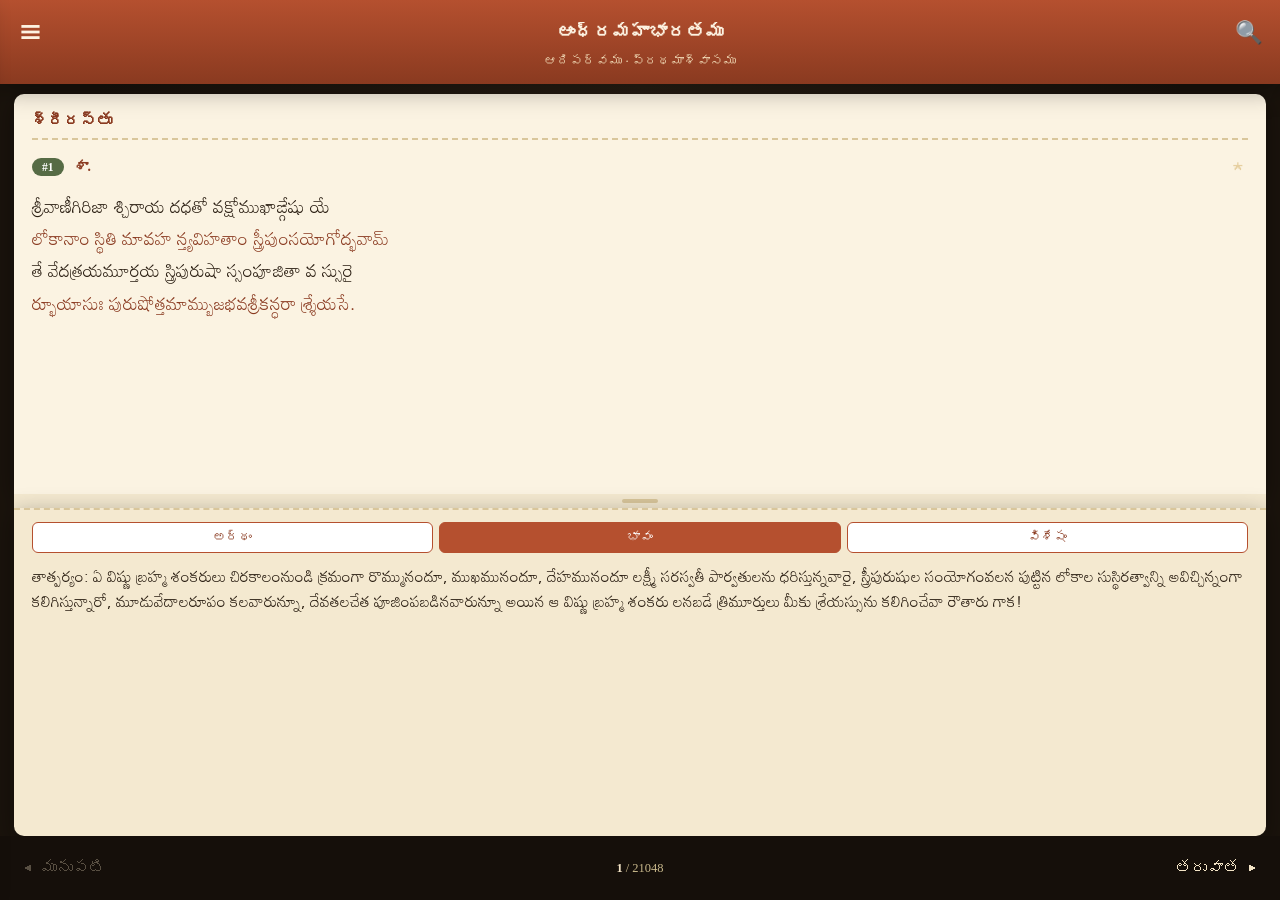
<file: index.html>
<!DOCTYPE html>
<html lang="te">
<head>
<meta charset="UTF-8">
<meta name="viewport" content="width=device-width, initial-scale=1.0, viewport-fit=cover, maximum-scale=1.0">
<title>ఆంధ్రమహాభారతము — Reader</title>

<link rel="manifest" href="manifest.json">
<meta name="theme-color" content="#8a3a20">
<meta name="description" content="Andhra Mahabharatham padyam reader">

<link rel="icon" type="image/png" sizes="32x32" href="favicon-32.png">
<link rel="icon" type="image/png" sizes="64x64" href="favicon-64.png">
<link rel="apple-touch-icon" href="apple-touch-icon.png">

<!-- iOS: run as a standalone app when added to the home screen -->
<meta name="apple-mobile-web-app-capable" content="yes">
<meta name="apple-mobile-web-app-status-bar-style" content="black-translucent">
<meta name="apple-mobile-web-app-title" content="మహాభారతము">

<!-- Reader fonts: NTR and Mandali (Telugu), selectable in the sidebar; Mandali is the default -->
<link rel="preconnect" href="https://fonts.googleapis.com">
<link rel="preconnect" href="https://fonts.gstatic.com" crossorigin>
<link href="https://fonts.googleapis.com/css2?family=Mandali&family=NTR&display=swap" rel="stylesheet">

<style>
  :root{
    --bg: #1b140d;
    --paper: #fbf3e2;
    --paper-soft: #f4e9d0;
    --ink: #2a1e12;
    --ink-soft: #6b5940;
    --rust: #b5502f;
    --rust-dark: #8a3a20;
    --gold: #c79a3f;
    --leaf: #566b45;
    --line: #d9c69b;
    --shadow: 0 6px 24px rgba(0,0,0,0.35);
    --verse-size: 1.15rem;
    --header-h: 84px;
    --nav-h: 64px;
    --reader-font: 'Mandali';
  }
  *{ box-sizing:border-box; -webkit-tap-highlight-color: transparent; }
  html,body{
    margin:0; padding:0; height:100%; overflow:hidden;
    background: var(--bg);
    font-family: Georgia, 'Noto Serif Telugu', serif;
    color: var(--ink);
  }
  #app{ position:fixed; inset:0; display:flex; flex-direction:column; }

  /* ---------- Fixed header ---------- */
  header{
    position:relative; z-index:20;
    height: calc(var(--header-h) + env(safe-area-inset-top));
    flex: 0 0 auto;
    background: linear-gradient(180deg, var(--rust) 0%, var(--rust-dark) 100%);
    color: #fdf3e2;
    display:flex; flex-direction:column; justify-content:center;
    padding: calc(8px + env(safe-area-inset-top)) 12px 10px;
    box-shadow: var(--shadow);
  }
  .hdr-row{ display:flex; align-items:center; gap:10px; }
  .icon-btn{
    background:none; border:none; color:#fdf3e2; font-size:1.4rem;
    width:38px; height:38px; display:flex; align-items:center; justify-content:center;
    cursor:pointer; border-radius:50%; flex:0 0 auto;
  }
  .icon-btn:active{ background: rgba(255,255,255,0.15); }
  .hdr-title{
    flex:1; text-align:center; font-size:1.15rem; letter-spacing:0.5px;
    font-weight:bold; white-space:nowrap; overflow:hidden; text-overflow:ellipsis;
  }
  .hdr-sub{
    margin-top: 3px;
    text-align:center; font-size: 0.8rem; color: #f2dcb8;
    white-space:nowrap; overflow:hidden; text-overflow:ellipsis;
    padding: 0 6px;
  }

  /* ---------- Away-from-primary-bookmark banner ---------- */
  #awayBanner{
    flex:0 0 auto; display:flex; align-items:center; justify-content:space-between; gap:10px;
    background:#4a3319; color:#f4e3c0; padding:8px 14px; font-size:0.82rem; z-index:15;
  }
  #awayBanner span{ flex:1 1 auto; min-width:0; }
  #awayBanner button{
    background:var(--gold); color:#2a1e12; border:none; padding:7px 12px; border-radius:6px;
    font-size:0.8rem; font-weight:bold; cursor:pointer; white-space:nowrap; font-family:inherit;
    flex:0 0 auto;
  }

  /* ---------- Side drawer ---------- */
  #overlay{
    position:fixed; inset:0; background: rgba(0,0,0,0.45);
    opacity:0; pointer-events:none; transition: opacity 0.25s ease; z-index:30;
  }
  #overlay.show{ opacity:1; pointer-events:auto; }
  #drawer{
    position:fixed; top:0; bottom:0; left:0; width: min(320px, 84vw);
    background: var(--paper); z-index:31;
    transform: translateX(-105%); transition: transform 0.28s ease;
    display:flex; flex-direction:column;
    box-shadow: 4px 0 20px rgba(0,0,0,0.3);
  }
  #drawer.show{ transform: translateX(0); }
  .drawer-hdr{
    padding: calc(18px + env(safe-area-inset-top)) 16px 12px; background: var(--rust); color:#fff;
    display:flex; justify-content:space-between; align-items:center;
  }
  .drawer-hdr b{ font-size:1.05rem; }
  .drawer-body{ flex:1; overflow-y:auto; padding: 10px 0 20px; }
  .drawer-section{ padding: 10px 16px; border-bottom: 1px solid var(--line); }
  .drawer-section h4{
    margin:0 0 8px; font-size:0.72rem; letter-spacing:1px; text-transform:uppercase;
    color: var(--rust-dark);
  }
  .font-controls{ display:flex; align-items:center; gap:10px; }
  .font-controls button{
    width:36px; height:36px; border-radius:6px; border:1px solid var(--rust);
    background:#fff; color:var(--rust-dark); font-size:1rem; cursor:pointer;
  }
  .font-controls span{ font-size:0.85rem; color:var(--ink-soft); min-width:40px; text-align:center; }

  .pill-toggle{ display:flex; gap:8px; }
  .pill-btn{
    flex:1; padding:9px 6px; border-radius:8px; border:1px solid var(--rust);
    background:#fff; color:var(--rust-dark); font-size:0.85rem; cursor:pointer; font-family:inherit;
  }
  .pill-btn.active{ background:var(--rust); color:#fff; }

  /* ---------- Nav tree: parva > aswasam > topic ---------- */
  .nav-tree{ font-size:0.88rem; }
  .nav-tree details{ border-bottom: 1px dashed var(--line); }
  .nav-tree details:last-child{ border-bottom:none; }
  .nav-tree summary{
    list-style:none; cursor:pointer; padding:9px 4px;
    display:flex; align-items:center; gap:6px; color:var(--ink);
  }
  .nav-tree summary::-webkit-details-marker{ display:none; }
  .nav-tree summary::before{
    content:'▸'; display:inline-block; flex:0 0 auto; width:12px;
    color:var(--rust-dark); transition: transform 0.15s ease;
  }
  .nav-tree details[open] > summary::before{ transform: rotate(90deg); }
  .nav-parva > summary{ font-weight:bold; color:var(--rust-dark); font-size:0.95rem; }
  .nav-aswasam{ margin-left:16px; }
  .nav-aswasam > summary{ font-weight:600; }
  .nav-label{ flex:1 1 auto; min-width:0; overflow:hidden; text-overflow:ellipsis; white-space:nowrap; }
  .nav-count{ flex:0 0 auto; color:var(--ink-soft); font-size:0.78rem; }
  .nav-topics{ list-style:none; margin:0 0 4px; padding:0 0 0 28px; }
  .nav-topics li{
    padding: 7px 6px; border-radius:4px; cursor:pointer;
    display:flex; align-items:center; gap:6px; color:var(--ink-soft);
  }
  .nav-topics li:active{ background: var(--paper-soft); }
  .nav-topics li.current{ background: var(--paper-soft); font-weight:bold; color:var(--rust-dark); }
  .nav-topics li.current .nav-count{ color:var(--rust-dark); }
  .empty-note{ color: var(--ink-soft); font-size:0.82rem; padding: 4px 6px; }
  .drawer-btn{
    width:100%; text-align:left; background:none; border:none; padding:9px 6px;
    font-size:0.9rem; color: var(--rust-dark); cursor:pointer; font-family:inherit;
  }

  /* ---------- Stage ---------- */
  #stage{
    position:relative; flex:1; overflow:hidden;
    background:
      radial-gradient(ellipse at top, #2a2015 0%, var(--bg) 60%);
  }
  #track{
    position:absolute; inset:0;
    display:flex;
    will-change: transform;
  }
  .screen{
    flex: 0 0 100%; width:100%; height:100%;
    display:flex; flex-direction:column;
    padding: 10px 4px 0;
  }
  .verse-pane{
    flex: 1 1 55%; min-height: 0;
    background: var(--paper);
    margin: 0 10px; border-radius: 10px 10px 0 0;
    box-shadow: var(--shadow);
    overflow-y:auto; padding: 18px 18px 14px;
    -webkit-overflow-scrolling: touch;
  }
  .verse-meta{ display:flex; align-items:center; gap:10px; margin-bottom:10px; }
  .verse-badge{
    background: var(--leaf); color:#fff; font-size:0.72rem; font-weight:bold;
    padding: 3px 10px; border-radius: 12px;
  }
  .verse-type{ color: var(--rust-dark); font-weight:bold; font-size:0.85rem; }
  .verse-star{
    margin-left:auto; background:none; border:none; font-size:1.3rem; cursor:pointer;
    color: var(--gold); opacity:0.4;
  }
  .verse-star.on{ opacity:1; }
  .verse-part + .verse-part{ margin-top: 14px; }
  .verse-part .ptype{ font-size:0.78rem; color:var(--ink-soft); margin-bottom:2px; }
  .verse-text{
    font-family: var(--reader-font), 'Noto Serif Telugu', serif;
    font-size: var(--verse-size); line-height:1.75; white-space:pre-line;
  }
  /* Non-prose meter lines (everything except వ./గద్య.): each physical line
     (and each half split out of a "|") renders as its own block so it can
     carry its own alternating color and indentation. */
  .vline{
    white-space: pre-wrap; /* preserves the literal indent spaces, unlike the pre-line above */
  }
  .vline-a{ color: var(--ink); }
  .vline-b{ color: var(--rust-dark); }

  .meaning-pane{
    flex: 1 1 45%; min-height:0; display:flex; flex-direction:column;
    background: var(--paper-soft);
    margin: 0 10px; border-radius: 0 0 10px 10px;
    box-shadow: var(--shadow);
    padding: 12px 18px 14px;
    border-top: 2px dashed var(--line);
  }
  .meaning-tabs{ flex:0 0 auto; display:flex; gap:6px; margin-bottom:10px; }
  .meaning-tab-btn{
    flex:1; padding:7px 4px; border-radius:6px; border:1px solid var(--rust);
    background:#fff; color:var(--rust-dark); font-size:0.8rem; cursor:pointer; font-family:inherit;
  }
  .meaning-tab-btn.active{ background:var(--rust); color:#fff; }
  .meaning-content{ flex:1; min-height:0; overflow-y:auto; -webkit-overflow-scrolling: touch; }
  .meaning-text{
    font-family: var(--reader-font), 'Noto Serif Telugu', serif;
    font-size:0.98rem; line-height:1.6; color: var(--ink); white-space:pre-line;
  }
  .meaning-empty{ font-size:0.88rem; color: var(--ink-soft); font-style:italic; }

  .resize-handle{
    flex:0 0 auto; height:14px; margin: 0 10px; cursor:ns-resize;
    display:flex; align-items:center; justify-content:center;
    background: var(--paper-soft);
  }
  .resize-handle::before{
    content:""; width:36px; height:4px; border-radius:2px; background: var(--line);
  }

  /* ---------- Topic-wise screen (verse text only — no ardha/bhava/visesha) ---------- */
  .topic-scroll{
    flex:1; min-height:0; overflow-y:auto; background: var(--paper);
    margin: 0 10px 10px; border-radius: 10px; box-shadow: var(--shadow);
    padding: 18px 18px 22px; -webkit-overflow-scrolling: touch;
  }
  .topic-hdr{
    font-weight:bold; color:var(--rust-dark); margin-bottom:14px; font-size:1rem;
    border-bottom:2px dashed var(--line); padding-bottom:8px;
  }
  .topic-hdr-row{
    display:flex; align-items:center; justify-content:space-between; gap:10px;
    margin-bottom:14px; border-bottom:2px dashed var(--line); padding-bottom:8px;
  }
  .topic-hdr-row .topic-hdr{ margin:0; border:none; padding:0; flex:1; min-width:0; }
  .topic-star{
    flex:0 0 auto; background:none; border:none; font-size:1.3rem; cursor:pointer;
    color: var(--gold); opacity:0.4;
  }
  .topic-star.on{ opacity:1; }
  .topic-block + .topic-block{ margin-top:22px; padding-top:18px; border-top:1px solid var(--line); }

  /* ---------- Bottom nav ---------- */
  #bottomnav{
    flex:0 0 auto; height: calc(var(--nav-h) + env(safe-area-inset-bottom));
    background: #150f0a; color:#f2e3c5;
    display:flex; align-items:center; justify-content:space-between;
    padding: 0 10px calc(env(safe-area-inset-bottom)) 10px; z-index:20;
  }
  #bottomnav button{
    background:none; border:none; color:#f2e3c5; font-size:1rem; cursor:pointer;
    padding: 8px 14px; border-radius:6px; display:flex; align-items:center; gap:6px;
  }
  #bottomnav button:disabled{ opacity:0.3; }
  #bottomnav button:active:not(:disabled){ background: rgba(255,255,255,0.1); }
  #progress{ font-size:0.78rem; color:#c9b98c; text-align:center; }
  #progress b{ color:#f2e3c5; }

  /* ---------- Search / Starred overlays (shared shell) ---------- */
  #searchOverlay, #starredOverlay, #starredTopicsOverlay{
    position:fixed; inset:0; background: var(--bg); z-index:40;
    display:flex; flex-direction:column;
    transform: translateY(-100%); transition: transform 0.25s ease;
  }
  #searchOverlay.show, #starredOverlay.show, #starredTopicsOverlay.show{ transform: translateY(0); }
  .search-hdr{
    flex:0 0 auto; display:flex; align-items:center; gap:8px;
    padding: calc(14px + env(safe-area-inset-top)) 12px 14px; background: var(--rust-dark);
  }
  .search-hdr input{
    flex:1; padding:10px 12px; border-radius:8px; border:none; font-size:1rem;
    font-family: inherit; background:#fff8ea;
  }
  .search-hdr .hdr-title-mini{ flex:1; color:#fdf3e2; font-weight:bold; font-size:1rem; }
  .hdr-mini-btn{
    background:none; border:1px solid rgba(255,255,255,0.5); color:#fdf3e2;
    font-size:0.78rem; padding:7px 11px; border-radius:6px; cursor:pointer;
    white-space:nowrap; font-family:inherit; flex:0 0 auto;
  }
  .hdr-mini-btn:disabled{ opacity:0.35; cursor:default; }
  .search-results{ flex:1; overflow-y:auto; background: var(--paper); padding: 6px 0; }
  .search-item{ position:relative; padding: 12px 44px 12px 16px; border-bottom:1px solid var(--line); cursor:pointer; }
  .search-item:active{ background: var(--paper-soft); }
  .search-item .si-loc{ font-size:0.72rem; color: var(--rust-dark); margin-bottom:3px; }
  .search-item .si-text{ font-size:0.9rem; color: var(--ink); line-height:1.4; }
  .search-item mark{ background: #f4d98a; color: inherit; }
  .search-item .si-del{
    position:absolute; right:10px; top:50%; transform:translateY(-50%);
    color:#a33; font-size:1.15rem; padding:8px; line-height:1;
  }
  .search-empty{ padding: 24px; text-align:center; color: var(--ink-soft); }

  /* ---------- Loader ---------- */
  #loaderScreen{
    position:fixed; inset:0; z-index:50; background: var(--bg);
    display:flex; align-items:center; justify-content:center; flex-direction:column; gap:18px;
    color: #f2e3c5;
    padding: calc(24px + env(safe-area-inset-top)) calc(24px + env(safe-area-inset-right)) calc(24px + env(safe-area-inset-bottom)) calc(24px + env(safe-area-inset-left));
    text-align:center;
  }
  #loaderScreen h1{ font-size:1.4rem; color: var(--gold); margin:0; }
  #loaderScreen p{ color:#c9b98c; font-size:0.9rem; max-width:340px; margin:0; }
  .load-btn{
    background: var(--rust); color:#fff; border:none; padding: 13px 26px;
    border-radius: 8px; font-size:1rem; cursor:pointer;
  }
  .hidden{ display:none !important; }
</style>
</head>
<body>

<div id="app">

  <header>
    <div class="hdr-row">
      <button class="icon-btn" id="menuBtn" aria-label="Menu">☰</button>
      <div class="hdr-title" id="hdrTitle">ఆంధ్రమహాభారతము</div>
      <button class="icon-btn" id="searchBtn" aria-label="Search">🔍</button>
    </div>
    <div class="hdr-sub" id="hdrSub">—</div>
  </header>

  <div id="awayBanner" class="hidden">
    <span>ప్రాథమిక బుక్‌మార్క్ నుండి దూరంగా ఉన్నారు</span>
    <button id="goPrimaryBtn">🔖 ప్రాథమిక బుక్‌మార్క్‌కు వెళ్ళండి</button>
  </div>

  <div id="stage">
    <div id="track"></div>
  </div>

  <div id="bottomnav">
    <button id="prevBtn">◀ &nbsp;మునుపటి</button>
    <div id="progress">— / —</div>
    <button id="nextBtn">తరువాత&nbsp; ▶</button>
  </div>

</div>

<div id="overlay"></div>
<div id="drawer">
  <div class="drawer-hdr">
    <b>మెనూ</b>
    <button class="icon-btn" id="closeDrawerBtn" style="color:#fff;">✕</button>
  </div>
  <div class="drawer-body">
    <div class="drawer-section">
      <h4>అక్షర పరిమాణం</h4>
      <div class="font-controls">
        <button id="fontMinus">A−</button>
        <span id="fontLabel">100%</span>
        <button id="fontPlus">A+</button>
      </div>
    </div>
    <div class="drawer-section">
      <h4>ఫాంట్</h4>
      <div class="pill-toggle">
        <button class="pill-btn" id="fontMandaliBtn">Mandali</button>
        <button class="pill-btn" id="fontNTRBtn">NTR</button>
      </div>
    </div>
    <div class="drawer-section">
      <h4>ప్రదర్శన విధానం</h4>
      <div class="pill-toggle">
        <button class="pill-btn" id="modePadyamBtn">పద్యం వారీగా</button>
        <button class="pill-btn" id="modeTopicBtn">విషయం వారీగా</button>
      </div>
    </div>
    <div class="drawer-section">
      <button class="drawer-btn" id="starredMenuBtn">⭐ స్టార్ చేసిన పద్యాలు</button>
      <button class="drawer-btn" id="starredTopicsMenuBtn">⭐ స్టార్ చేసిన విషయాలు</button>
    </div>
    <div class="drawer-section">
      <h4>విషయసూచిక</h4>
      <div class="nav-tree" id="navTree"></div>
    </div>
  </div>
</div>

<div id="searchOverlay">
  <div class="search-hdr">
    <button class="icon-btn" id="closeSearchBtn">✕</button>
    <input type="text" id="searchInput" placeholder="పద్యంలో వెతకండి…">
    <button class="hdr-mini-btn" id="clearSearchBtn">క్లియర్</button>
  </div>
  <div class="search-results" id="searchResults"></div>
</div>

<div id="starredOverlay">
  <div class="search-hdr">
    <button class="icon-btn" id="closeStarredBtn">✕</button>
    <div class="hdr-title-mini">స్టార్ చేసిన పద్యాలు</div>
    <button class="hdr-mini-btn" id="readAllStarredBtn">▶ అన్నీ చదవండి</button>
    <button class="hdr-mini-btn" id="clearStarredBtn">అన్నీ తొలగించండి</button>
  </div>
  <div class="search-results" id="starredResults"></div>
</div>

<div id="starredTopicsOverlay">
  <div class="search-hdr">
    <button class="icon-btn" id="closeStarredTopicsBtn">✕</button>
    <div class="hdr-title-mini">స్టార్ చేసిన విషయాలు</div>
    <button class="hdr-mini-btn" id="readAllStarredTopicsBtn">▶ అన్నీ చదవండి</button>
    <button class="hdr-mini-btn" id="clearStarredTopicsBtn">అన్నీ తొలగించండి</button>
  </div>
  <div class="search-results" id="starredTopicsResults"></div>
</div>

<div id="loaderScreen">
  <h1>ఆంధ్రమహాభారతము</h1>
  <p id="loaderStatus">లోడ్ అవుతోంది…</p>
  <button class="load-btn hidden" id="retryBtn">🔄 మళ్ళీ ప్రయత్నించండి</button>
</div>

<script src="datafiles/01Adi.js"></script>
<script src="datafiles/02sabhA.js"></script>
<script src="datafiles/03AraNya.js"></script>
<script src="datafiles/04virATa.js"></script>
<script src="datafiles/05udyOga.js"></script>
<script src="datafiles/06bhIShma.js"></script>
<script src="datafiles/07drONa.js"></script>
<script src="datafiles/08karNa.js"></script>
<script src="datafiles/09Salya.js"></script>
<script src="datafiles/10sauptika.js"></script>
<script src="datafiles/11strI.js"></script>
<script src="datafiles/12SAMti.js"></script>
<script src="datafiles/13AnuSAsanika.js"></script>
<script src="datafiles/14aSvamEdha.js"></script>
<script src="datafiles/15ASramavAsa.js"></script>
<script src="datafiles/16mausala.js"></script>
<script src="datafiles/17mahAprasthAnika.js"></script>
<script src="datafiles/18svargArOhaNa.js"></script>
<script src="dataupdatedOn.js"></script>
<script>
  // Each datafiles/NNname.js declares "var <Name> = [[...], ...]" — a top-level
  // var DOES attach to window (unlike const/let), so window[name] safely reads
  // it whether or not that particular file has been uploaded yet. Files not
  // yet present (08–15 initially) are simply skipped; this list is in strict
  // parva order (01–18) so the combined array stays correctly ordered no
  // matter which files exist yet, and adding a missing one later never shifts
  // any padyam that comes before it.
  //
  // dataupdatedOn.js (optional, added later) declares "var dataUpdatedOn = 'DDMMYYYY';"
  // — used only as a cheap "did the data change" check for the IndexedDB backup cache.
  var PARVA_VAR_NAMES = [
    'Adi','sabhA','AraNya','virATa','udyOga','bhIShma','drONa','karNa','Salya',
    'sauptika','strI','SAMti','AnuSAsanika','aSvamEdha','ASramavAsa',
    'mausala','mahAprasthAnika','svargArOhaNa'
  ];
  var padyams = [];
  PARVA_VAR_NAMES.forEach(function(name){
    var arr = window[name];
    if(Array.isArray(arr) && arr.length) padyams = padyams.concat(arr);
  });
</script>
<script>
(function(){
  "use strict";

  // ------------------------------------------------------------------
  // IndexedDB (replaces localStorage for all persisted state)
  // ------------------------------------------------------------------
  const DB_NAME = 'mbhReaderDB';
  const DB_VERSION = 1;
  const DB_STORE = 'kv';

  let dbPromise = null;
  function idbOpen(){
    return new Promise(function(resolve, reject){
      if(!window.indexedDB){ reject(new Error('IndexedDB unavailable')); return; }
      const req = indexedDB.open(DB_NAME, DB_VERSION);
      req.onupgradeneeded = function(){
        const db = req.result;
        if(!db.objectStoreNames.contains(DB_STORE)) db.createObjectStore(DB_STORE);
      };
      req.onsuccess = function(){ resolve(req.result); };
      req.onerror = function(){ reject(req.error); };
    });
  }
  function getDb(){
    if(!dbPromise) dbPromise = idbOpen();
    return dbPromise;
  }
  function idbGet(key){
    return getDb().then(function(db){
      return new Promise(function(resolve, reject){
        const tx = db.transaction(DB_STORE, 'readonly');
        const req = tx.objectStore(DB_STORE).get(key);
        req.onsuccess = function(){ resolve(req.result); };
        req.onerror = function(){ reject(req.error); };
      });
    }).catch(function(){ return undefined; });
  }
  function idbSet(key, value){
    return getDb().then(function(db){
      return new Promise(function(resolve, reject){
        const tx = db.transaction(DB_STORE, 'readwrite');
        const req = tx.objectStore(DB_STORE).put(value, key);
        req.onsuccess = function(){ resolve(true); };
        req.onerror = function(){ reject(req.error); };
      });
    }).catch(function(){ return false; });
  }

  // ------------------------------------------------------------------
  // State
  // ------------------------------------------------------------------
  const MEANING_LABELS = { ardha: 'అర్థం', bhava: 'భావం', visesha: 'విశేషం' };

  let rawData = [];         // parsed rows as produced by the datafiles
  let screens = [];         // flattened list of {parva, aswasam, topic, number, type, parts, text, textNorm, ardha, bhava, visesha}
  let topics = [];          // list of {parva, aswasam, topicLabel, keyStr, indices:[padyamIdx,...]}

  let viewMode = 'padyam';  // 'padyam' | 'topic'
  let currentIndex = 0;     // index into screens[] (padyam mode) or topics[] (topic mode)
  let fontScale = 1.0;
  let fontFamily = 'Mandali'; // 'Mandali' | 'NTR'
  let activeMeaningTab = 'bhava'; // 'ardha' | 'bhava' | 'visesha'
  let starredMap = {};        // padyamKey -> {parva, aswasam, topic, number, type, snippet}
  let starredTopicsMap = {};  // topicKeyStr -> {parva, aswasam, topic, count}

  // Padyam-wise and topic-wise each keep their OWN primary bookmark — they are
  // never mingled or cross-mapped. "lastViewMode" remembers which of the two
  // you were last normally reading in, so re-opening the app (or tapping
  // "back to primary bookmark" from an excursion) resumes the right one.
  let primaryPadyamKey = null;
  let primaryTopicKey = null;
  let lastViewMode = 'padyam';
  let awayFromPrimary = false; // true after jumping in via search/starred results

  // "Read All" (starred padyams / starred topics): a bounded sequence you
  // step through with prev/next/swipe instead of the whole book. Follows the
  // same away-from-primary-bookmark banner/rules as any other excursion.
  let readAllQueue = null;  // array of absolute indices, or null when inactive
  let readAllPos = 0;

  let touchStartX = 0, touchStartY = 0, dragging = false, dragDX = 0;
  let renderedIdx = new Set();

  // ------------------------------------------------------------------
  // DOM refs
  // ------------------------------------------------------------------
  const $ = (id) => document.getElementById(id);
  const track = $('track');
  const hdrSub = $('hdrSub');
  const progressEl = $('progress');
  const prevBtn = $('prevBtn');
  const nextBtn = $('nextBtn');
  const overlay = $('overlay');
  const drawer = $('drawer');
  const navTreeEl = $('navTree');
  const fontLabel = $('fontLabel');
  const awayBanner = $('awayBanner');
  const searchOverlay = $('searchOverlay');
  const searchInput = $('searchInput');
  const searchResults = $('searchResults');
  const starredOverlay = $('starredOverlay');
  const starredResults = $('starredResults');
  const starredTopicsOverlay = $('starredTopicsOverlay');
  const starredTopicsResults = $('starredTopicsResults');
  const loaderScreen = $('loaderScreen');
  const loaderStatus = $('loaderStatus');
  const retryBtn = $('retryBtn');
  const stage = $('stage');

  // ------------------------------------------------------------------
  // Data loading
  // ------------------------------------------------------------------
  function normalizeWs(s){
    return String(s || '').replace(/\s+/g, ' ').trim();
  }

  // Removes bracketed/parenthesized content (and any digits inside it),
  // used to clean topic headers like "శకుంతలోపాఖ్యానము (1-40)" -> "శకుంతలోపాఖ్యానము".
  function cleanTopicLabel(s){
    return normalizeWs(String(s || '').replace(/[\(\[（【][^\)\]）】]*[\)\]）】]/g, ''));
  }

  // Converts the flat row format
  // [parva, aswasam, header, number, type, text, ardha, bhava, visesha]
  // (the last three are optional, added later) into screen objects. When a
  // "సీ." (Seesam) row has no number, it is always immediately followed by
  // its tail verse (ఆ. or తే.) which carries the real number — the two rows
  // are merged into a single padyam with two display parts.
  function flattenRows(rows){
    const out = [];
    for(let i = 0; i < rows.length; i++){
      const r = rows[i];
      const parva = normalizeWs(r[0]);
      const aswasam = normalizeWs(r[1]);
      const topic = r[2] || '';
      const number = r[3] || '';
      const type = r[4] || '';
      const text = r[5] || '';
      const ardha = r[6] || '';
      const bhava = r[7] || '';
      const visesha = r[8] || '';

      if(type === 'సీ.' && !number && rows[i + 1]){
        const next = rows[i + 1];
        const combinedText = text + '\n' + (next[5] || '');
        out.push({
          parva: parva, aswasam: aswasam, topic: topic,
          number: next[3] || '',
          type: type,
          parts: [
            { type: type, lines: text.split('\n'), text: text },
            { type: next[4] || '', lines: (next[5] || '').split('\n'), text: next[5] || '' }
          ],
          text: combinedText,
          textNorm: combinedText.normalize('NFC').toLowerCase(),
          ardha: next[6] || ardha,
          bhava: next[7] || bhava,
          visesha: next[8] || visesha
        });
        i++; // the tail row was consumed as part of this padyam
        continue;
      }

      out.push({
        parva: parva, aswasam: aswasam, topic: topic,
        number: number, type: type,
        parts: [{ type: type, lines: text.split('\n'), text: text }],
        text: text,
        textNorm: text.normalize('NFC').toLowerCase(),
        ardha: ardha, bhava: bhava, visesha: visesha
      });
    }
    return out;
  }

  function padyamKey(s){
    return s.parva + '|' + s.aswasam + '|' + s.number + '|' + s.type;
  }

  async function loadDataInto(rows){
    rawData = rows;
    screens = flattenRows(rows);
    if(screens.length === 0){
      alert('పద్యాలు కనబడలేదు (No padyams found).');
      return false;
    }
    loaderScreen.classList.add('hidden');
    buildNavTree(); // also builds topics[]

    starredMap = (await idbGet('starred_v1')) || {};
    starredTopicsMap = (await idbGet('starredTopics_v1')) || {};
    primaryPadyamKey = (await idbGet('primaryPadyam_v1')) || null;
    primaryTopicKey = (await idbGet('primaryTopic_v1')) || null;
    lastViewMode = (await idbGet('lastViewMode_v1')) || 'padyam';
    viewMode = lastViewMode;

    const myKey = viewMode === 'padyam' ? primaryPadyamKey : primaryTopicKey;
    if(myKey){
      currentIndex = resolveIndexForKey(viewMode, myKey);
    } else {
      currentIndex = 0;
      const freshKey = currentKeyForIndex(viewMode, currentIndex);
      if(viewMode === 'padyam'){ primaryPadyamKey = freshKey; idbSet('primaryPadyam_v1', freshKey); }
      else { primaryTopicKey = freshKey; idbSet('primaryTopic_v1', freshKey); }
      idbSet('lastViewMode_v1', viewMode);
    }
    awayFromPrimary = false;
    readAllQueue = null;
    readAllPos = 0;
    updateModeToggleUI();

    renderTrack();
    goTo(currentIndex, false);
    return true;
  }

  // TEMP DIAGNOSTIC — remove once the ardha/bhava/visesha rollout is confirmed
  // and dataupdatedOn.js has been bumped. Logs, per parva, how many rows have
  // a non-empty ardha (అర్థం) value: once in the currently cached IndexedDB
  // copy, and once in the data freshly loaded from GitHub just now — so you
  // can hard-refresh, check the console, and only then update dataupdatedOn.js.
  function countArdhaByParva(rows){
    const counts = {};
    if(!Array.isArray(rows)) return counts;
    rows.forEach(function(r){
      const parva = normalizeWs(r[0]);
      if(!counts[parva]) counts[parva] = { total: 0, withArdha: 0 };
      counts[parva].total++;
      if(r[6] && String(r[6]).trim()) counts[parva].withArdha++;
    });
    return counts;
  }
  function logArdhaDiagnostic(cachedRows, githubRows){
    const cachedCounts = countArdhaByParva(cachedRows);
    const githubCounts = countArdhaByParva(githubRows);
    const parvaOrder = [];
    const seen = {};
    githubRows && githubRows.forEach(function(r){
      const p = normalizeWs(r[0]);
      if(!seen[p]){ seen[p] = true; parvaOrder.push(p); }
    });
    Object.keys(cachedCounts).forEach(function(p){
      if(!seen[p]){ seen[p] = true; parvaOrder.push(p); }
    });
    console.log('%c[ardha diagnostic] IndexedDB (cached) vs GitHub (just loaded) — అర్థం-populated / total, per parva', 'font-weight:bold');
    parvaOrder.forEach(function(p){
      const c = cachedCounts[p] || { total: 0, withArdha: 0 };
      const g = githubCounts[p] || { total: 0, withArdha: 0 };
      console.log(p + ':  IndexedDB ' + c.withArdha + '/' + c.total + '   GitHub ' + g.withArdha + '/' + g.total);
    });
  }

  async function autoLoadFromServer(){
    // "padyams" is built just above from all available datafiles/*.js files
    // (each declares a top-level "var <Name>" which attaches to window, so
    // partial uploads — e.g. only some parvas present — degrade gracefully).
    if(typeof padyams !== 'undefined' && Array.isArray(padyams) && padyams.length){
      const newDate = (typeof dataUpdatedOn !== 'undefined') ? dataUpdatedOn : null;
      try{
        const cachedDate = await idbGet('dataUpdatedOn_v1');
        const cachedRows = await idbGet('data_v2'); // read BEFORE any overwrite below, for the diagnostic
        logArdhaDiagnostic(cachedRows, padyams); // TEMP — see comment above
        if(!newDate || newDate !== cachedDate){
          // Data has changed (or we can't tell) — refresh the IndexedDB backup.
          await idbSet('data_v2', padyams);
          if(newDate) await idbSet('dataUpdatedOn_v1', newDate);
        }
      }catch(e){ /* IndexedDB unavailable — reader still works this session */ }
      return await loadDataInto(padyams);
    }
    return false;
  }

  async function tryRestoreFromCache(){
    try{
      const cached = await idbGet('data_v2');
      if(cached && cached.length) return await loadDataInto(cached);
    }catch(e){ /* ignore corrupt/missing cache */ }
    return false;
  }

  retryBtn.addEventListener('click', function(){ window.location.reload(); });

  // ------------------------------------------------------------------
  // Rendering helpers
  // ------------------------------------------------------------------
  function escapeHtml(s){
    return String(s || '').replace(/[&<>"']/g, function(c){
      return {'&':'&amp;','<':'&lt;','>':'&gt;','"':'&quot;',"'":'&#39;'}[c];
    });
  }

  function isProseType(type){
    return type === 'వ.' || type === 'గద్య.';
  }

  function renderParts(s){
    // lineCounter runs across ALL of this padyam's non-prose parts (not reset
    // per part), so a merged సీ.+ఆ./తే. padyam keeps one continuous
    // odd/even color sequence across both halves.
    let lineCounter = 0;
    return s.parts.map(function(pt){
      let bodyHtml;
      if(isProseType(pt.type)){
        bodyHtml = '<div class="verse-text">' + escapeHtml(pt.lines ? pt.lines.join('\n') : pt.text) + '</div>';
      } else {
        const isSeesam = pt.type === 'సీ.';
        const segs = [];
        (pt.lines || []).forEach(function(line){
          line.split('|').forEach(function(seg, i){
            // "|" is always a line break, but the extra indent is specific
            // to Seesam's first (సీ.) part — not its tail (ఆ./తే.), and not
            // any other meter type that might happen to contain "|".
            segs.push({ text: seg.trim(), indent: isSeesam && i > 0 });
          });
        });
        bodyHtml = '<div class="verse-text">' + segs.map(function(seg){
          lineCounter++;
          const colorClass = (lineCounter % 2 === 1) ? 'vline-a' : 'vline-b';
          const text = (seg.indent ? '     ' : '') + seg.text;
          return '<div class="vline ' + colorClass + '">' + escapeHtml(text) + '</div>';
        }).join('') + '</div>';
      }
      return '<div class="verse-part">' +
        (s.parts.length > 1 ? '<div class="ptype">' + escapeHtml(pt.type) + '</div>' : '') +
        bodyHtml +
        '</div>';
    }).join('');
  }

  function meaningContentHtml(s, tab){
    const val = s[tab];
    if(val) return '<div class="meaning-text">' + escapeHtml(val) + '</div>';
    return '<div class="meaning-empty">' + MEANING_LABELS[tab] + ' అందుబాటులో లేదు.</div>';
  }

  function activeCount(){
    return viewMode === 'topic' ? topics.length : screens.length;
  }

  function currentKeyForIndex(mode, idx){
    return mode === 'topic' ? topics[idx].keyStr : padyamKey(screens[idx]);
  }

  // ---- padyam-wise screen: verse + ardha/bhava/visesha tabs ----
  function renderScreen(s, idx){
    const starred = !!starredMap[padyamKey(s)];
    const tabsHtml = ['ardha', 'bhava', 'visesha'].map(function(tab){
      return '<button class="meaning-tab-btn ' + (activeMeaningTab === tab ? 'active' : '') +
        '" data-tab="' + tab + '">' + MEANING_LABELS[tab] + '</button>';
    }).join('');

    const div = document.createElement('div');
    div.className = 'screen';
    div.innerHTML =
      '<div class="verse-pane">' +
        '<div class="topic-hdr">' + escapeHtml(cleanTopicLabel(s.topic) || '—') + '</div>' +
        '<div class="verse-meta">' +
          (s.number ? '<span class="verse-badge">#' + escapeHtml(s.number) + '</span>' : '') +
          '<span class="verse-type">' + escapeHtml(s.type || '') + '</span>' +
          '<button class="verse-star ' + (starred ? 'on' : '') + '" data-idx="' + idx + '">★</button>' +
        '</div>' +
        renderParts(s) +
      '</div>' +
      '<div class="resize-handle"></div>' +
      '<div class="meaning-pane">' +
        '<div class="meaning-tabs">' + tabsHtml + '</div>' +
        '<div class="meaning-content">' + meaningContentHtml(s, activeMeaningTab) + '</div>' +
      '</div>';
    return div;
  }

  // ---- topic-wise screen: every padyam's verse text in the topic, stacked
  //      (no ardha/bhava/visesha here, by design) ----
  function renderTopicScreen(t, idx){
    const blocksHtml = t.indices.map(function(padIdx){
      const s = screens[padIdx];
      const starred = !!starredMap[padyamKey(s)];
      return '<div class="topic-block">' +
        '<div class="verse-meta">' +
          (s.number ? '<span class="verse-badge">#' + escapeHtml(s.number) + '</span>' : '') +
          '<span class="verse-type">' + escapeHtml(s.type || '') + '</span>' +
          '<button class="verse-star ' + (starred ? 'on' : '') + '" data-idx="' + padIdx + '">★</button>' +
        '</div>' +
        renderParts(s) +
      '</div>';
    }).join('');

    const topicStarred = !!starredTopicsMap[t.keyStr];
    const div = document.createElement('div');
    div.className = 'screen topic-screen';
    div.innerHTML =
      '<div class="topic-scroll">' +
        '<div class="topic-hdr-row">' +
          '<div class="topic-hdr">' + escapeHtml(t.topicLabel || '—') + '</div>' +
          '<button class="topic-star ' + (topicStarred ? 'on' : '') + '" data-topic-idx="' + idx + '">★</button>' +
        '</div>' +
        blocksHtml +
      '</div>';
    return div;
  }

  function renderTrack(){
    track.innerHTML = '';
    renderedIdx = new Set();
    const count = activeCount();
    for(let i = 0; i < count; i++){
      const placeholder = document.createElement('div');
      placeholder.className = 'screen';
      placeholder.dataset.idx = i;
      track.appendChild(placeholder);
    }
    applyFontScale();
    renderVisibleRange();
  }

  function renderVisibleRange(){
    const count = activeCount();
    const lo = Math.max(0, currentIndex - 1);
    const hi = Math.min(count - 1, currentIndex + 1);
    for(let i = lo; i <= hi; i++){
      if(renderedIdx.has(i)) continue;
      const real = viewMode === 'topic' ? renderTopicScreen(topics[i], i) : renderScreen(screens[i], i);
      real.dataset.idx = i;
      if(track.children[i]) track.replaceChild(real, track.children[i]);
      renderedIdx.add(i);
    }
  }

  function applyFontScale(){
    document.documentElement.style.setProperty('--verse-size', (1.15 * fontScale) + 'rem');
    fontLabel.textContent = Math.round(fontScale * 100) + '%';
  }

  function applyFontFamily(){
    document.documentElement.style.setProperty('--reader-font', "'" + fontFamily + "'");
    $('fontMandaliBtn').classList.toggle('active', fontFamily === 'Mandali');
    $('fontNTRBtn').classList.toggle('active', fontFamily === 'NTR');
  }

  function updateHeader(){
    if(viewMode === 'topic'){
      const t = topics[currentIndex];
      if(!t) return;
      hdrSub.textContent = t.parva + ' · ' + t.aswasam;
    } else {
      const s = screens[currentIndex];
      if(!s) return;
      hdrSub.textContent = s.parva + ' · ' + s.aswasam;
    }
  }

  function updateProgress(){
    if(readAllQueue){
      progressEl.innerHTML = '<b>' + (readAllPos + 1) + '</b> / ' + readAllQueue.length + ' ⭐';
      prevBtn.disabled = readAllPos === 0;
      nextBtn.disabled = readAllPos === readAllQueue.length - 1;
      return;
    }
    const count = activeCount();
    progressEl.innerHTML = '<b>' + (currentIndex + 1) + '</b> / ' + count;
    prevBtn.disabled = currentIndex === 0;
    nextBtn.disabled = currentIndex === count - 1;
  }

  function updateAwayBanner(){
    awayBanner.classList.toggle('hidden', !awayFromPrimary);
  }

  // ------------------------------------------------------------------
  // Primary bookmark
  // ------------------------------------------------------------------
  function resolveIndexForKey(mode, key){
    if(!key) return 0;
    if(mode === 'topic'){
      for(let i = 0; i < topics.length; i++){ if(topics[i].keyStr === key) return i; }
    } else {
      for(let i = 0; i < screens.length; i++){ if(padyamKey(screens[i]) === key) return i; }
    }
    return 0; // data changed since this was saved — fall back to the start
  }

  function exitReadAll(){
    readAllQueue = null;
    readAllPos = 0;
  }

  // ------------------------------------------------------------------
  // Navigation
  // ------------------------------------------------------------------
  function goTo(idx, animate){
    const count = activeCount();
    if(idx < 0 || idx >= count) return;
    const changed = idx !== currentIndex;
    currentIndex = idx;

    if(changed && viewMode === 'padyam' && activeMeaningTab !== 'bhava'){
      // Each padyam you navigate to defaults back to the bhava tab; a
      // per-padyam tab choice only sticks while you stay on that padyam.
      activeMeaningTab = 'bhava';
      renderedIdx = new Set();
    }

    renderVisibleRange();
    const x = -idx * 100;
    track.style.transition = animate === false ? 'none' : 'transform 0.28s ease';
    track.style.transform = 'translateX(' + x + '%)';

    const el = track.children[idx];
    if(el && changed){
      Array.prototype.forEach.call(
        el.querySelectorAll('.verse-pane, .meaning-pane, .meaning-content, .topic-scroll'),
        function(node){ node.scrollTop = 0; }
      );
    }

    updateHeader();
    updateProgress();

    const myKey = currentKeyForIndex(viewMode, idx);
    if(!awayFromPrimary){
      // Normal browsing (prev/next/swipe/TOC): this becomes the new primary
      // bookmark for WHICHEVER mode we're in — padyam-wise and topic-wise
      // bookmarks are kept fully separate, never mingled.
      if(viewMode === 'padyam'){ primaryPadyamKey = myKey; idbSet('primaryPadyam_v1', myKey); }
      else { primaryTopicKey = myKey; idbSet('primaryTopic_v1', myKey); }
      lastViewMode = viewMode;
      idbSet('lastViewMode_v1', viewMode);
    } else {
      const myPrimary = viewMode === 'padyam' ? primaryPadyamKey : primaryTopicKey;
      if(myKey === myPrimary){
        // Swiped/navigated back to exactly this mode's primary bookmark — end the excursion.
        awayFromPrimary = false;
        exitReadAll();
      }
    }
    updateAwayBanner();
    highlightNavTreeCurrent();
  }

  // Step by one position, honoring an active "Read All" queue if present.
  // Returns the target absolute index, or null if already at a boundary.
  function stepTarget(delta){
    if(readAllQueue){
      const newPos = readAllPos + delta;
      if(newPos < 0 || newPos >= readAllQueue.length) return null;
      readAllPos = newPos;
      return readAllQueue[newPos];
    }
    const t = currentIndex + delta;
    if(t < 0 || t >= activeCount()) return null;
    return t;
  }

  // Used by search results / single starred-item taps: always lands in
  // padyam-wise mode, and starts (or continues) an excursion that leaves the
  // primary bookmark untouched until the user explicitly returns to it (or
  // swipes back onto it). Cancels any in-progress "Read All" sequence.
  function navigateAway(padyamIdx){
    exitReadAll();
    if(viewMode !== 'padyam'){
      viewMode = 'padyam';
      renderTrack();
    }
    awayFromPrimary = true;
    goTo(padyamIdx, true);
  }

  // Same as navigateAway, but for a single starred topic (lands in topic-wise mode).
  function navigateAwayTopic(topicIdx){
    exitReadAll();
    if(viewMode !== 'topic'){
      viewMode = 'topic';
      renderTrack();
    }
    awayFromPrimary = true;
    goTo(topicIdx, true);
  }

  function goToPrimary(){
    exitReadAll();
    const targetMode = lastViewMode;
    if(viewMode !== targetMode){
      viewMode = targetMode;
      renderTrack();
    }
    awayFromPrimary = false;
    const key = targetMode === 'padyam' ? primaryPadyamKey : primaryTopicKey;
    goTo(resolveIndexForKey(targetMode, key), true);
    updateModeToggleUI();
  }
  $('goPrimaryBtn').addEventListener('click', goToPrimary);

  // ------------------------------------------------------------------
  // View mode toggle (padyam-wise / topic-wise)
  // ------------------------------------------------------------------
  function updateModeToggleUI(){
    $('modePadyamBtn').classList.toggle('active', viewMode === 'padyam');
    $('modeTopicBtn').classList.toggle('active', viewMode === 'topic');
  }
  function setViewMode(mode){
    if(mode === viewMode) return;
    exitReadAll();
    awayFromPrimary = false; // a deliberate mode switch resumes normal browsing in that mode
    viewMode = mode;
    renderTrack();
    // Each mode resumes at its OWN primary bookmark — never a position
    // translated/mapped over from the other mode.
    const key = mode === 'padyam' ? primaryPadyamKey : primaryTopicKey;
    goTo(resolveIndexForKey(mode, key), false);
    updateModeToggleUI();
  }
  $('modePadyamBtn').addEventListener('click', function(){ setViewMode('padyam'); });
  $('modeTopicBtn').addEventListener('click', function(){ setViewMode('topic'); });

  // ------------------------------------------------------------------
  // Nav buttons + keyboard
  // ------------------------------------------------------------------
  prevBtn.addEventListener('click', function(){ const t = stepTarget(-1); if(t !== null) goTo(t); });
  nextBtn.addEventListener('click', function(){ const t = stepTarget(1); if(t !== null) goTo(t); });
  document.addEventListener('keydown', function(e){
    if(e.key === 'ArrowLeft'){ const t = stepTarget(-1); if(t !== null) goTo(t); }
    if(e.key === 'ArrowRight'){ const t = stepTarget(1); if(t !== null) goTo(t); }
    if(e.key === 'Escape'){ closeDrawer(); closeSearch(); closeStarred(); closeStarredTopics(); }
  });

  // ------------------------------------------------------------------
  // Swipe handling (horizontal-dominant only, so vertical scroll in
  // verse/meaning panes keeps working)
  // ------------------------------------------------------------------
  stage.addEventListener('touchstart', function(e){
    const t = e.touches[0];
    touchStartX = t.clientX; touchStartY = t.clientY;
    dragging = true; dragDX = 0;
  }, {passive:true});

  stage.addEventListener('touchmove', function(e){
    if(!dragging) return;
    const t = e.touches[0];
    const dx = t.clientX - touchStartX;
    const dy = t.clientY - touchStartY;
    if(Math.abs(dx) > Math.abs(dy)){
      dragDX = dx;
      const base = -currentIndex * 100;
      const pct = (dx / stage.clientWidth) * 100;
      track.style.transition = 'none';
      track.style.transform = 'translateX(' + (base + pct) + '%)';
    }
  }, {passive:true});

  stage.addEventListener('touchend', function(){
    if(!dragging) return;
    dragging = false;
    const threshold = stage.clientWidth * 0.18;
    if(dragDX > threshold){
      const t = stepTarget(-1);
      goTo(t !== null ? t : currentIndex, true);
    } else if(dragDX < -threshold){
      const t = stepTarget(1);
      goTo(t !== null ? t : currentIndex, true);
    } else {
      goTo(currentIndex, true);
    }
    dragDX = 0;
  });

  // ------------------------------------------------------------------
  // Track click delegation: star toggle + meaning-tab switch
  // ------------------------------------------------------------------
  track.addEventListener('click', function(e){
    const tabBtn = e.target.closest('.meaning-tab-btn');
    if(tabBtn){
      activeMeaningTab = tabBtn.dataset.tab;
      renderedIdx = new Set();
      renderVisibleRange();
      return;
    }
    const topicStarBtn = e.target.closest('.topic-star');
    if(topicStarBtn){
      const tIdx = Number(topicStarBtn.dataset.topicIdx);
      const t = topics[tIdx];
      const key = t.keyStr;
      if(starredTopicsMap[key]){
        delete starredTopicsMap[key];
      } else {
        starredTopicsMap[key] = {
          parva: t.parva, aswasam: t.aswasam, topic: t.topicLabel, count: t.indices.length
        };
      }
      saveStarredTopics();
      topicStarBtn.classList.toggle('on');
      return;
    }
    const starBtn = e.target.closest('.verse-star');
    if(starBtn){
      const idx = Number(starBtn.dataset.idx);
      const s = screens[idx];
      const key = padyamKey(s);
      if(starredMap[key]){
        delete starredMap[key];
      } else {
        starredMap[key] = {
          parva: s.parva, aswasam: s.aswasam, topic: cleanTopicLabel(s.topic), number: s.number, type: s.type,
          snippet: (s.text || '').replace(/\n/g, ' ').slice(0, 70)
        };
      }
      saveStarred();
      starBtn.classList.toggle('on');
    }
  });

  function saveStarred(){ idbSet('starred_v1', starredMap); }

  function findScreenIndexByKey(key){
    for(let i = 0; i < screens.length; i++){ if(padyamKey(screens[i]) === key) return i; }
    return -1;
  }

  function renderStarredList(){
    const keys = Object.keys(starredMap);
    starredResults.innerHTML = '';
    $('readAllStarredBtn').disabled = keys.length === 0;
    if(keys.length === 0){
      starredResults.innerHTML = '<div class="search-empty">స్టార్ చేసిన పద్యాలు లేవు</div>';
      return;
    }
    keys.forEach(function(key){
      const item = starredMap[key];
      const div = document.createElement('div');
      div.className = 'search-item';
      div.innerHTML =
        '<div class="si-loc">' + escapeHtml(item.parva || '') + '#' + escapeHtml(item.aswasam || '') + '#' + escapeHtml(item.topic || '') + '#' + escapeHtml(item.number || '') + '</div>' +
        '<div class="si-text">' + escapeHtml(item.snippet) + '</div>' +
        '<span class="si-del" data-key="' + escapeHtml(key) + '">✕</span>';
      div.addEventListener('click', function(e){
        if(e.target.classList.contains('si-del')){
          delete starredMap[key];
          saveStarred();
          renderStarredList();
          renderedIdx = new Set();
          renderVisibleRange();
          return;
        }
        closeStarred();
        const idx = findScreenIndexByKey(key);
        if(idx !== -1) navigateAway(idx);
      });
      starredResults.appendChild(div);
    });
  }

  function openStarred(){
    closeSearch();
    closeStarredTopics();
    starredOverlay.classList.add('show');
    renderStarredList();
  }
  function closeStarred(){ starredOverlay.classList.remove('show'); }
  $('starredMenuBtn').addEventListener('click', function(){ closeDrawer(); openStarred(); });
  $('closeStarredBtn').addEventListener('click', closeStarred);
  $('clearStarredBtn').addEventListener('click', function(){
    if(!Object.keys(starredMap).length) return;
    if(!window.confirm('అన్ని స్టార్ చేసిన పద్యాలను తొలగించాలా?')) return;
    starredMap = {};
    saveStarred();
    renderStarredList();
    renderedIdx = new Set();
    renderVisibleRange();
  });
  $('readAllStarredBtn').addEventListener('click', function(){
    const keys = Object.keys(starredMap);
    if(!keys.length) return;
    const indices = keys.map(findScreenIndexByKey).filter(function(i){ return i !== -1; }).sort(function(a, b){ return a - b; });
    if(!indices.length) return;
    closeStarred();
    exitReadAll();
    if(viewMode !== 'padyam'){ viewMode = 'padyam'; renderTrack(); }
    readAllQueue = indices;
    readAllPos = 0;
    awayFromPrimary = true;
    goTo(indices[0], true);
  });

  // ------------------------------------------------------------------
  // Starred topics (parallel to starred padyams above)
  // ------------------------------------------------------------------
  function saveStarredTopics(){ idbSet('starredTopics_v1', starredTopicsMap); }

  function findTopicIndexByKey(key){
    for(let i = 0; i < topics.length; i++){ if(topics[i].keyStr === key) return i; }
    return -1;
  }

  function renderStarredTopicsList(){
    const keys = Object.keys(starredTopicsMap);
    starredTopicsResults.innerHTML = '';
    $('readAllStarredTopicsBtn').disabled = keys.length === 0;
    if(keys.length === 0){
      starredTopicsResults.innerHTML = '<div class="search-empty">స్టార్ చేసిన విషయాలు లేవు</div>';
      return;
    }
    keys.forEach(function(key){
      const item = starredTopicsMap[key];
      const div = document.createElement('div');
      div.className = 'search-item';
      div.innerHTML =
        '<div class="si-loc">' + escapeHtml(item.parva || '') + '#' + escapeHtml(item.aswasam || '') + '#' + escapeHtml(item.topic || '') + '</div>' +
        '<div class="si-text">' + escapeHtml(item.count || 0) + ' పద్యాలు</div>' +
        '<span class="si-del" data-key="' + escapeHtml(key) + '">✕</span>';
      div.addEventListener('click', function(e){
        if(e.target.classList.contains('si-del')){
          delete starredTopicsMap[key];
          saveStarredTopics();
          renderStarredTopicsList();
          renderedIdx = new Set();
          renderVisibleRange();
          return;
        }
        closeStarredTopics();
        const idx = findTopicIndexByKey(key);
        if(idx !== -1) navigateAwayTopic(idx);
      });
      starredTopicsResults.appendChild(div);
    });
  }

  function openStarredTopics(){
    closeSearch();
    closeStarred();
    starredTopicsOverlay.classList.add('show');
    renderStarredTopicsList();
  }
  function closeStarredTopics(){ starredTopicsOverlay.classList.remove('show'); }
  $('starredTopicsMenuBtn').addEventListener('click', function(){ closeDrawer(); openStarredTopics(); });
  $('closeStarredTopicsBtn').addEventListener('click', closeStarredTopics);
  $('clearStarredTopicsBtn').addEventListener('click', function(){
    if(!Object.keys(starredTopicsMap).length) return;
    if(!window.confirm('అన్ని స్టార్ చేసిన విషయాలను తొలగించాలా?')) return;
    starredTopicsMap = {};
    saveStarredTopics();
    renderStarredTopicsList();
    renderedIdx = new Set();
    renderVisibleRange();
  });
  $('readAllStarredTopicsBtn').addEventListener('click', function(){
    const keys = Object.keys(starredTopicsMap);
    if(!keys.length) return;
    const indices = keys.map(findTopicIndexByKey).filter(function(i){ return i !== -1; }).sort(function(a, b){ return a - b; });
    if(!indices.length) return;
    closeStarredTopics();
    exitReadAll();
    if(viewMode !== 'topic'){ viewMode = 'topic'; renderTrack(); }
    readAllQueue = indices;
    readAllPos = 0;
    awayFromPrimary = true;
    goTo(indices[0], true);
  });

  // ------------------------------------------------------------------
  // Drawer (hamburger menu)
  // ------------------------------------------------------------------
  function openDrawer(){ overlay.classList.add('show'); drawer.classList.add('show'); }
  function closeDrawer(){ overlay.classList.remove('show'); drawer.classList.remove('show'); }
  $('menuBtn').addEventListener('click', openDrawer);
  $('closeDrawerBtn').addEventListener('click', closeDrawer);
  overlay.addEventListener('click', function(){ closeDrawer(); closeSearch(); closeStarred(); closeStarredTopics(); });

  function buildNavTree(){
    // Group screens into parva -> aswasam(by NAME, spans multiple source pages/files) -> topic,
    // preserving first-seen order. Also builds the flat topics[] list (one entry
    // per topic bucket, in the same first-seen order).
    topics = [];

    const parvaOrder = [];
    const parvaMap = new Map();
    screens.forEach(function(s, idx){
      let pv = parvaMap.get(s.parva);
      if(!pv){
        pv = { count:0, aswasamOrder:[], aswasams:new Map() };
        parvaMap.set(s.parva, pv);
        parvaOrder.push(s.parva);
      }
      pv.count++;

      const aswKey = s.aswasam || 'ఆశ్వాసము';
      let asw = pv.aswasams.get(aswKey);
      if(!asw){
        asw = { label: aswKey, count:0, firstIdx: idx, topicOrder:[], topics:new Map() };
        pv.aswasams.set(aswKey, asw);
        pv.aswasamOrder.push(aswKey);
      }
      asw.count++;

      const topicKey = cleanTopicLabel(s.topic) || '—';
      let tp = asw.topics.get(topicKey);
      if(!tp){
        const topicIndex = topics.length;
        tp = { label: topicKey, count:0, firstIdx: idx, topicIndex: topicIndex };
        asw.topics.set(topicKey, tp);
        asw.topicOrder.push(topicKey);
        topics.push({
          parva: s.parva, aswasam: aswKey, topicLabel: topicKey,
          keyStr: s.parva + '|' + aswKey + '|' + topicKey,
          indices: []
        });
      }
      tp.count++;
      topics[tp.topicIndex].indices.push(idx);
    });

    navTreeEl.innerHTML = '';
    parvaOrder.forEach(function(parvaName){
      const pv = parvaMap.get(parvaName);
      const parvaDetails = document.createElement('details');
      parvaDetails.className = 'nav-parva';
      parvaDetails.open = parvaOrder.length === 1;

      const parvaSummary = document.createElement('summary');
      parvaSummary.innerHTML =
        '<span class="nav-label">' + escapeHtml(parvaName) + '</span>' +
        '<span class="nav-count">(' + pv.count + ')</span>';
      parvaDetails.appendChild(parvaSummary);

      pv.aswasamOrder.forEach(function(aswKey){
        const asw = pv.aswasams.get(aswKey);
        const aswDetails = document.createElement('details');
        aswDetails.className = 'nav-aswasam';
        aswDetails.dataset.aswasam = aswKey;

        const aswSummary = document.createElement('summary');
        aswSummary.innerHTML =
          '<span class="nav-label">' + escapeHtml(asw.label) + '</span>' +
          '<span class="nav-count">(' + asw.count + ')</span>';
        aswDetails.appendChild(aswSummary);

        const topicList = document.createElement('ul');
        topicList.className = 'nav-topics';
        asw.topicOrder.forEach(function(topicKey, i){
          const tp = asw.topics.get(topicKey);
          const li = document.createElement('li');
          li.dataset.idx = tp.firstIdx;
          li.dataset.topicKey = topicKey;
          li.innerHTML =
            '<span class="nav-label">' + (i + 1) + '. ' + escapeHtml(tp.label) + '</span>' +
            '<span class="nav-count">(' + tp.count + ')</span>';
          li.addEventListener('click', function(){
            closeDrawer();
            exitReadAll();
            awayFromPrimary = false; // TOC navigation is "normal" browsing, like prev/next
            if(viewMode === 'topic') goTo(tp.topicIndex, true);
            else goTo(tp.firstIdx, true);
          });
          topicList.appendChild(li);
        });
        aswDetails.appendChild(topicList);
        parvaDetails.appendChild(aswDetails);
      });

      navTreeEl.appendChild(parvaDetails);
    });

    highlightNavTreeCurrent();
  }

  function highlightNavTreeCurrent(){
    if(!navTreeEl.children.length) return;
    let currentAswasam, currentTopicKey;
    if(viewMode === 'topic'){
      const t = topics[currentIndex];
      if(!t) return;
      currentAswasam = t.aswasam;
      currentTopicKey = t.topicLabel;
    } else {
      const s = screens[currentIndex];
      if(!s) return;
      currentAswasam = s.aswasam || 'ఆశ్వాసము';
      currentTopicKey = cleanTopicLabel(s.topic) || '—';
    }
    Array.from(navTreeEl.querySelectorAll('.nav-aswasam')).forEach(function(aswEl){
      const isCurrentAswasam = aswEl.dataset.aswasam === currentAswasam;
      if(isCurrentAswasam) aswEl.open = true;
      Array.from(aswEl.querySelectorAll('.nav-topics > li')).forEach(function(li){
        li.classList.toggle('current', isCurrentAswasam && li.dataset.topicKey === currentTopicKey);
      });
    });
  }

  // ------------------------------------------------------------------
  // Font size + font family controls
  // ------------------------------------------------------------------
  $('fontPlus').addEventListener('click', function(){
    fontScale = Math.min(2, Math.round((fontScale + 0.1) * 10) / 10);
    applyFontScale(); idbSet('fontScale_v1', fontScale);
  });
  $('fontMinus').addEventListener('click', function(){
    fontScale = Math.max(0.7, Math.round((fontScale - 0.1) * 10) / 10);
    applyFontScale(); idbSet('fontScale_v1', fontScale);
  });
  function setFontFamily(f){
    fontFamily = f;
    applyFontFamily();
    idbSet('fontFamily_v1', fontFamily);
  }
  $('fontMandaliBtn').addEventListener('click', function(){ setFontFamily('Mandali'); });
  $('fontNTRBtn').addEventListener('click', function(){ setFontFamily('NTR'); });

  // ------------------------------------------------------------------
  // Search (persistent, padyam-text-only, Telugu Unicode NFC-aware)
  // ------------------------------------------------------------------
  let searchTerm = '';

  function openSearch(){
    closeStarred();
    searchOverlay.classList.add('show');
    searchInput.value = searchTerm;
    runSearch();
    setTimeout(function(){ searchInput.focus(); }, 260);
  }
  function closeSearch(){ searchOverlay.classList.remove('show'); }
  $('searchBtn').addEventListener('click', openSearch);
  $('closeSearchBtn').addEventListener('click', closeSearch);
  $('clearSearchBtn').addEventListener('click', function(){
    searchTerm = '';
    searchInput.value = '';
    searchResults.innerHTML = '';
    searchInput.focus();
  });

  let searchDebounce = null;
  searchInput.addEventListener('input', function(){
    searchTerm = searchInput.value;
    clearTimeout(searchDebounce);
    searchDebounce = setTimeout(runSearch, 150);
  });

  function runSearch(){
    const q = searchTerm.trim();
    if(q.length < 1){ searchResults.innerHTML = ''; return; }
    // Normalize the query the same way padyam text was normalized at load
    // time, so Telugu vowel-sign/conjunct encoding differences don't cause
    // false misses. Matches padyam text only (not topic/aswasam/number).
    const qn = q.normalize('NFC').toLowerCase();
    const matches = [];
    for(let i = 0; i < screens.length && matches.length < 60; i++){
      if(screens[i].textNorm.indexOf(qn) !== -1) matches.push(i);
    }
    if(matches.length === 0){
      searchResults.innerHTML = '<div class="search-empty">ఫలితాలు లేవు</div>';
      return;
    }
    searchResults.innerHTML = '';
    matches.forEach(function(idx){
      const s = screens[idx];
      const snippet = highlightMatch(s.text.replace(/\n/g, ' ').slice(0, 140), qn);
      const div = document.createElement('div');
      div.className = 'search-item';
      div.innerHTML =
        '<div class="si-loc">' + escapeHtml(s.parva) + '#' + escapeHtml(s.aswasam) + '#' + escapeHtml(cleanTopicLabel(s.topic)) + '#' + escapeHtml(s.number || '') + '</div>' +
        '<div class="si-text">' + snippet + '</div>';
      div.addEventListener('click', function(){
        closeSearch();
        navigateAway(idx);
      });
      searchResults.appendChild(div);
    });
  }
  function highlightMatch(text, qn){
    const esc = escapeHtml(text);
    if(!qn) return esc;
    const idx = esc.normalize('NFC').toLowerCase().indexOf(qn);
    if(idx === -1) return esc;
    return esc.slice(0, idx) + '<mark>' + esc.slice(idx, idx + qn.length) + '</mark>' + esc.slice(idx + qn.length);
  }

  // ------------------------------------------------------------------
  // Resize handle: drag to adjust verse/meaning pane split (padyam-wise only)
  // ------------------------------------------------------------------
  let resizingActive = false, resizeStartY = 0;
  document.addEventListener('mousedown', handleResizeStart);
  document.addEventListener('touchstart', handleResizeStart, {passive:true});
  function handleResizeStart(e){
    if(!e.target.classList || !e.target.classList.contains('resize-handle')) return;
    resizingActive = true;
    const point = e.touches ? e.touches[0] : e;
    resizeStartY = point.clientY;
  }
  document.addEventListener('mousemove', handleResizeMove);
  document.addEventListener('touchmove', handleResizeMove, {passive:true});
  function handleResizeMove(e){
    if(!resizingActive) return;
    const point = e.touches ? e.touches[0] : e;
    const dy = point.clientY - resizeStartY;
    const screenEl = track.children[currentIndex];
    if(!screenEl) return;
    const versePane = screenEl.querySelector('.verse-pane');
    const meaningPane = screenEl.querySelector('.meaning-pane');
    if(!versePane || !meaningPane) return;
    const totalH = screenEl.clientHeight - 14;
    let verseH = versePane.clientHeight + dy;
    verseH = Math.max(totalH * 0.2, Math.min(totalH * 0.8, verseH));
    versePane.style.flex = '0 0 ' + verseH + 'px';
    meaningPane.style.flex = '1 1 auto';
    resizeStartY = point.clientY;
  }
  document.addEventListener('mouseup', function(){ resizingActive = false; });
  document.addEventListener('touchend', function(){ resizingActive = false; });

  // ------------------------------------------------------------------
  // Boot
  // ------------------------------------------------------------------
  (async function boot(){
    fontScale = (await idbGet('fontScale_v1')) || 1.0;
    fontFamily = (await idbGet('fontFamily_v1')) || 'Mandali';
    activeMeaningTab = 'bhava';
    applyFontScale();
    applyFontFamily();

    const ok = await autoLoadFromServer();
    if(!ok){
      const cacheOk = await tryRestoreFromCache();
      if(!cacheOk){
        loaderStatus.textContent = 'డేటా లోడ్ కాలేదు. ఇంటర్నెట్ కనెక్షన్‌ని తనిఖీ చేయండి.';
        retryBtn.classList.remove('hidden');
      }
    }

    if('serviceWorker' in navigator){
      window.addEventListener('load', function(){
        navigator.serviceWorker.register('sw.js').catch(function(){ /* offline support unavailable; app still works online */ });
      });
    }
  })();

  window.addEventListener('resize', function(){ goTo(currentIndex, false); });
})();
</script>

</body>
</html>
</file>
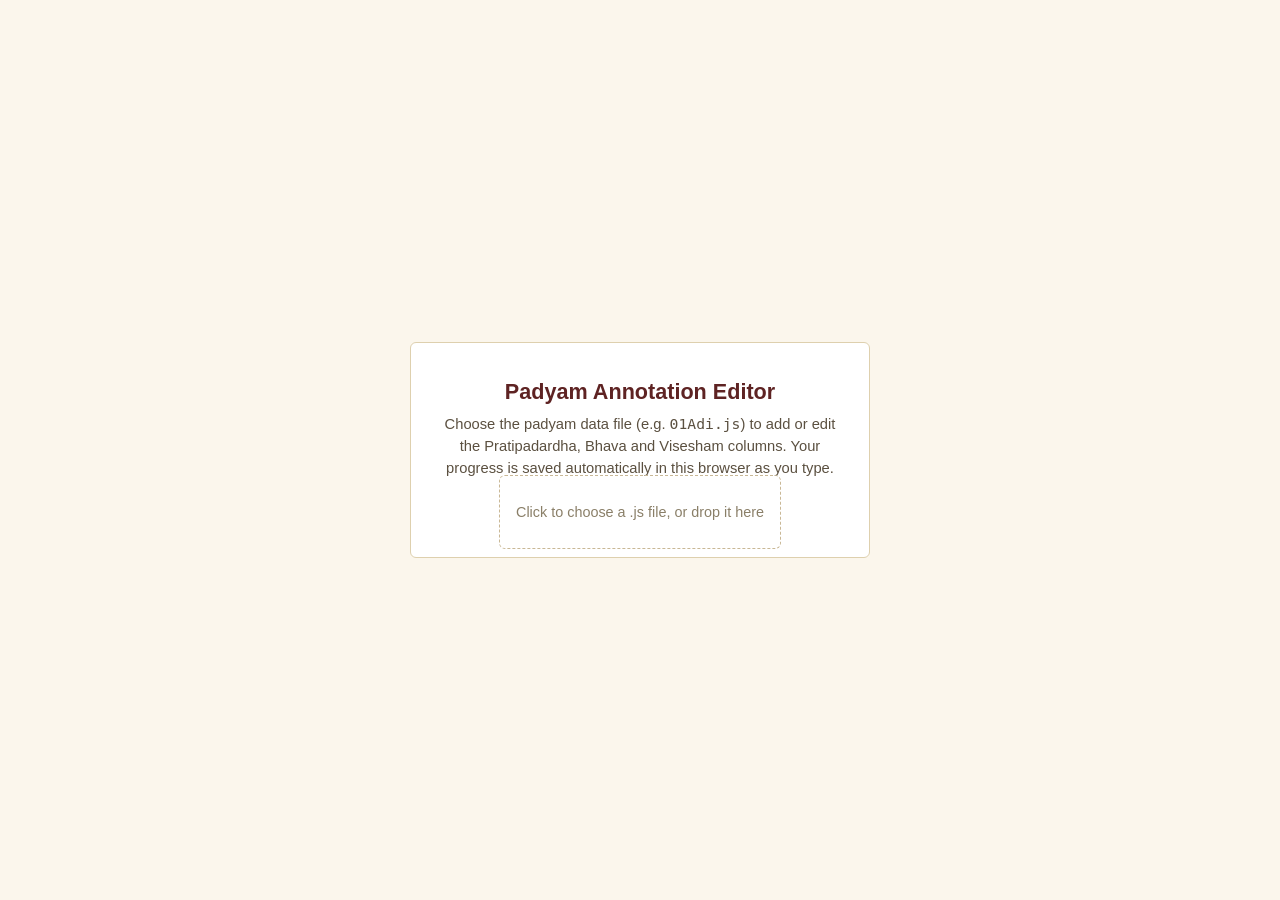
<file: arrayEdit/index.html>
<!DOCTYPE html>
<html lang="en">
<head>
<meta charset="UTF-8">
<meta name="viewport" content="width=device-width, initial-scale=1.0">
<title>Padyam Annotation Editor</title>
<style>
  :root{
    --paper:#FBF6EC;
    --paper-raised:#FFFFFF;
    --ink:#2A2118;
    --ink-soft:#5B5040;
    --maroon:#7A2E2E;
    --maroon-dark:#5E2323;
    --olive:#6B6B45;
    --line:#DED0AE;
    --field-border:#C9B896;
    --field-focus:#7A2E2E;
    --muted:#8A7F68;
    --danger:#A33;
  }
  *{box-sizing:border-box;}
  html,body{height:100%;}
  body{
    margin:0;
    background:var(--paper);
    color:var(--ink);
    font-family:-apple-system,"Segoe UI",Roboto,"Noto Sans Telugu",sans-serif;
    display:flex;
    flex-direction:column;
    min-height:100vh;
  }
  .telugu, .padyam-text, .field-input{
    font-family:"Noto Serif Telugu","Noto Serif",Georgia,"Noto Sans Telugu",serif;
  }

  /* ---------- Load screen ---------- */
  #loadScreen{
    flex:1;
    display:flex;
    align-items:center;
    justify-content:center;
    padding:24px;
  }
  .load-card{
    max-width:460px;
    width:100%;
    background:var(--paper-raised);
    border:1px solid var(--line);
    border-radius:6px;
    padding:36px 32px;
    text-align:center;
  }
  .load-card h1{
    font-size:1.35rem;
    margin:0 0 8px;
    color:var(--maroon-dark);
    font-weight:600;
  }
  .load-card p{
    color:var(--ink-soft);
    font-size:0.92rem;
    line-height:1.5;
    margin:0 0 24px;
  }
  .file-drop{
    border:1.5px dashed var(--field-border);
    border-radius:6px;
    padding:28px 16px;
    cursor:pointer;
    color:var(--muted);
    font-size:0.9rem;
    transition:border-color .15s, background .15s;
  }
  .file-drop:hover, .file-drop.dragover{
    border-color:var(--maroon);
    background:#FFFBF2;
  }
  .file-drop input{display:none;}
  #loadError{
    color:var(--danger);
    font-size:0.85rem;
    margin-top:16px;
    display:none;
  }

  /* ---------- Resume modal ---------- */
  .overlay{
    position:fixed; inset:0;
    background:rgba(42,33,24,0.45);
    display:none;
    align-items:center;
    justify-content:center;
    z-index:50;
    padding:20px;
  }
  .overlay.show{display:flex;}
  .modal{
    background:var(--paper-raised);
    border-radius:6px;
    max-width:420px;
    width:100%;
    padding:28px;
    border:1px solid var(--line);
  }
  .modal h2{
    margin:0 0 10px;
    font-size:1.1rem;
    color:var(--maroon-dark);
  }
  .modal p{
    font-size:0.9rem;
    color:var(--ink-soft);
    line-height:1.5;
    margin:0 0 20px;
  }
  .modal-actions{
    display:flex;
    gap:10px;
    justify-content:flex-end;
  }

  /* ---------- Buttons ---------- */
  button{
    font-family:inherit;
    font-size:0.88rem;
    border-radius:5px;
    border:1px solid transparent;
    padding:9px 18px;
    cursor:pointer;
    transition:background .15s, opacity .15s, border-color .15s;
  }
  button:disabled{opacity:0.4; cursor:not-allowed;}
  .btn-primary{background:var(--maroon); color:#fff;}
  .btn-primary:hover:not(:disabled){background:var(--maroon-dark);}
  .btn-secondary{background:transparent; color:var(--ink); border-color:var(--field-border);}
  .btn-secondary:hover:not(:disabled){border-color:var(--maroon); color:var(--maroon-dark);}
  .btn-ghost{background:transparent; color:var(--muted); border:none; text-decoration:underline; padding:4px 6px;}

  /* ---------- Editor shell ---------- */
  #editor{display:none; flex:1; flex-direction:column; min-height:100vh;}
  #editor.show{display:flex;}

  .topbar{
    position:sticky; top:0; z-index:10;
    background:var(--paper-raised);
    border-bottom:1px solid var(--line);
    padding:12px 20px;
  }
  .topbar-row1{
    display:flex;
    justify-content:space-between;
    align-items:baseline;
    gap:12px;
    max-width:680px;
    margin:0 auto;
  }
  .location-fields{
    display:flex;
    flex-wrap:wrap;
    gap:6px 16px;
    font-size:0.85rem;
    color:var(--ink-soft);
  }
  .location-fields b{color:var(--ink); font-weight:600;}
  .file-name-tag{font-size:0.78rem; color:var(--muted);}
  .change-file-link{font-size:0.78rem;}

  .progress-bar{
    max-width:680px;
    margin:8px auto 0;
    display:flex;
    align-items:center;
    gap:10px;
    font-size:0.82rem;
    color:var(--muted);
  }
  .progress-bar input[type="number"]{
    width:64px;
    padding:3px 6px;
    border:1px solid var(--field-border);
    border-radius:4px;
    font-size:0.82rem;
    text-align:center;
  }
  .progress-track{
    flex:1;
    height:4px;
    background:var(--line);
    border-radius:2px;
    overflow:hidden;
  }
  .progress-fill{height:100%; background:var(--maroon); width:0%;}

  .content{
    flex:1;
    max-width:680px;
    width:100%;
    margin:0 auto;
    padding:24px 20px 40px;
  }

  .readonly-block{
    background:var(--paper-raised);
    border:1px solid var(--line);
    border-radius:6px;
    padding:20px 22px;
    margin-bottom:22px;
  }
  .padyam-meta{
    font-size:0.82rem;
    color:var(--olive);
    margin-bottom:10px;
    font-weight:600;
  }
  .padyam-text{
    font-size:1.15rem;
    line-height:1.9;
    white-space:pre-wrap;
    color:var(--ink);
  }

  .field-group{margin-bottom:20px;}
  .field-group label{
    display:block;
    font-size:0.82rem;
    font-weight:600;
    color:var(--maroon-dark);
    margin-bottom:6px;
  }
  .field-input{
    width:100%;
    min-height:70px;
    padding:10px 12px;
    border:1px solid var(--field-border);
    border-radius:5px;
    font-size:1rem;
    line-height:1.6;
    resize:vertical;
    background:var(--paper-raised);
    color:var(--ink);
  }
  .field-input:focus{
    outline:none;
    border-color:var(--field-focus);
    box-shadow:0 0 0 2px rgba(122,46,46,0.12);
  }

  .statusbar{
    max-width:680px;
    margin:0 auto;
    padding:0 20px 8px;
    font-size:0.76rem;
    color:var(--muted);
    text-align:center;
  }
  .statusbar.saving{color:var(--olive);}

  .footer{
    position:sticky; bottom:0;
    background:var(--paper-raised);
    border-top:1px solid var(--line);
    padding:14px 20px;
  }
  .footer-inner{
    max-width:680px;
    margin:0 auto;
    display:flex;
    justify-content:space-between;
    align-items:center;
    gap:10px;
  }
  .footer-inner .nav-buttons{display:flex; gap:8px;}

  @media (max-width:480px){
    .footer-inner{flex-wrap:wrap;}
    .padyam-text{font-size:1.05rem;}
  }
</style>
</head>
<body>

  <!-- ============ LOAD SCREEN ============ -->
  <div id="loadScreen">
    <div class="load-card">
      <h1>Padyam Annotation Editor</h1>
      <p>Choose the padyam data file (e.g. <code>01Adi.js</code>) to add or edit the Pratipadardha, Bhava and Visesham columns. Your progress is saved automatically in this browser as you type.</p>
      <label class="file-drop" id="fileDrop">
        <span id="fileDropLabel">Click to choose a .js file, or drop it here</span>
        <input type="file" id="fileInput" accept=".js">
      </label>
      <div id="loadError"></div>
    </div>
  </div>

  <!-- ============ RESUME MODAL ============ -->
  <div class="overlay" id="resumeOverlay">
    <div class="modal">
      <h2>Unsaved progress found</h2>
      <p id="resumeText"></p>
      <div class="modal-actions">
        <button class="btn-secondary" id="startFreshBtn">Start from selected file</button>
        <button class="btn-primary" id="resumeBtn">Resume</button>
      </div>
    </div>
  </div>

  <!-- ============ EDITOR ============ -->
  <div id="editor">
    <div class="topbar">
      <div class="topbar-row1">
        <div class="location-fields" id="locationFields"></div>
        <div>
          <span class="file-name-tag" id="fileNameTag"></span>
          &nbsp;<a href="#" class="change-file-link btn-ghost" id="changeFileLink">Load different file</a>
        </div>
      </div>
      <div class="progress-bar">
        <span>Row</span>
        <input type="number" id="jumpInput" min="1">
        <span id="totalRowsLabel">/ 0</span>
        <div class="progress-track"><div class="progress-fill" id="progressFill"></div></div>
      </div>
    </div>

    <div class="content">
      <div class="readonly-block">
        <div class="padyam-meta" id="padyamMeta"></div>
        <div class="padyam-text telugu" id="padyamText"></div>
      </div>

      <div class="field-group">
        <label for="pratipadardhaInput">Pratipadardha</label>
        <textarea class="field-input" id="pratipadardhaInput"></textarea>
      </div>
      <div class="field-group">
        <label for="bhavaInput">Bhava</label>
        <textarea class="field-input" id="bhavaInput"></textarea>
      </div>
      <div class="field-group">
        <label for="visesbamInput">Visesham</label>
        <textarea class="field-input" id="visesbamInput"></textarea>
      </div>
    </div>

    <div class="statusbar" id="statusBar">&nbsp;</div>

    <div class="footer">
      <div class="footer-inner">
        <div class="nav-buttons">
          <button class="btn-secondary" id="prevBtn">Previous</button>
          <button class="btn-secondary" id="nextBtn">Next</button>
        </div>
        <button class="btn-primary" id="saveBtn">Save</button>
      </div>
    </div>
  </div>

<script>
(function(){
  "use strict";

  // ---------------- State ----------------
  var state = {
    varName: "",
    originalFileName: "",
    rows: [],          // each row normalized to 9 columns
    currentIndex: 0,
    lastExportedAt: null
  };
  var autosaveTimer = null;
  var pendingFile = null; // {name, parsedRows, varName} awaiting resume decision

  // ---------------- Helpers ----------------
  function deriveVarName(fileName){
    var base = fileName.replace(/\.[jJ][sS]$/, "");
    base = base.replace(/^\d+/, "");
    return base || "Data";
  }

  function stripModuleExports(text){
    return text.replace(
      /if\s*\(\s*typeof\s+module\s*!==\s*["']undefined["']\s*&&\s*module\.exports\s*\)\s*\{[\s\S]*?\}\s*;?/,
      ""
    );
  }

  function parseArrayFromText(text){
    var cleaned = stripModuleExports(text);
    var m = cleaned.match(/(?:const|let|var)\s+\w+\s*=\s*(\[[\s\S]*\])\s*;?\s*$/);
    if (!m) {
      throw new Error("Could not find an array declaration (const/let/var NAME = [ ... ];) in this file.");
    }
    var arr;
    try {
      arr = new Function('"use strict"; return ' + m[1] + ';')();
    } catch (e) {
      throw new Error("Found an array declaration but could not parse it as JavaScript: " + e.message);
    }
    if (!Array.isArray(arr)) throw new Error("The parsed data is not an array.");
    return arr;
  }

  function normalizeRow(row){
    var r = row.slice(0, 6);
    while (r.length < 6) r.push("");
    for (var i = 6; i < 9; i++) {
      r[i] = (row[i] !== undefined && row[i] !== null) ? String(row[i]) : "";
    }
    return r;
  }

  function cleanText(s){
    return String(s || "")
      .replace(/\r\n|\r|\n/g, " ")
      .replace(/\s+/g, " ")
      .trim();
  }

  function draftKey(fileName){
    return "padyamEditor::" + fileName;
  }

  function saveDraftNow(){
    try {
      var payload = {
        varName: state.varName,
        originalFileName: state.originalFileName,
        rows: state.rows,
        currentIndex: state.currentIndex,
        updatedAt: Date.now()
      };
      localStorage.setItem(draftKey(state.originalFileName), JSON.stringify(payload));
      setStatus("Autosaved · " + formatTime(payload.updatedAt), false);
    } catch (e) {
      setStatus("Autosave failed (browser storage may be full): " + e.message, true);
    }
  }

  function scheduleAutosave(){
    setStatus("Saving…", true);
    if (autosaveTimer) clearTimeout(autosaveTimer);
    autosaveTimer = setTimeout(saveDraftNow, 500);
  }

  function formatTime(ts){
    var d = new Date(ts);
    return d.toLocaleTimeString();
  }

  function setStatus(msg, active){
    var el = document.getElementById("statusBar");
    el.textContent = msg;
    el.className = "statusbar" + (active ? " saving" : "");
  }

  // ---------------- Loading a file ----------------
  var fileInput = document.getElementById("fileInput");
  var fileDrop = document.getElementById("fileDrop");
  var loadError = document.getElementById("loadError");

  fileDrop.addEventListener("dragover", function(e){ e.preventDefault(); fileDrop.classList.add("dragover"); });
  fileDrop.addEventListener("dragleave", function(){ fileDrop.classList.remove("dragover"); });
  fileDrop.addEventListener("drop", function(e){
    e.preventDefault();
    fileDrop.classList.remove("dragover");
    if (e.dataTransfer.files && e.dataTransfer.files[0]) {
      handleFile(e.dataTransfer.files[0]);
    }
  });
  fileInput.addEventListener("change", function(){
    if (fileInput.files && fileInput.files[0]) handleFile(fileInput.files[0]);
  });

  function handleFile(file){
    loadError.style.display = "none";
    var reader = new FileReader();
    reader.onload = function(){
      try {
        var arr = parseArrayFromText(reader.result);
        var rows = arr.map(normalizeRow);
        var varName = deriveVarName(file.name);

        var existingDraftRaw = null;
        try { existingDraftRaw = localStorage.getItem(draftKey(file.name)); } catch(e){}

        if (existingDraftRaw) {
          var draft;
          try { draft = JSON.parse(existingDraftRaw); } catch(e){ draft = null; }
          if (draft && Array.isArray(draft.rows) && draft.rows.length) {
            pendingFile = { name: file.name, rows: rows, varName: varName };
            showResumeModal(draft, file.name);
            return;
          }
        }

        startEditing(varName, file.name, rows, 0);
      } catch (err) {
        loadError.textContent = err.message;
        loadError.style.display = "block";
      }
    };
    reader.onerror = function(){
      loadError.textContent = "Could not read the file.";
      loadError.style.display = "block";
    };
    reader.readAsText(file);
  }

  // ---------------- Resume modal ----------------
  var resumeOverlay = document.getElementById("resumeOverlay");
  var resumeText = document.getElementById("resumeText");
  var resumeBtn = document.getElementById("resumeBtn");
  var startFreshBtn = document.getElementById("startFreshBtn");

  function showResumeModal(draft, fileName){
    var rowNum = (draft.currentIndex || 0) + 1;
    var total = draft.rows.length;
    var when = draft.updatedAt ? formatTime(draft.updatedAt) : "an earlier session";
    resumeText.textContent = "Found saved progress for \"" + fileName + "\" — at row " + rowNum + " of " + total + ", last saved " + when + ". Resume where you left off, or start fresh from the file you just selected (this will overwrite the saved progress)?";
    resumeOverlay.classList.add("show");

    resumeBtn.onclick = function(){
      resumeOverlay.classList.remove("show");
      startEditing(draft.varName, draft.originalFileName, draft.rows, draft.currentIndex || 0);
    };
    startFreshBtn.onclick = function(){
      resumeOverlay.classList.remove("show");
      startEditing(pendingFile.varName, pendingFile.name, pendingFile.rows, 0);
    };
  }

  // ---------------- Editor ----------------
  var loadScreen = document.getElementById("loadScreen");
  var editor = document.getElementById("editor");
  var locationFields = document.getElementById("locationFields");
  var fileNameTag = document.getElementById("fileNameTag");
  var padyamMeta = document.getElementById("padyamMeta");
  var padyamText = document.getElementById("padyamText");
  var pratipadardhaInput = document.getElementById("pratipadardhaInput");
  var bhavaInput = document.getElementById("bhavaInput");
  var visesbamInput = document.getElementById("visesbamInput");
  var prevBtn = document.getElementById("prevBtn");
  var nextBtn = document.getElementById("nextBtn");
  var saveBtn = document.getElementById("saveBtn");
  var jumpInput = document.getElementById("jumpInput");
  var totalRowsLabel = document.getElementById("totalRowsLabel");
  var progressFill = document.getElementById("progressFill");
  var changeFileLink = document.getElementById("changeFileLink");

  function startEditing(varName, fileName, rows, startIndex){
    state.varName = varName;
    state.originalFileName = fileName;
    state.rows = rows;
    state.currentIndex = Math.min(Math.max(startIndex, 0), rows.length - 1);

    loadScreen.style.display = "none";
    editor.classList.add("show");
    fileNameTag.textContent = fileName;
    jumpInput.max = rows.length;
    totalRowsLabel.textContent = "/ " + rows.length;

    renderRow();
    saveDraftNow();
  }

  function renderRow(){
    var row = state.rows[state.currentIndex];
    locationFields.innerHTML =
      "<span><b>Parva:</b> " + escapeHtml(row[0]) + "</span>" +
      "<span><b>Asvasa:</b> " + escapeHtml(row[1]) + "</span>" +
      "<span><b>Header:</b> " + escapeHtml(row[2]) + "</span>";

    padyamMeta.textContent = "Padyam " + row[3] + " · " + row[4];
    padyamText.textContent = row[5];

    pratipadardhaInput.value = row[6];
    bhavaInput.value = row[7];
    visesbamInput.value = row[8];

    jumpInput.value = state.currentIndex + 1;
    progressFill.style.width = (((state.currentIndex + 1) / state.rows.length) * 100) + "%";

    prevBtn.disabled = state.currentIndex === 0;
    nextBtn.disabled = state.currentIndex === state.rows.length - 1;
  }

  function escapeHtml(s){
    return String(s == null ? "" : s).replace(/[&<>"']/g, function(c){
      return {"&":"&amp;","<":"&lt;",">":"&gt;","\"":"&quot;","'":"&#39;"}[c];
    });
  }

  function captureCurrentFields(){
    var row = state.rows[state.currentIndex];
    row[6] = pratipadardhaInput.value;
    row[7] = bhavaInput.value;
    row[8] = visesbamInput.value;
  }

  [pratipadardhaInput, bhavaInput, visesbamInput].forEach(function(el){
    el.addEventListener("input", function(){
      captureCurrentFields();
      scheduleAutosave();
    });
  });

  prevBtn.addEventListener("click", function(){
    captureCurrentFields();
    saveDraftNow();
    if (state.currentIndex > 0) {
      state.currentIndex--;
      renderRow();
    }
  });

  nextBtn.addEventListener("click", function(){
    captureCurrentFields();
    saveDraftNow();
    if (state.currentIndex < state.rows.length - 1) {
      state.currentIndex++;
      renderRow();
    }
  });

  jumpInput.addEventListener("change", function(){
    var n = parseInt(jumpInput.value, 10);
    if (isNaN(n)) { jumpInput.value = state.currentIndex + 1; return; }
    n = Math.min(Math.max(n, 1), state.rows.length);
    captureCurrentFields();
    saveDraftNow();
    state.currentIndex = n - 1;
    renderRow();
  });

  changeFileLink.addEventListener("click", function(e){
    e.preventDefault();
    captureCurrentFields();
    saveDraftNow();
    editor.classList.remove("show");
    loadScreen.style.display = "flex";
    fileInput.value = "";
  });

  window.addEventListener("beforeunload", function(){
    if (editor.classList.contains("show")) {
      captureCurrentFields();
      saveDraftNow();
    }
  });

  saveBtn.addEventListener("click", function(){
    captureCurrentFields();

    // Clean the 3 editable columns across ALL rows before export.
    state.rows.forEach(function(row){
      row[6] = cleanText(row[6]);
      row[7] = cleanText(row[7]);
      row[8] = cleanText(row[8]);
    });
    renderRow(); // reflect cleaned text back into the visible fields

    var lines = state.rows.map(function(r){ return "  " + JSON.stringify(r); });
    var exportText = "var " + state.varName + " = [\n" + lines.join(",\n") + "\n];\n";

    var blob = new Blob([exportText], { type: "text/javascript" });
    var url = URL.createObjectURL(blob);
    var a = document.createElement("a");
    a.href = url;
    a.download = state.varName + "_edited.js";
    document.body.appendChild(a);
    a.click();
    document.body.removeChild(a);
    URL.revokeObjectURL(url);

    state.lastExportedAt = Date.now();
    saveDraftNow();
    setStatus("Exported " + state.varName + "_edited.js at " + formatTime(state.lastExportedAt), false);
  });

})();
</script>
</body>
</html>
</file>
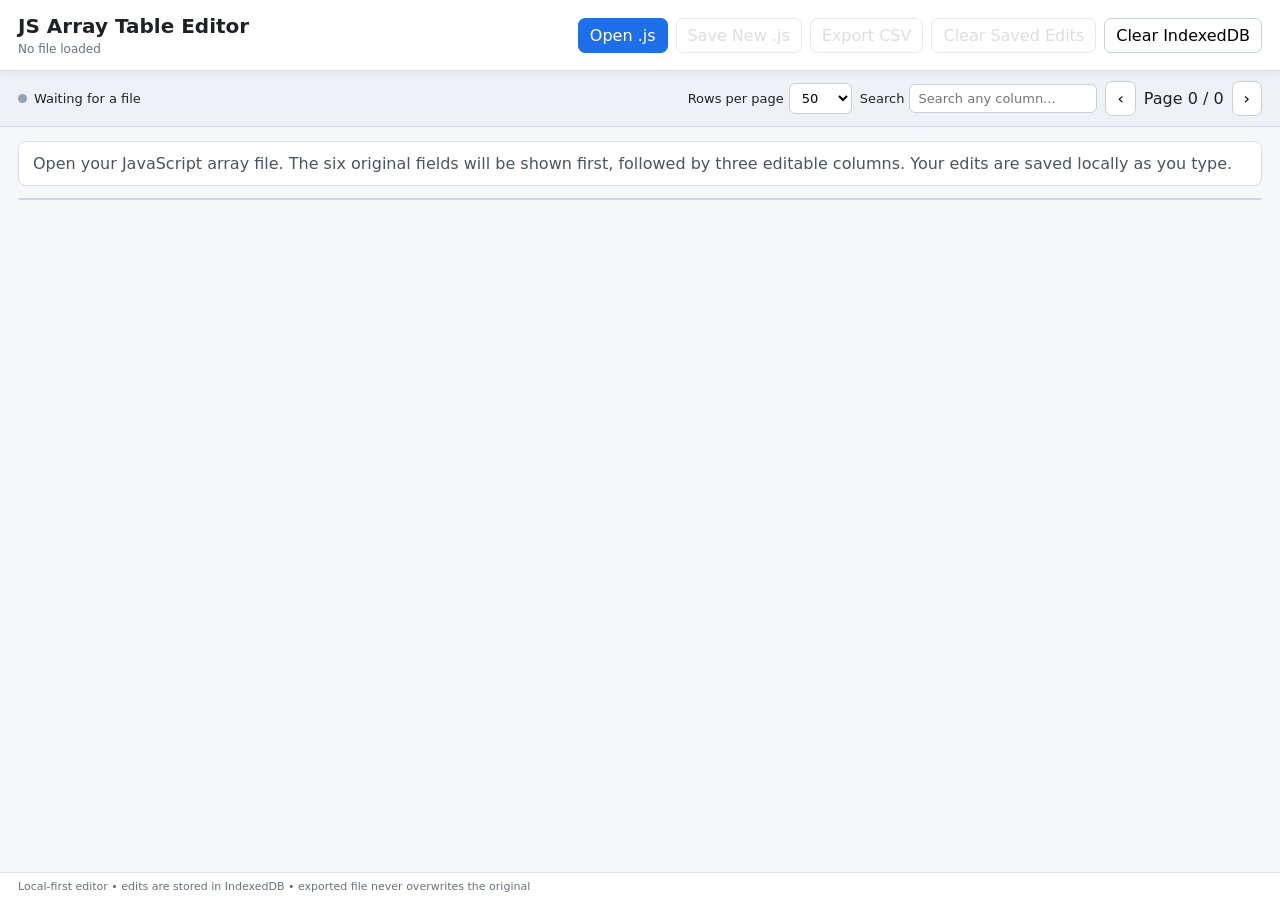
<file: arrayEdit/backup/index.html>
<!DOCTYPE html>
<html lang="en">
<head>
  <meta charset="UTF-8">
  <meta name="viewport" content="width=device-width, initial-scale=1.0">
  <title>JS Array Table Editor</title>
  <link rel="stylesheet" href="styles.css">
</head>
<body>
  <header class="topbar">
    <div>
      <h1>JS Array Table Editor</h1>
      <div id="fileInfo" class="muted">No file loaded</div>
    </div>
    <div class="actions">
      <label class="button primary">
        Open .js
        <input id="fileInput" type="file" accept=".js,text/javascript,application/javascript">
      </label>
      <button id="saveButton" disabled>Save New .js</button>
      <button id="csvButton" disabled>Export CSV</button>
      <button id="clearEditsButton" disabled>Clear Saved Edits</button>
      <button id="clearDbButton">Clear IndexedDB</button>
    </div>
  </header>

  <section class="toolbar">
    <div class="status">
      <span id="saveStatus" class="status-dot"></span>
      <span id="saveText">Waiting for a file</span>
    </div>
    <div class="controls">
      <label>Rows per page
        <select id="pageSize">
          <option>25</option>
          <option selected>50</option>
          <option>100</option>
          <option>250</option>
        </select>
      </label>
      <label>Search
        <input id="searchInput" type="search" placeholder="Search any column...">
      </label>
      <button id="prevPage">‹</button>
      <span id="pageInfo">Page 0 / 0</span>
      <button id="nextPage">›</button>
    </div>
  </section>

  <main>
    <div id="message" class="message">
      Open your JavaScript array file. The six original fields will be shown first,
      followed by three editable columns. Your edits are saved locally as you type.
    </div>

    <div class="table-wrap">
      <table id="dataTable" hidden>
        <thead>
          <tr id="headerRow"></tr>
        </thead>
        <tbody id="tableBody"></tbody>
      </table>
    </div>
  </main>

  <footer>
    <span>Local-first editor • edits are stored in IndexedDB • exported file never overwrites the original</span>
  </footer>

  <script src="app.js"></script>
</body>
</html>
</file>
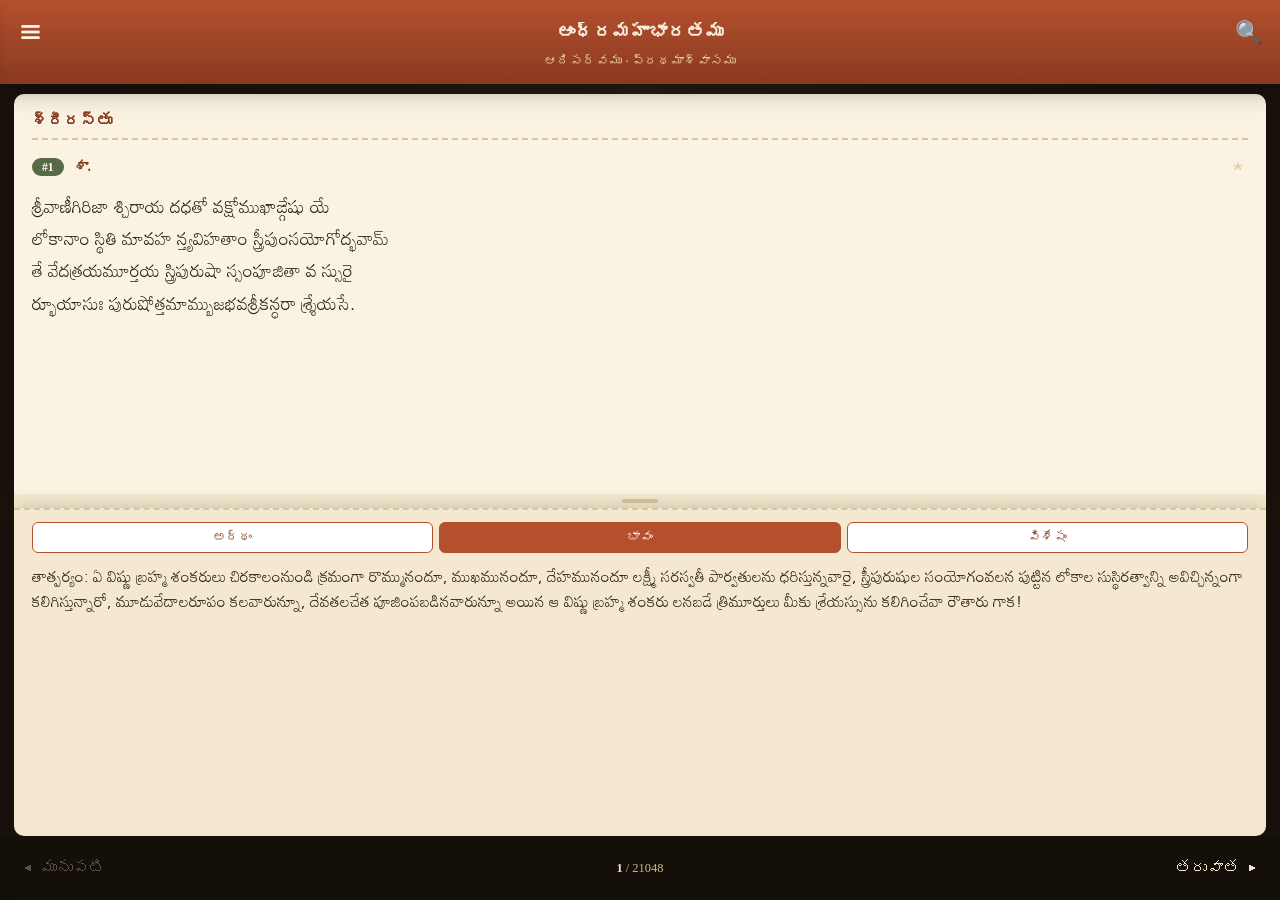
<file: index01.html>
<!DOCTYPE html>
<html lang="te">
<head>
<meta charset="UTF-8">
<meta name="viewport" content="width=device-width, initial-scale=1.0, viewport-fit=cover, maximum-scale=1.0">
<title>ఆంధ్రమహాభారతము — Reader</title>

<link rel="manifest" href="manifest.json">
<meta name="theme-color" content="#8a3a20">
<meta name="description" content="Andhra Mahabharatham padyam reader">

<link rel="icon" type="image/png" sizes="32x32" href="favicon-32.png">
<link rel="icon" type="image/png" sizes="64x64" href="favicon-64.png">
<link rel="apple-touch-icon" href="apple-touch-icon.png">

<!-- iOS: run as a standalone app when added to the home screen -->
<meta name="apple-mobile-web-app-capable" content="yes">
<meta name="apple-mobile-web-app-status-bar-style" content="black-translucent">
<meta name="apple-mobile-web-app-title" content="మహాభారతము">

<!-- Reader fonts: NTR and Mandali (Telugu), selectable in the sidebar; Mandali is the default -->
<link rel="preconnect" href="https://fonts.googleapis.com">
<link rel="preconnect" href="https://fonts.gstatic.com" crossorigin>
<link href="https://fonts.googleapis.com/css2?family=Mandali&family=NTR&display=swap" rel="stylesheet">

<style>
  :root{
    --bg: #1b140d;
    --paper: #fbf3e2;
    --paper-soft: #f4e9d0;
    --ink: #2a1e12;
    --ink-soft: #6b5940;
    --rust: #b5502f;
    --rust-dark: #8a3a20;
    --gold: #c79a3f;
    --leaf: #566b45;
    --line: #d9c69b;
    --shadow: 0 6px 24px rgba(0,0,0,0.35);
    --verse-size: 1.15rem;
    --header-h: 84px;
    --nav-h: 64px;
    --reader-font: 'Mandali';
  }
  *{ box-sizing:border-box; -webkit-tap-highlight-color: transparent; }
  html,body{
    margin:0; padding:0; height:100%; overflow:hidden;
    background: var(--bg);
    font-family: Georgia, 'Noto Serif Telugu', serif;
    color: var(--ink);
  }
  #app{ position:fixed; inset:0; display:flex; flex-direction:column; }

  /* ---------- Fixed header ---------- */
  header{
    position:relative; z-index:20;
    height: calc(var(--header-h) + env(safe-area-inset-top));
    flex: 0 0 auto;
    background: linear-gradient(180deg, var(--rust) 0%, var(--rust-dark) 100%);
    color: #fdf3e2;
    display:flex; flex-direction:column; justify-content:center;
    padding: calc(8px + env(safe-area-inset-top)) 12px 10px;
    box-shadow: var(--shadow);
  }
  .hdr-row{ display:flex; align-items:center; gap:10px; }
  .icon-btn{
    background:none; border:none; color:#fdf3e2; font-size:1.4rem;
    width:38px; height:38px; display:flex; align-items:center; justify-content:center;
    cursor:pointer; border-radius:50%; flex:0 0 auto;
  }
  .icon-btn:active{ background: rgba(255,255,255,0.15); }
  .hdr-title{
    flex:1; text-align:center; font-size:1.15rem; letter-spacing:0.5px;
    font-weight:bold; white-space:nowrap; overflow:hidden; text-overflow:ellipsis;
  }
  .hdr-sub{
    margin-top: 3px;
    text-align:center; font-size: 0.8rem; color: #f2dcb8;
    white-space:nowrap; overflow:hidden; text-overflow:ellipsis;
    padding: 0 6px;
  }

  /* ---------- Away-from-primary-bookmark banner ---------- */
  #awayBanner{
    flex:0 0 auto; display:flex; align-items:center; justify-content:space-between; gap:10px;
    background:#4a3319; color:#f4e3c0; padding:8px 14px; font-size:0.82rem; z-index:15;
  }
  #awayBanner span{ flex:1 1 auto; min-width:0; }
  #awayBanner button{
    background:var(--gold); color:#2a1e12; border:none; padding:7px 12px; border-radius:6px;
    font-size:0.8rem; font-weight:bold; cursor:pointer; white-space:nowrap; font-family:inherit;
    flex:0 0 auto;
  }

  /* ---------- Side drawer ---------- */
  #overlay{
    position:fixed; inset:0; background: rgba(0,0,0,0.45);
    opacity:0; pointer-events:none; transition: opacity 0.25s ease; z-index:30;
  }
  #overlay.show{ opacity:1; pointer-events:auto; }
  #drawer{
    position:fixed; top:0; bottom:0; left:0; width: min(320px, 84vw);
    background: var(--paper); z-index:31;
    transform: translateX(-105%); transition: transform 0.28s ease;
    display:flex; flex-direction:column;
    box-shadow: 4px 0 20px rgba(0,0,0,0.3);
  }
  #drawer.show{ transform: translateX(0); }
  .drawer-hdr{
    padding: calc(18px + env(safe-area-inset-top)) 16px 12px; background: var(--rust); color:#fff;
    display:flex; justify-content:space-between; align-items:center;
  }
  .drawer-hdr b{ font-size:1.05rem; }
  .drawer-body{ flex:1; overflow-y:auto; padding: 10px 0 20px; }
  .drawer-section{ padding: 10px 16px; border-bottom: 1px solid var(--line); }
  .drawer-section h4{
    margin:0 0 8px; font-size:0.72rem; letter-spacing:1px; text-transform:uppercase;
    color: var(--rust-dark);
  }
  .font-controls{ display:flex; align-items:center; gap:10px; }
  .font-controls button{
    width:36px; height:36px; border-radius:6px; border:1px solid var(--rust);
    background:#fff; color:var(--rust-dark); font-size:1rem; cursor:pointer;
  }
  .font-controls span{ font-size:0.85rem; color:var(--ink-soft); min-width:40px; text-align:center; }

  .pill-toggle{ display:flex; gap:8px; }
  .pill-btn{
    flex:1; padding:9px 6px; border-radius:8px; border:1px solid var(--rust);
    background:#fff; color:var(--rust-dark); font-size:0.85rem; cursor:pointer; font-family:inherit;
  }
  .pill-btn.active{ background:var(--rust); color:#fff; }

  /* ---------- Nav tree: parva > aswasam > topic ---------- */
  .nav-tree{ font-size:0.88rem; }
  .nav-tree details{ border-bottom: 1px dashed var(--line); }
  .nav-tree details:last-child{ border-bottom:none; }
  .nav-tree summary{
    list-style:none; cursor:pointer; padding:9px 4px;
    display:flex; align-items:center; gap:6px; color:var(--ink);
  }
  .nav-tree summary::-webkit-details-marker{ display:none; }
  .nav-tree summary::before{
    content:'▸'; display:inline-block; flex:0 0 auto; width:12px;
    color:var(--rust-dark); transition: transform 0.15s ease;
  }
  .nav-tree details[open] > summary::before{ transform: rotate(90deg); }
  .nav-parva > summary{ font-weight:bold; color:var(--rust-dark); font-size:0.95rem; }
  .nav-aswasam{ margin-left:16px; }
  .nav-aswasam > summary{ font-weight:600; }
  .nav-label{ flex:1 1 auto; min-width:0; overflow:hidden; text-overflow:ellipsis; white-space:nowrap; }
  .nav-count{ flex:0 0 auto; color:var(--ink-soft); font-size:0.78rem; }
  .nav-topics{ list-style:none; margin:0 0 4px; padding:0 0 0 28px; }
  .nav-topics li{
    padding: 7px 6px; border-radius:4px; cursor:pointer;
    display:flex; align-items:center; gap:6px; color:var(--ink-soft);
  }
  .nav-topics li:active{ background: var(--paper-soft); }
  .nav-topics li.current{ background: var(--paper-soft); font-weight:bold; color:var(--rust-dark); }
  .nav-topics li.current .nav-count{ color:var(--rust-dark); }
  .empty-note{ color: var(--ink-soft); font-size:0.82rem; padding: 4px 6px; }
  .drawer-btn{
    width:100%; text-align:left; background:none; border:none; padding:9px 6px;
    font-size:0.9rem; color: var(--rust-dark); cursor:pointer; font-family:inherit;
  }

  /* ---------- Stage ---------- */
  #stage{
    position:relative; flex:1; overflow:hidden;
    background:
      radial-gradient(ellipse at top, #2a2015 0%, var(--bg) 60%);
  }
  #track{
    position:absolute; inset:0;
    display:flex;
    will-change: transform;
  }
  .screen{
    flex: 0 0 100%; width:100%; height:100%;
    display:flex; flex-direction:column;
    padding: 10px 4px 0;
  }
  .verse-pane{
    flex: 1 1 55%; min-height: 0;
    background: var(--paper);
    margin: 0 10px; border-radius: 10px 10px 0 0;
    box-shadow: var(--shadow);
    overflow-y:auto; padding: 18px 18px 14px;
    -webkit-overflow-scrolling: touch;
  }
  .verse-meta{ display:flex; align-items:center; gap:10px; margin-bottom:10px; }
  .verse-badge{
    background: var(--leaf); color:#fff; font-size:0.72rem; font-weight:bold;
    padding: 3px 10px; border-radius: 12px;
  }
  .verse-type{ color: var(--rust-dark); font-weight:bold; font-size:0.85rem; }
  .verse-star{
    margin-left:auto; background:none; border:none; font-size:1.3rem; cursor:pointer;
    color: var(--gold); opacity:0.4;
  }
  .verse-star.on{ opacity:1; }
  .verse-part + .verse-part{ margin-top: 14px; }
  .verse-part .ptype{ font-size:0.78rem; color:var(--ink-soft); margin-bottom:2px; }
  .verse-text{
    font-family: var(--reader-font), 'Noto Serif Telugu', serif;
    font-size: var(--verse-size); line-height:1.75; white-space:pre-line;
  }

  .meaning-pane{
    flex: 1 1 45%; min-height:0; display:flex; flex-direction:column;
    background: var(--paper-soft);
    margin: 0 10px; border-radius: 0 0 10px 10px;
    box-shadow: var(--shadow);
    padding: 12px 18px 14px;
    border-top: 2px dashed var(--line);
  }
  .meaning-tabs{ flex:0 0 auto; display:flex; gap:6px; margin-bottom:10px; }
  .meaning-tab-btn{
    flex:1; padding:7px 4px; border-radius:6px; border:1px solid var(--rust);
    background:#fff; color:var(--rust-dark); font-size:0.8rem; cursor:pointer; font-family:inherit;
  }
  .meaning-tab-btn.active{ background:var(--rust); color:#fff; }
  .meaning-content{ flex:1; min-height:0; overflow-y:auto; -webkit-overflow-scrolling: touch; }
  .meaning-text{
    font-family: var(--reader-font), 'Noto Serif Telugu', serif;
    font-size:0.98rem; line-height:1.6; color: var(--ink); white-space:pre-line;
  }
  .meaning-empty{ font-size:0.88rem; color: var(--ink-soft); font-style:italic; }

  .resize-handle{
    flex:0 0 auto; height:14px; margin: 0 10px; cursor:ns-resize;
    display:flex; align-items:center; justify-content:center;
    background: var(--paper-soft);
  }
  .resize-handle::before{
    content:""; width:36px; height:4px; border-radius:2px; background: var(--line);
  }

  /* ---------- Topic-wise screen (verse text only — no ardha/bhava/visesha) ---------- */
  .topic-scroll{
    flex:1; min-height:0; overflow-y:auto; background: var(--paper);
    margin: 0 10px 10px; border-radius: 10px; box-shadow: var(--shadow);
    padding: 18px 18px 22px; -webkit-overflow-scrolling: touch;
  }
  .topic-hdr{
    font-weight:bold; color:var(--rust-dark); margin-bottom:14px; font-size:1rem;
    border-bottom:2px dashed var(--line); padding-bottom:8px;
  }
  .topic-block + .topic-block{ margin-top:22px; padding-top:18px; border-top:1px solid var(--line); }

  /* ---------- Bottom nav ---------- */
  #bottomnav{
    flex:0 0 auto; height: calc(var(--nav-h) + env(safe-area-inset-bottom));
    background: #150f0a; color:#f2e3c5;
    display:flex; align-items:center; justify-content:space-between;
    padding: 0 10px calc(env(safe-area-inset-bottom)) 10px; z-index:20;
  }
  #bottomnav button{
    background:none; border:none; color:#f2e3c5; font-size:1rem; cursor:pointer;
    padding: 8px 14px; border-radius:6px; display:flex; align-items:center; gap:6px;
  }
  #bottomnav button:disabled{ opacity:0.3; }
  #bottomnav button:active:not(:disabled){ background: rgba(255,255,255,0.1); }
  #progress{ font-size:0.78rem; color:#c9b98c; text-align:center; }
  #progress b{ color:#f2e3c5; }

  /* ---------- Search / Starred overlays (shared shell) ---------- */
  #searchOverlay, #starredOverlay{
    position:fixed; inset:0; background: var(--bg); z-index:40;
    display:flex; flex-direction:column;
    transform: translateY(-100%); transition: transform 0.25s ease;
  }
  #searchOverlay.show, #starredOverlay.show{ transform: translateY(0); }
  .search-hdr{
    flex:0 0 auto; display:flex; align-items:center; gap:8px;
    padding: calc(14px + env(safe-area-inset-top)) 12px 14px; background: var(--rust-dark);
  }
  .search-hdr input{
    flex:1; padding:10px 12px; border-radius:8px; border:none; font-size:1rem;
    font-family: inherit; background:#fff8ea;
  }
  .search-hdr .hdr-title-mini{ flex:1; color:#fdf3e2; font-weight:bold; font-size:1rem; }
  .hdr-mini-btn{
    background:none; border:1px solid rgba(255,255,255,0.5); color:#fdf3e2;
    font-size:0.78rem; padding:7px 11px; border-radius:6px; cursor:pointer;
    white-space:nowrap; font-family:inherit; flex:0 0 auto;
  }
  .search-results{ flex:1; overflow-y:auto; background: var(--paper); padding: 6px 0; }
  .search-item{ position:relative; padding: 12px 44px 12px 16px; border-bottom:1px solid var(--line); cursor:pointer; }
  .search-item:active{ background: var(--paper-soft); }
  .search-item .si-loc{ font-size:0.72rem; color: var(--rust-dark); margin-bottom:3px; }
  .search-item .si-text{ font-size:0.9rem; color: var(--ink); line-height:1.4; }
  .search-item mark{ background: #f4d98a; color: inherit; }
  .search-item .si-del{
    position:absolute; right:10px; top:50%; transform:translateY(-50%);
    color:#a33; font-size:1.15rem; padding:8px; line-height:1;
  }
  .search-empty{ padding: 24px; text-align:center; color: var(--ink-soft); }

  /* ---------- Loader ---------- */
  #loaderScreen{
    position:fixed; inset:0; z-index:50; background: var(--bg);
    display:flex; align-items:center; justify-content:center; flex-direction:column; gap:18px;
    color: #f2e3c5;
    padding: calc(24px + env(safe-area-inset-top)) calc(24px + env(safe-area-inset-right)) calc(24px + env(safe-area-inset-bottom)) calc(24px + env(safe-area-inset-left));
    text-align:center;
  }
  #loaderScreen h1{ font-size:1.4rem; color: var(--gold); margin:0; }
  #loaderScreen p{ color:#c9b98c; font-size:0.9rem; max-width:340px; margin:0; }
  .load-btn{
    background: var(--rust); color:#fff; border:none; padding: 13px 26px;
    border-radius: 8px; font-size:1rem; cursor:pointer;
  }
  .hidden{ display:none !important; }
</style>
</head>
<body>

<div id="app">

  <header>
    <div class="hdr-row">
      <button class="icon-btn" id="menuBtn" aria-label="Menu">☰</button>
      <div class="hdr-title" id="hdrTitle">ఆంధ్రమహాభారతము</div>
      <button class="icon-btn" id="searchBtn" aria-label="Search">🔍</button>
    </div>
    <div class="hdr-sub" id="hdrSub">—</div>
  </header>

  <div id="awayBanner" class="hidden">
    <span>ప్రాథమిక బుక్‌మార్క్ నుండి దూరంగా ఉన్నారు</span>
    <button id="goPrimaryBtn">🔖 ప్రాథమిక బుక్‌మార్క్‌కు వెళ్ళండి</button>
  </div>

  <div id="stage">
    <div id="track"></div>
  </div>

  <div id="bottomnav">
    <button id="prevBtn">◀ &nbsp;మునుపటి</button>
    <div id="progress">— / —</div>
    <button id="nextBtn">తరువాత&nbsp; ▶</button>
  </div>

</div>

<div id="overlay"></div>
<div id="drawer">
  <div class="drawer-hdr">
    <b>మెనూ</b>
    <button class="icon-btn" id="closeDrawerBtn" style="color:#fff;">✕</button>
  </div>
  <div class="drawer-body">
    <div class="drawer-section">
      <h4>అక్షర పరిమాణం</h4>
      <div class="font-controls">
        <button id="fontMinus">A−</button>
        <span id="fontLabel">100%</span>
        <button id="fontPlus">A+</button>
      </div>
    </div>
    <div class="drawer-section">
      <h4>ఫాంట్</h4>
      <div class="pill-toggle">
        <button class="pill-btn" id="fontMandaliBtn">Mandali</button>
        <button class="pill-btn" id="fontNTRBtn">NTR</button>
      </div>
    </div>
    <div class="drawer-section">
      <h4>ప్రదర్శన విధానం</h4>
      <div class="pill-toggle">
        <button class="pill-btn" id="modePadyamBtn">పద్యం వారీగా</button>
        <button class="pill-btn" id="modeTopicBtn">విషయం వారీగా</button>
      </div>
    </div>
    <div class="drawer-section">
      <h4>విషయసూచిక</h4>
      <div class="nav-tree" id="navTree"></div>
    </div>
    <div class="drawer-section">
      <button class="drawer-btn" id="starredMenuBtn">⭐ స్టార్ చేసిన పద్యాలు</button>
    </div>
  </div>
</div>

<div id="searchOverlay">
  <div class="search-hdr">
    <button class="icon-btn" id="closeSearchBtn">✕</button>
    <input type="text" id="searchInput" placeholder="పద్యంలో వెతకండి…">
    <button class="hdr-mini-btn" id="clearSearchBtn">క్లియర్</button>
  </div>
  <div class="search-results" id="searchResults"></div>
</div>

<div id="starredOverlay">
  <div class="search-hdr">
    <button class="icon-btn" id="closeStarredBtn">✕</button>
    <div class="hdr-title-mini">స్టార్ చేసిన పద్యాలు</div>
    <button class="hdr-mini-btn" id="clearStarredBtn">అన్నీ తొలగించండి</button>
  </div>
  <div class="search-results" id="starredResults"></div>
</div>

<div id="loaderScreen">
  <h1>ఆంధ్రమహాభారతము</h1>
  <p id="loaderStatus">లోడ్ అవుతోంది…</p>
  <button class="load-btn hidden" id="retryBtn">🔄 మళ్ళీ ప్రయత్నించండి</button>
</div>

<script src="datafiles/01Adi.js"></script>
<script src="datafiles/02sabhA.js"></script>
<script src="datafiles/03AraNya.js"></script>
<script src="datafiles/04virATa.js"></script>
<script src="datafiles/05udyOga.js"></script>
<script src="datafiles/06bhIShma.js"></script>
<script src="datafiles/07drONa.js"></script>
<script src="datafiles/08karNa.js"></script>
<script src="datafiles/09Salya.js"></script>
<script src="datafiles/10sauptika.js"></script>
<script src="datafiles/11strI.js"></script>
<script src="datafiles/12SAMti.js"></script>
<script src="datafiles/13AnuSAsanika.js"></script>
<script src="datafiles/14aSvamEdha.js"></script>
<script src="datafiles/15ASramavAsa.js"></script>
<script src="datafiles/16mausala.js"></script>
<script src="datafiles/17mahAprasthAnika.js"></script>
<script src="datafiles/18svargArOhaNa.js"></script>
<script src="dataupdatedOn.js"></script>
<script>
  // Each datafiles/NNname.js declares "var <Name> = [[...], ...]" — a top-level
  // var DOES attach to window (unlike const/let), so window[name] safely reads
  // it whether or not that particular file has been uploaded yet. Files not
  // yet present (08–15 initially) are simply skipped; this list is in strict
  // parva order (01–18) so the combined array stays correctly ordered no
  // matter which files exist yet, and adding a missing one later never shifts
  // any padyam that comes before it.
  //
  // dataupdatedOn.js (optional, added later) declares "var dataUpdatedOn = 'DDMMYYYY';"
  // — used only as a cheap "did the data change" check for the IndexedDB backup cache.
  var PARVA_VAR_NAMES = [
    'Adi','sabhA','AraNya','virATa','udyOga','bhIShma','drONa','karNa','Salya',
    'sauptika','strI','SAMti','AnuSAsanika','aSvamEdha','ASramavAsa',
    'mausala','mahAprasthAnika','svargArOhaNa'
  ];
  var padyams = [];
  PARVA_VAR_NAMES.forEach(function(name){
    var arr = window[name];
    if(Array.isArray(arr) && arr.length) padyams = padyams.concat(arr);
  });
</script>
<script>
(function(){
  "use strict";

  // ------------------------------------------------------------------
  // IndexedDB (replaces localStorage for all persisted state)
  // ------------------------------------------------------------------
  const DB_NAME = 'mbhReaderDB';
  const DB_VERSION = 1;
  const DB_STORE = 'kv';

  let dbPromise = null;
  function idbOpen(){
    return new Promise(function(resolve, reject){
      if(!window.indexedDB){ reject(new Error('IndexedDB unavailable')); return; }
      const req = indexedDB.open(DB_NAME, DB_VERSION);
      req.onupgradeneeded = function(){
        const db = req.result;
        if(!db.objectStoreNames.contains(DB_STORE)) db.createObjectStore(DB_STORE);
      };
      req.onsuccess = function(){ resolve(req.result); };
      req.onerror = function(){ reject(req.error); };
    });
  }
  function getDb(){
    if(!dbPromise) dbPromise = idbOpen();
    return dbPromise;
  }
  function idbGet(key){
    return getDb().then(function(db){
      return new Promise(function(resolve, reject){
        const tx = db.transaction(DB_STORE, 'readonly');
        const req = tx.objectStore(DB_STORE).get(key);
        req.onsuccess = function(){ resolve(req.result); };
        req.onerror = function(){ reject(req.error); };
      });
    }).catch(function(){ return undefined; });
  }
  function idbSet(key, value){
    return getDb().then(function(db){
      return new Promise(function(resolve, reject){
        const tx = db.transaction(DB_STORE, 'readwrite');
        const req = tx.objectStore(DB_STORE).put(value, key);
        req.onsuccess = function(){ resolve(true); };
        req.onerror = function(){ reject(req.error); };
      });
    }).catch(function(){ return false; });
  }

  // ------------------------------------------------------------------
  // State
  // ------------------------------------------------------------------
  const MEANING_LABELS = { ardha: 'అర్థం', bhava: 'భావం', visesha: 'విశేషం' };

  let rawData = [];         // parsed rows as produced by the datafiles
  let screens = [];         // flattened list of {parva, aswasam, topic, number, type, parts, text, textNorm, ardha, bhava, visesha}
  let topics = [];          // list of {parva, aswasam, topicLabel, keyStr, indices:[padyamIdx,...]}
  let padyamToTopicIndex = []; // padyamIdx -> topicIdx

  let viewMode = 'padyam';  // 'padyam' | 'topic'
  let currentIndex = 0;     // index into screens[] (padyam mode) or topics[] (topic mode)
  let fontScale = 1.0;
  let fontFamily = 'Mandali'; // 'Mandali' | 'NTR'
  let activeMeaningTab = 'bhava'; // 'ardha' | 'bhava' | 'visesha'
  let starredMap = {};      // padyamKey -> {parva, aswasam, number, type, snippet}

  // "Primary bookmark" = the position normal browsing (prev/next/swipe/TOC)
  // last left off at. It doubles as the resume-on-reopen position.
  let primary = { mode: 'padyam', key: null };
  let awayFromPrimary = false; // true after jumping in via search/starred results

  let touchStartX = 0, touchStartY = 0, dragging = false, dragDX = 0;
  let renderedIdx = new Set();

  // ------------------------------------------------------------------
  // DOM refs
  // ------------------------------------------------------------------
  const $ = (id) => document.getElementById(id);
  const track = $('track');
  const hdrSub = $('hdrSub');
  const progressEl = $('progress');
  const prevBtn = $('prevBtn');
  const nextBtn = $('nextBtn');
  const overlay = $('overlay');
  const drawer = $('drawer');
  const navTreeEl = $('navTree');
  const fontLabel = $('fontLabel');
  const awayBanner = $('awayBanner');
  const searchOverlay = $('searchOverlay');
  const searchInput = $('searchInput');
  const searchResults = $('searchResults');
  const starredOverlay = $('starredOverlay');
  const starredResults = $('starredResults');
  const loaderScreen = $('loaderScreen');
  const loaderStatus = $('loaderStatus');
  const retryBtn = $('retryBtn');
  const stage = $('stage');

  // ------------------------------------------------------------------
  // Data loading
  // ------------------------------------------------------------------
  function normalizeWs(s){
    return String(s || '').replace(/\s+/g, ' ').trim();
  }

  // Removes bracketed/parenthesized content (and any digits inside it),
  // used to clean topic headers like "శకుంతలోపాఖ్యానము (1-40)" -> "శకుంతలోపాఖ్యానము".
  function cleanTopicLabel(s){
    return normalizeWs(String(s || '').replace(/[\(\[（【][^\)\]）】]*[\)\]）】]/g, ''));
  }

  // Converts the flat row format
  // [parva, aswasam, header, number, type, text, ardha, bhava, visesha]
  // (the last three are optional, added later) into screen objects. When a
  // "సీ." (Seesam) row has no number, it is always immediately followed by
  // its tail verse (ఆ. or తే.) which carries the real number — the two rows
  // are merged into a single padyam with two display parts.
  function flattenRows(rows){
    const out = [];
    for(let i = 0; i < rows.length; i++){
      const r = rows[i];
      const parva = normalizeWs(r[0]);
      const aswasam = normalizeWs(r[1]);
      const topic = r[2] || '';
      const number = r[3] || '';
      const type = r[4] || '';
      const text = r[5] || '';
      const ardha = r[6] || '';
      const bhava = r[7] || '';
      const visesha = r[8] || '';

      if(type === 'సీ.' && !number && rows[i + 1]){
        const next = rows[i + 1];
        const combinedText = text + '\n' + (next[5] || '');
        out.push({
          parva: parva, aswasam: aswasam, topic: topic,
          number: next[3] || '',
          type: type,
          parts: [
            { type: type, lines: text.split('\n'), text: text },
            { type: next[4] || '', lines: (next[5] || '').split('\n'), text: next[5] || '' }
          ],
          text: combinedText,
          textNorm: combinedText.normalize('NFC').toLowerCase(),
          ardha: next[6] || ardha,
          bhava: next[7] || bhava,
          visesha: next[8] || visesha
        });
        i++; // the tail row was consumed as part of this padyam
        continue;
      }

      out.push({
        parva: parva, aswasam: aswasam, topic: topic,
        number: number, type: type,
        parts: [{ type: type, lines: text.split('\n'), text: text }],
        text: text,
        textNorm: text.normalize('NFC').toLowerCase(),
        ardha: ardha, bhava: bhava, visesha: visesha
      });
    }
    return out;
  }

  function padyamKey(s){
    return s.parva + '|' + s.aswasam + '|' + s.number + '|' + s.type;
  }

  async function loadDataInto(rows){
    rawData = rows;
    screens = flattenRows(rows);
    if(screens.length === 0){
      alert('పద్యాలు కనబడలేదు (No padyams found).');
      return false;
    }
    loaderScreen.classList.add('hidden');
    buildNavTree(); // also builds topics[] / padyamToTopicIndex[]

    starredMap = (await idbGet('starred_v1')) || {};
    const savedPrimary = await idbGet('primary_v1');
    if(savedPrimary && savedPrimary.key && (savedPrimary.mode === 'padyam' || savedPrimary.mode === 'topic')){
      primary = savedPrimary;
    }

    if(primary.key){
      viewMode = primary.mode;
      currentIndex = resolvePrimaryIndex();
    } else {
      viewMode = 'padyam';
      currentIndex = 0;
      primary = { mode: viewMode, key: currentKeyForIndex(viewMode, currentIndex) };
      idbSet('primary_v1', primary);
    }
    awayFromPrimary = false;
    updateModeToggleUI();

    renderTrack();
    goTo(currentIndex, false);
    return true;
  }

  async function autoLoadFromServer(){
    // "padyams" is built just above from all available datafiles/*.js files
    // (each declares a top-level "var <Name>" which attaches to window, so
    // partial uploads — e.g. only some parvas present — degrade gracefully).
    if(typeof padyams !== 'undefined' && Array.isArray(padyams) && padyams.length){
      const newDate = (typeof dataUpdatedOn !== 'undefined') ? dataUpdatedOn : null;
      try{
        const cachedDate = await idbGet('dataUpdatedOn_v1');
        if(!newDate || newDate !== cachedDate){
          // Data has changed (or we can't tell) — refresh the IndexedDB backup.
          await idbSet('data_v2', padyams);
          if(newDate) await idbSet('dataUpdatedOn_v1', newDate);
        }
      }catch(e){ /* IndexedDB unavailable — reader still works this session */ }
      return await loadDataInto(padyams);
    }
    return false;
  }

  async function tryRestoreFromCache(){
    try{
      const cached = await idbGet('data_v2');
      if(cached && cached.length) return await loadDataInto(cached);
    }catch(e){ /* ignore corrupt/missing cache */ }
    return false;
  }

  retryBtn.addEventListener('click', function(){ window.location.reload(); });

  // ------------------------------------------------------------------
  // Rendering helpers
  // ------------------------------------------------------------------
  function escapeHtml(s){
    return String(s || '').replace(/[&<>"']/g, function(c){
      return {'&':'&amp;','<':'&lt;','>':'&gt;','"':'&quot;',"'":'&#39;'}[c];
    });
  }

  function renderParts(s){
    return s.parts.map(function(pt){
      return '<div class="verse-part">' +
        (s.parts.length > 1 ? '<div class="ptype">' + escapeHtml(pt.type) + '</div>' : '') +
        '<div class="verse-text">' + escapeHtml(pt.lines ? pt.lines.join('\n') : pt.text) + '</div>' +
        '</div>';
    }).join('');
  }

  function meaningContentHtml(s, tab){
    const val = s[tab];
    if(val) return '<div class="meaning-text">' + escapeHtml(val) + '</div>';
    return '<div class="meaning-empty">' + MEANING_LABELS[tab] + ' అందుబాటులో లేదు.</div>';
  }

  function activeCount(){
    return viewMode === 'topic' ? topics.length : screens.length;
  }

  function currentKeyForIndex(mode, idx){
    return mode === 'topic' ? topics[idx].keyStr : padyamKey(screens[idx]);
  }

  // ---- padyam-wise screen: verse + ardha/bhava/visesha tabs ----
  function renderScreen(s, idx){
    const starred = !!starredMap[padyamKey(s)];
    const tabsHtml = ['ardha', 'bhava', 'visesha'].map(function(tab){
      return '<button class="meaning-tab-btn ' + (activeMeaningTab === tab ? 'active' : '') +
        '" data-tab="' + tab + '">' + MEANING_LABELS[tab] + '</button>';
    }).join('');

    const div = document.createElement('div');
    div.className = 'screen';
    div.innerHTML =
      '<div class="verse-pane">' +
        '<div class="topic-hdr">' + escapeHtml(cleanTopicLabel(s.topic) || '—') + '</div>' +
        '<div class="verse-meta">' +
          (s.number ? '<span class="verse-badge">#' + escapeHtml(s.number) + '</span>' : '') +
          '<span class="verse-type">' + escapeHtml(s.type || '') + '</span>' +
          '<button class="verse-star ' + (starred ? 'on' : '') + '" data-idx="' + idx + '">★</button>' +
        '</div>' +
        renderParts(s) +
      '</div>' +
      '<div class="resize-handle"></div>' +
      '<div class="meaning-pane">' +
        '<div class="meaning-tabs">' + tabsHtml + '</div>' +
        '<div class="meaning-content">' + meaningContentHtml(s, activeMeaningTab) + '</div>' +
      '</div>';
    return div;
  }

  // ---- topic-wise screen: every padyam's verse text in the topic, stacked
  //      (no ardha/bhava/visesha here, by design) ----
  function renderTopicScreen(t, idx){
    const blocksHtml = t.indices.map(function(padIdx){
      const s = screens[padIdx];
      const starred = !!starredMap[padyamKey(s)];
      return '<div class="topic-block">' +
        '<div class="verse-meta">' +
          (s.number ? '<span class="verse-badge">#' + escapeHtml(s.number) + '</span>' : '') +
          '<span class="verse-type">' + escapeHtml(s.type || '') + '</span>' +
          '<button class="verse-star ' + (starred ? 'on' : '') + '" data-idx="' + padIdx + '">★</button>' +
        '</div>' +
        renderParts(s) +
      '</div>';
    }).join('');

    const div = document.createElement('div');
    div.className = 'screen topic-screen';
    div.innerHTML =
      '<div class="topic-scroll">' +
        '<div class="topic-hdr">' + escapeHtml(t.topicLabel || '—') + '</div>' +
        blocksHtml +
      '</div>';
    return div;
  }

  function renderTrack(){
    track.innerHTML = '';
    renderedIdx = new Set();
    const count = activeCount();
    for(let i = 0; i < count; i++){
      const placeholder = document.createElement('div');
      placeholder.className = 'screen';
      placeholder.dataset.idx = i;
      track.appendChild(placeholder);
    }
    applyFontScale();
    renderVisibleRange();
  }

  function renderVisibleRange(){
    const count = activeCount();
    const lo = Math.max(0, currentIndex - 1);
    const hi = Math.min(count - 1, currentIndex + 1);
    for(let i = lo; i <= hi; i++){
      if(renderedIdx.has(i)) continue;
      const real = viewMode === 'topic' ? renderTopicScreen(topics[i], i) : renderScreen(screens[i], i);
      real.dataset.idx = i;
      if(track.children[i]) track.replaceChild(real, track.children[i]);
      renderedIdx.add(i);
    }
  }

  function applyFontScale(){
    document.documentElement.style.setProperty('--verse-size', (1.15 * fontScale) + 'rem');
    fontLabel.textContent = Math.round(fontScale * 100) + '%';
  }

  function applyFontFamily(){
    document.documentElement.style.setProperty('--reader-font', "'" + fontFamily + "'");
    $('fontMandaliBtn').classList.toggle('active', fontFamily === 'Mandali');
    $('fontNTRBtn').classList.toggle('active', fontFamily === 'NTR');
  }

  function updateHeader(){
    if(viewMode === 'topic'){
      const t = topics[currentIndex];
      if(!t) return;
      hdrSub.textContent = t.parva + ' · ' + t.aswasam;
    } else {
      const s = screens[currentIndex];
      if(!s) return;
      hdrSub.textContent = s.parva + ' · ' + s.aswasam;
    }
  }

  function updateProgress(){
    const count = activeCount();
    progressEl.innerHTML = '<b>' + (currentIndex + 1) + '</b> / ' + count;
    prevBtn.disabled = currentIndex === 0;
    nextBtn.disabled = currentIndex === count - 1;
  }

  function updateAwayBanner(){
    awayBanner.classList.toggle('hidden', !awayFromPrimary);
  }

  // ------------------------------------------------------------------
  // Primary bookmark
  // ------------------------------------------------------------------
  function resolvePrimaryIndex(){
    if(primary.mode === 'topic'){
      for(let i = 0; i < topics.length; i++){ if(topics[i].keyStr === primary.key) return i; }
    } else {
      for(let i = 0; i < screens.length; i++){ if(padyamKey(screens[i]) === primary.key) return i; }
    }
    return 0; // data changed since this was saved — fall back to the start
  }

  // ------------------------------------------------------------------
  // Navigation
  // ------------------------------------------------------------------
  function goTo(idx, animate){
    const count = activeCount();
    if(idx < 0 || idx >= count) return;
    const changed = idx !== currentIndex;
    currentIndex = idx;

    if(changed && viewMode === 'padyam' && activeMeaningTab !== 'bhava'){
      // Each padyam you navigate to defaults back to the bhava tab; a
      // per-padyam tab choice only sticks while you stay on that padyam.
      activeMeaningTab = 'bhava';
      renderedIdx = new Set();
    }

    renderVisibleRange();
    const x = -idx * 100;
    track.style.transition = animate === false ? 'none' : 'transform 0.28s ease';
    track.style.transform = 'translateX(' + x + '%)';

    const el = track.children[idx];
    if(el && changed){
      Array.prototype.forEach.call(
        el.querySelectorAll('.verse-pane, .meaning-pane, .meaning-content, .topic-scroll'),
        function(node){ node.scrollTop = 0; }
      );
    }

    updateHeader();
    updateProgress();

    if(!awayFromPrimary){
      // Normal browsing (prev/next/swipe/TOC): this becomes the new primary bookmark.
      primary = { mode: viewMode, key: currentKeyForIndex(viewMode, idx) };
      idbSet('primary_v1', primary);
    } else if(viewMode === primary.mode && currentKeyForIndex(viewMode, idx) === primary.key){
      // Swiped/navigated back to exactly the primary bookmark — end the excursion.
      awayFromPrimary = false;
    }
    updateAwayBanner();
    highlightNavTreeCurrent();
  }

  // Used by search results / starred items: always lands in padyam-wise mode,
  // and starts (or continues) an excursion that leaves the primary bookmark
  // untouched until the user explicitly returns to it (or swipes back onto it).
  function navigateAway(padyamIdx){
    if(viewMode !== 'padyam'){
      viewMode = 'padyam';
      renderTrack();
    }
    awayFromPrimary = true;
    goTo(padyamIdx, true);
  }

  function goToPrimary(){
    if(viewMode !== primary.mode){
      viewMode = primary.mode;
      renderTrack();
    }
    awayFromPrimary = false;
    goTo(resolvePrimaryIndex(), true);
    updateModeToggleUI();
  }
  $('goPrimaryBtn').addEventListener('click', goToPrimary);

  // ------------------------------------------------------------------
  // View mode toggle (padyam-wise / topic-wise)
  // ------------------------------------------------------------------
  function updateModeToggleUI(){
    $('modePadyamBtn').classList.toggle('active', viewMode === 'padyam');
    $('modeTopicBtn').classList.toggle('active', viewMode === 'topic');
  }
  function setViewMode(mode){
    if(mode === viewMode) return;
    if(mode === 'topic'){
      const topicIdx = padyamToTopicIndex[currentIndex] != null ? padyamToTopicIndex[currentIndex] : 0;
      viewMode = 'topic';
      renderTrack();
      goTo(topicIdx, false);
    } else {
      const t = topics[currentIndex];
      const padIdx = (t && t.indices.length) ? t.indices[0] : 0;
      viewMode = 'padyam';
      renderTrack();
      goTo(padIdx, false);
    }
    updateModeToggleUI();
  }
  $('modePadyamBtn').addEventListener('click', function(){ setViewMode('padyam'); });
  $('modeTopicBtn').addEventListener('click', function(){ setViewMode('topic'); });

  // ------------------------------------------------------------------
  // Nav buttons + keyboard
  // ------------------------------------------------------------------
  prevBtn.addEventListener('click', function(){ goTo(currentIndex - 1); });
  nextBtn.addEventListener('click', function(){ goTo(currentIndex + 1); });
  document.addEventListener('keydown', function(e){
    if(e.key === 'ArrowLeft') goTo(currentIndex - 1);
    if(e.key === 'ArrowRight') goTo(currentIndex + 1);
    if(e.key === 'Escape'){ closeDrawer(); closeSearch(); closeStarred(); }
  });

  // ------------------------------------------------------------------
  // Swipe handling (horizontal-dominant only, so vertical scroll in
  // verse/meaning panes keeps working)
  // ------------------------------------------------------------------
  stage.addEventListener('touchstart', function(e){
    const t = e.touches[0];
    touchStartX = t.clientX; touchStartY = t.clientY;
    dragging = true; dragDX = 0;
  }, {passive:true});

  stage.addEventListener('touchmove', function(e){
    if(!dragging) return;
    const t = e.touches[0];
    const dx = t.clientX - touchStartX;
    const dy = t.clientY - touchStartY;
    if(Math.abs(dx) > Math.abs(dy)){
      dragDX = dx;
      const base = -currentIndex * 100;
      const pct = (dx / stage.clientWidth) * 100;
      track.style.transition = 'none';
      track.style.transform = 'translateX(' + (base + pct) + '%)';
    }
  }, {passive:true});

  stage.addEventListener('touchend', function(){
    if(!dragging) return;
    dragging = false;
    const count = activeCount();
    const threshold = stage.clientWidth * 0.18;
    if(dragDX > threshold && currentIndex > 0){
      goTo(currentIndex - 1);
    } else if(dragDX < -threshold && currentIndex < count - 1){
      goTo(currentIndex + 1);
    } else {
      goTo(currentIndex, true);
    }
    dragDX = 0;
  });

  // ------------------------------------------------------------------
  // Track click delegation: star toggle + meaning-tab switch
  // ------------------------------------------------------------------
  track.addEventListener('click', function(e){
    const tabBtn = e.target.closest('.meaning-tab-btn');
    if(tabBtn){
      activeMeaningTab = tabBtn.dataset.tab;
      renderedIdx = new Set();
      renderVisibleRange();
      return;
    }
    const starBtn = e.target.closest('.verse-star');
    if(starBtn){
      const idx = Number(starBtn.dataset.idx);
      const s = screens[idx];
      const key = padyamKey(s);
      if(starredMap[key]){
        delete starredMap[key];
      } else {
        starredMap[key] = {
          parva: s.parva, aswasam: s.aswasam, topic: cleanTopicLabel(s.topic), number: s.number, type: s.type,
          snippet: (s.text || '').replace(/\n/g, ' ').slice(0, 70)
        };
      }
      saveStarred();
      starBtn.classList.toggle('on');
    }
  });

  function saveStarred(){ idbSet('starred_v1', starredMap); }

  function findScreenIndexByKey(key){
    for(let i = 0; i < screens.length; i++){ if(padyamKey(screens[i]) === key) return i; }
    return -1;
  }

  function renderStarredList(){
    const keys = Object.keys(starredMap);
    starredResults.innerHTML = '';
    if(keys.length === 0){
      starredResults.innerHTML = '<div class="search-empty">స్టార్ చేసిన పద్యాలు లేవు</div>';
      return;
    }
    keys.forEach(function(key){
      const item = starredMap[key];
      const div = document.createElement('div');
      div.className = 'search-item';
      div.innerHTML =
        '<div class="si-loc">' + escapeHtml(item.parva || '') + '#' + escapeHtml(item.aswasam || '') + '#' + escapeHtml(item.topic || '') + '#' + escapeHtml(item.number || '') + '</div>' +
        '<div class="si-text">' + escapeHtml(item.snippet) + '</div>' +
        '<span class="si-del" data-key="' + escapeHtml(key) + '">✕</span>';
      div.addEventListener('click', function(e){
        if(e.target.classList.contains('si-del')){
          delete starredMap[key];
          saveStarred();
          renderStarredList();
          renderedIdx = new Set();
          renderVisibleRange();
          return;
        }
        closeStarred();
        const idx = findScreenIndexByKey(key);
        if(idx !== -1) navigateAway(idx);
      });
      starredResults.appendChild(div);
    });
  }

  function openStarred(){
    closeSearch();
    starredOverlay.classList.add('show');
    renderStarredList();
  }
  function closeStarred(){ starredOverlay.classList.remove('show'); }
  $('starredMenuBtn').addEventListener('click', function(){ closeDrawer(); openStarred(); });
  $('closeStarredBtn').addEventListener('click', closeStarred);
  $('clearStarredBtn').addEventListener('click', function(){
    if(!Object.keys(starredMap).length) return;
    if(!window.confirm('అన్ని స్టార్ చేసిన పద్యాలను తొలగించాలా?')) return;
    starredMap = {};
    saveStarred();
    renderStarredList();
    renderedIdx = new Set();
    renderVisibleRange();
  });

  // ------------------------------------------------------------------
  // Drawer (hamburger menu)
  // ------------------------------------------------------------------
  function openDrawer(){ overlay.classList.add('show'); drawer.classList.add('show'); }
  function closeDrawer(){ overlay.classList.remove('show'); drawer.classList.remove('show'); }
  $('menuBtn').addEventListener('click', openDrawer);
  $('closeDrawerBtn').addEventListener('click', closeDrawer);
  overlay.addEventListener('click', function(){ closeDrawer(); closeSearch(); closeStarred(); });

  function buildNavTree(){
    // Group screens into parva -> aswasam(by NAME, spans multiple source pages/files) -> topic,
    // preserving first-seen order. Also builds the flat topics[] list (one entry
    // per topic bucket, in the same first-seen order) and padyamToTopicIndex[]
    // used by topic-wise mode.
    topics = [];
    padyamToTopicIndex = new Array(screens.length);

    const parvaOrder = [];
    const parvaMap = new Map();
    screens.forEach(function(s, idx){
      let pv = parvaMap.get(s.parva);
      if(!pv){
        pv = { count:0, aswasamOrder:[], aswasams:new Map() };
        parvaMap.set(s.parva, pv);
        parvaOrder.push(s.parva);
      }
      pv.count++;

      const aswKey = s.aswasam || 'ఆశ్వాసము';
      let asw = pv.aswasams.get(aswKey);
      if(!asw){
        asw = { label: aswKey, count:0, firstIdx: idx, topicOrder:[], topics:new Map() };
        pv.aswasams.set(aswKey, asw);
        pv.aswasamOrder.push(aswKey);
      }
      asw.count++;

      const topicKey = cleanTopicLabel(s.topic) || '—';
      let tp = asw.topics.get(topicKey);
      if(!tp){
        const topicIndex = topics.length;
        tp = { label: topicKey, count:0, firstIdx: idx, topicIndex: topicIndex };
        asw.topics.set(topicKey, tp);
        asw.topicOrder.push(topicKey);
        topics.push({
          parva: s.parva, aswasam: aswKey, topicLabel: topicKey,
          keyStr: s.parva + '|' + aswKey + '|' + topicKey,
          indices: []
        });
      }
      tp.count++;
      topics[tp.topicIndex].indices.push(idx);
      padyamToTopicIndex[idx] = tp.topicIndex;
    });

    navTreeEl.innerHTML = '';
    parvaOrder.forEach(function(parvaName){
      const pv = parvaMap.get(parvaName);
      const parvaDetails = document.createElement('details');
      parvaDetails.className = 'nav-parva';
      parvaDetails.open = parvaOrder.length === 1;

      const parvaSummary = document.createElement('summary');
      parvaSummary.innerHTML =
        '<span class="nav-label">' + escapeHtml(parvaName) + '</span>' +
        '<span class="nav-count">(' + pv.count + ')</span>';
      parvaDetails.appendChild(parvaSummary);

      pv.aswasamOrder.forEach(function(aswKey){
        const asw = pv.aswasams.get(aswKey);
        const aswDetails = document.createElement('details');
        aswDetails.className = 'nav-aswasam';
        aswDetails.dataset.aswasam = aswKey;

        const aswSummary = document.createElement('summary');
        aswSummary.innerHTML =
          '<span class="nav-label">' + escapeHtml(asw.label) + '</span>' +
          '<span class="nav-count">(' + asw.count + ')</span>';
        aswDetails.appendChild(aswSummary);

        const topicList = document.createElement('ul');
        topicList.className = 'nav-topics';
        asw.topicOrder.forEach(function(topicKey, i){
          const tp = asw.topics.get(topicKey);
          const li = document.createElement('li');
          li.dataset.idx = tp.firstIdx;
          li.dataset.topicKey = topicKey;
          li.innerHTML =
            '<span class="nav-label">' + (i + 1) + '. ' + escapeHtml(tp.label) + '</span>' +
            '<span class="nav-count">(' + tp.count + ')</span>';
          li.addEventListener('click', function(){
            closeDrawer();
            awayFromPrimary = false; // TOC navigation is "normal" browsing, like prev/next
            if(viewMode === 'topic') goTo(tp.topicIndex, true);
            else goTo(tp.firstIdx, true);
          });
          topicList.appendChild(li);
        });
        aswDetails.appendChild(topicList);
        parvaDetails.appendChild(aswDetails);
      });

      navTreeEl.appendChild(parvaDetails);
    });

    highlightNavTreeCurrent();
  }

  function highlightNavTreeCurrent(){
    if(!navTreeEl.children.length) return;
    let currentAswasam, currentTopicKey;
    if(viewMode === 'topic'){
      const t = topics[currentIndex];
      if(!t) return;
      currentAswasam = t.aswasam;
      currentTopicKey = t.topicLabel;
    } else {
      const s = screens[currentIndex];
      if(!s) return;
      currentAswasam = s.aswasam || 'ఆశ్వాసము';
      currentTopicKey = cleanTopicLabel(s.topic) || '—';
    }
    Array.from(navTreeEl.querySelectorAll('.nav-aswasam')).forEach(function(aswEl){
      const isCurrentAswasam = aswEl.dataset.aswasam === currentAswasam;
      if(isCurrentAswasam) aswEl.open = true;
      Array.from(aswEl.querySelectorAll('.nav-topics > li')).forEach(function(li){
        li.classList.toggle('current', isCurrentAswasam && li.dataset.topicKey === currentTopicKey);
      });
    });
  }

  // ------------------------------------------------------------------
  // Font size + font family controls
  // ------------------------------------------------------------------
  $('fontPlus').addEventListener('click', function(){
    fontScale = Math.min(2, Math.round((fontScale + 0.1) * 10) / 10);
    applyFontScale(); idbSet('fontScale_v1', fontScale);
  });
  $('fontMinus').addEventListener('click', function(){
    fontScale = Math.max(0.7, Math.round((fontScale - 0.1) * 10) / 10);
    applyFontScale(); idbSet('fontScale_v1', fontScale);
  });
  function setFontFamily(f){
    fontFamily = f;
    applyFontFamily();
    idbSet('fontFamily_v1', fontFamily);
  }
  $('fontMandaliBtn').addEventListener('click', function(){ setFontFamily('Mandali'); });
  $('fontNTRBtn').addEventListener('click', function(){ setFontFamily('NTR'); });

  // ------------------------------------------------------------------
  // Search (persistent, padyam-text-only, Telugu Unicode NFC-aware)
  // ------------------------------------------------------------------
  let searchTerm = '';

  function openSearch(){
    closeStarred();
    searchOverlay.classList.add('show');
    searchInput.value = searchTerm;
    runSearch();
    setTimeout(function(){ searchInput.focus(); }, 260);
  }
  function closeSearch(){ searchOverlay.classList.remove('show'); }
  $('searchBtn').addEventListener('click', openSearch);
  $('closeSearchBtn').addEventListener('click', closeSearch);
  $('clearSearchBtn').addEventListener('click', function(){
    searchTerm = '';
    searchInput.value = '';
    searchResults.innerHTML = '';
    searchInput.focus();
  });

  let searchDebounce = null;
  searchInput.addEventListener('input', function(){
    searchTerm = searchInput.value;
    clearTimeout(searchDebounce);
    searchDebounce = setTimeout(runSearch, 150);
  });

  function runSearch(){
    const q = searchTerm.trim();
    if(q.length < 1){ searchResults.innerHTML = ''; return; }
    // Normalize the query the same way padyam text was normalized at load
    // time, so Telugu vowel-sign/conjunct encoding differences don't cause
    // false misses. Matches padyam text only (not topic/aswasam/number).
    const qn = q.normalize('NFC').toLowerCase();
    const matches = [];
    for(let i = 0; i < screens.length && matches.length < 60; i++){
      if(screens[i].textNorm.indexOf(qn) !== -1) matches.push(i);
    }
    if(matches.length === 0){
      searchResults.innerHTML = '<div class="search-empty">ఫలితాలు లేవు</div>';
      return;
    }
    searchResults.innerHTML = '';
    matches.forEach(function(idx){
      const s = screens[idx];
      const snippet = highlightMatch(s.text.replace(/\n/g, ' ').slice(0, 140), qn);
      const div = document.createElement('div');
      div.className = 'search-item';
      div.innerHTML =
        '<div class="si-loc">' + escapeHtml(s.parva) + '#' + escapeHtml(s.aswasam) + '#' + escapeHtml(cleanTopicLabel(s.topic)) + '#' + escapeHtml(s.number || '') + '</div>' +
        '<div class="si-text">' + snippet + '</div>';
      div.addEventListener('click', function(){
        closeSearch();
        navigateAway(idx);
      });
      searchResults.appendChild(div);
    });
  }
  function highlightMatch(text, qn){
    const esc = escapeHtml(text);
    if(!qn) return esc;
    const idx = esc.normalize('NFC').toLowerCase().indexOf(qn);
    if(idx === -1) return esc;
    return esc.slice(0, idx) + '<mark>' + esc.slice(idx, idx + qn.length) + '</mark>' + esc.slice(idx + qn.length);
  }

  // ------------------------------------------------------------------
  // Resize handle: drag to adjust verse/meaning pane split (padyam-wise only)
  // ------------------------------------------------------------------
  let resizingActive = false, resizeStartY = 0;
  document.addEventListener('mousedown', handleResizeStart);
  document.addEventListener('touchstart', handleResizeStart, {passive:true});
  function handleResizeStart(e){
    if(!e.target.classList || !e.target.classList.contains('resize-handle')) return;
    resizingActive = true;
    const point = e.touches ? e.touches[0] : e;
    resizeStartY = point.clientY;
  }
  document.addEventListener('mousemove', handleResizeMove);
  document.addEventListener('touchmove', handleResizeMove, {passive:true});
  function handleResizeMove(e){
    if(!resizingActive) return;
    const point = e.touches ? e.touches[0] : e;
    const dy = point.clientY - resizeStartY;
    const screenEl = track.children[currentIndex];
    if(!screenEl) return;
    const versePane = screenEl.querySelector('.verse-pane');
    const meaningPane = screenEl.querySelector('.meaning-pane');
    if(!versePane || !meaningPane) return;
    const totalH = screenEl.clientHeight - 14;
    let verseH = versePane.clientHeight + dy;
    verseH = Math.max(totalH * 0.2, Math.min(totalH * 0.8, verseH));
    versePane.style.flex = '0 0 ' + verseH + 'px';
    meaningPane.style.flex = '1 1 auto';
    resizeStartY = point.clientY;
  }
  document.addEventListener('mouseup', function(){ resizingActive = false; });
  document.addEventListener('touchend', function(){ resizingActive = false; });

  // ------------------------------------------------------------------
  // Boot
  // ------------------------------------------------------------------
  (async function boot(){
    fontScale = (await idbGet('fontScale_v1')) || 1.0;
    fontFamily = (await idbGet('fontFamily_v1')) || 'Mandali';
    activeMeaningTab = 'bhava';
    applyFontScale();
    applyFontFamily();

    const ok = await autoLoadFromServer();
    if(!ok){
      const cacheOk = await tryRestoreFromCache();
      if(!cacheOk){
        loaderStatus.textContent = 'డేటా లోడ్ కాలేదు. ఇంటర్నెట్ కనెక్షన్‌ని తనిఖీ చేయండి.';
        retryBtn.classList.remove('hidden');
      }
    }

    if('serviceWorker' in navigator){
      window.addEventListener('load', function(){
        navigator.serviceWorker.register('sw.js').catch(function(){ /* offline support unavailable; app still works online */ });
      });
    }
  })();

  window.addEventListener('resize', function(){ goTo(currentIndex, false); });
})();
</script>

</body>
</html>
</file>
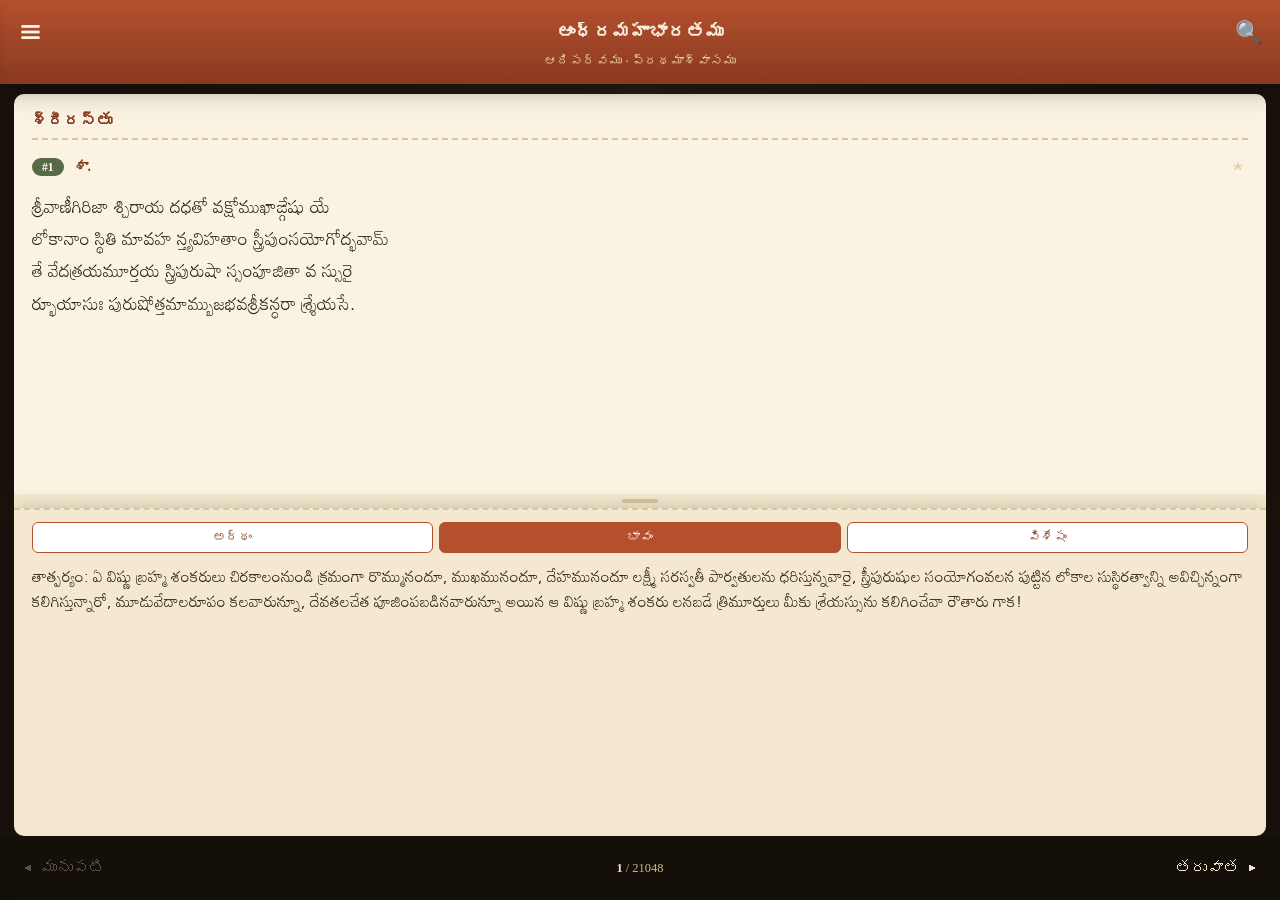
<file: index02.html>
<!DOCTYPE html>
<html lang="te">
<head>
<meta charset="UTF-8">
<meta name="viewport" content="width=device-width, initial-scale=1.0, viewport-fit=cover, maximum-scale=1.0">
<title>ఆంధ్రమహాభారతము — Reader</title>

<link rel="manifest" href="manifest.json">
<meta name="theme-color" content="#8a3a20">
<meta name="description" content="Andhra Mahabharatham padyam reader">

<link rel="icon" type="image/png" sizes="32x32" href="favicon-32.png">
<link rel="icon" type="image/png" sizes="64x64" href="favicon-64.png">
<link rel="apple-touch-icon" href="apple-touch-icon.png">

<!-- iOS: run as a standalone app when added to the home screen -->
<meta name="apple-mobile-web-app-capable" content="yes">
<meta name="apple-mobile-web-app-status-bar-style" content="black-translucent">
<meta name="apple-mobile-web-app-title" content="మహాభారతము">

<!-- Reader fonts: NTR and Mandali (Telugu), selectable in the sidebar; Mandali is the default -->
<link rel="preconnect" href="https://fonts.googleapis.com">
<link rel="preconnect" href="https://fonts.gstatic.com" crossorigin>
<link href="https://fonts.googleapis.com/css2?family=Mandali&family=NTR&display=swap" rel="stylesheet">

<style>
  :root{
    --bg: #1b140d;
    --paper: #fbf3e2;
    --paper-soft: #f4e9d0;
    --ink: #2a1e12;
    --ink-soft: #6b5940;
    --rust: #b5502f;
    --rust-dark: #8a3a20;
    --gold: #c79a3f;
    --leaf: #566b45;
    --line: #d9c69b;
    --shadow: 0 6px 24px rgba(0,0,0,0.35);
    --verse-size: 1.15rem;
    --header-h: 84px;
    --nav-h: 64px;
    --reader-font: 'Mandali';
  }
  *{ box-sizing:border-box; -webkit-tap-highlight-color: transparent; }
  html,body{
    margin:0; padding:0; height:100%; overflow:hidden;
    background: var(--bg);
    font-family: Georgia, 'Noto Serif Telugu', serif;
    color: var(--ink);
  }
  #app{ position:fixed; inset:0; display:flex; flex-direction:column; }

  /* ---------- Fixed header ---------- */
  header{
    position:relative; z-index:20;
    height: calc(var(--header-h) + env(safe-area-inset-top));
    flex: 0 0 auto;
    background: linear-gradient(180deg, var(--rust) 0%, var(--rust-dark) 100%);
    color: #fdf3e2;
    display:flex; flex-direction:column; justify-content:center;
    padding: calc(8px + env(safe-area-inset-top)) 12px 10px;
    box-shadow: var(--shadow);
  }
  .hdr-row{ display:flex; align-items:center; gap:10px; }
  .icon-btn{
    background:none; border:none; color:#fdf3e2; font-size:1.4rem;
    width:38px; height:38px; display:flex; align-items:center; justify-content:center;
    cursor:pointer; border-radius:50%; flex:0 0 auto;
  }
  .icon-btn:active{ background: rgba(255,255,255,0.15); }
  .hdr-title{
    flex:1; text-align:center; font-size:1.15rem; letter-spacing:0.5px;
    font-weight:bold; white-space:nowrap; overflow:hidden; text-overflow:ellipsis;
  }
  .hdr-sub{
    margin-top: 3px;
    text-align:center; font-size: 0.8rem; color: #f2dcb8;
    white-space:nowrap; overflow:hidden; text-overflow:ellipsis;
    padding: 0 6px;
  }

  /* ---------- Away-from-primary-bookmark banner ---------- */
  #awayBanner{
    flex:0 0 auto; display:flex; align-items:center; justify-content:space-between; gap:10px;
    background:#4a3319; color:#f4e3c0; padding:8px 14px; font-size:0.82rem; z-index:15;
  }
  #awayBanner span{ flex:1 1 auto; min-width:0; }
  #awayBanner button{
    background:var(--gold); color:#2a1e12; border:none; padding:7px 12px; border-radius:6px;
    font-size:0.8rem; font-weight:bold; cursor:pointer; white-space:nowrap; font-family:inherit;
    flex:0 0 auto;
  }

  /* ---------- Side drawer ---------- */
  #overlay{
    position:fixed; inset:0; background: rgba(0,0,0,0.45);
    opacity:0; pointer-events:none; transition: opacity 0.25s ease; z-index:30;
  }
  #overlay.show{ opacity:1; pointer-events:auto; }
  #drawer{
    position:fixed; top:0; bottom:0; left:0; width: min(320px, 84vw);
    background: var(--paper); z-index:31;
    transform: translateX(-105%); transition: transform 0.28s ease;
    display:flex; flex-direction:column;
    box-shadow: 4px 0 20px rgba(0,0,0,0.3);
  }
  #drawer.show{ transform: translateX(0); }
  .drawer-hdr{
    padding: calc(18px + env(safe-area-inset-top)) 16px 12px; background: var(--rust); color:#fff;
    display:flex; justify-content:space-between; align-items:center;
  }
  .drawer-hdr b{ font-size:1.05rem; }
  .drawer-body{ flex:1; overflow-y:auto; padding: 10px 0 20px; }
  .drawer-section{ padding: 10px 16px; border-bottom: 1px solid var(--line); }
  .drawer-section h4{
    margin:0 0 8px; font-size:0.72rem; letter-spacing:1px; text-transform:uppercase;
    color: var(--rust-dark);
  }
  .font-controls{ display:flex; align-items:center; gap:10px; }
  .font-controls button{
    width:36px; height:36px; border-radius:6px; border:1px solid var(--rust);
    background:#fff; color:var(--rust-dark); font-size:1rem; cursor:pointer;
  }
  .font-controls span{ font-size:0.85rem; color:var(--ink-soft); min-width:40px; text-align:center; }

  .pill-toggle{ display:flex; gap:8px; }
  .pill-btn{
    flex:1; padding:9px 6px; border-radius:8px; border:1px solid var(--rust);
    background:#fff; color:var(--rust-dark); font-size:0.85rem; cursor:pointer; font-family:inherit;
  }
  .pill-btn.active{ background:var(--rust); color:#fff; }

  /* ---------- Nav tree: parva > aswasam > topic ---------- */
  .nav-tree{ font-size:0.88rem; }
  .nav-tree details{ border-bottom: 1px dashed var(--line); }
  .nav-tree details:last-child{ border-bottom:none; }
  .nav-tree summary{
    list-style:none; cursor:pointer; padding:9px 4px;
    display:flex; align-items:center; gap:6px; color:var(--ink);
  }
  .nav-tree summary::-webkit-details-marker{ display:none; }
  .nav-tree summary::before{
    content:'▸'; display:inline-block; flex:0 0 auto; width:12px;
    color:var(--rust-dark); transition: transform 0.15s ease;
  }
  .nav-tree details[open] > summary::before{ transform: rotate(90deg); }
  .nav-parva > summary{ font-weight:bold; color:var(--rust-dark); font-size:0.95rem; }
  .nav-aswasam{ margin-left:16px; }
  .nav-aswasam > summary{ font-weight:600; }
  .nav-label{ flex:1 1 auto; min-width:0; overflow:hidden; text-overflow:ellipsis; white-space:nowrap; }
  .nav-count{ flex:0 0 auto; color:var(--ink-soft); font-size:0.78rem; }
  .nav-topics{ list-style:none; margin:0 0 4px; padding:0 0 0 28px; }
  .nav-topics li{
    padding: 7px 6px; border-radius:4px; cursor:pointer;
    display:flex; align-items:center; gap:6px; color:var(--ink-soft);
  }
  .nav-topics li:active{ background: var(--paper-soft); }
  .nav-topics li.current{ background: var(--paper-soft); font-weight:bold; color:var(--rust-dark); }
  .nav-topics li.current .nav-count{ color:var(--rust-dark); }
  .empty-note{ color: var(--ink-soft); font-size:0.82rem; padding: 4px 6px; }
  .drawer-btn{
    width:100%; text-align:left; background:none; border:none; padding:9px 6px;
    font-size:0.9rem; color: var(--rust-dark); cursor:pointer; font-family:inherit;
  }

  /* ---------- Stage ---------- */
  #stage{
    position:relative; flex:1; overflow:hidden;
    background:
      radial-gradient(ellipse at top, #2a2015 0%, var(--bg) 60%);
  }
  #track{
    position:absolute; inset:0;
    display:flex;
    will-change: transform;
  }
  .screen{
    flex: 0 0 100%; width:100%; height:100%;
    display:flex; flex-direction:column;
    padding: 10px 4px 0;
  }
  .verse-pane{
    flex: 1 1 55%; min-height: 0;
    background: var(--paper);
    margin: 0 10px; border-radius: 10px 10px 0 0;
    box-shadow: var(--shadow);
    overflow-y:auto; padding: 18px 18px 14px;
    -webkit-overflow-scrolling: touch;
  }
  .verse-meta{ display:flex; align-items:center; gap:10px; margin-bottom:10px; }
  .verse-badge{
    background: var(--leaf); color:#fff; font-size:0.72rem; font-weight:bold;
    padding: 3px 10px; border-radius: 12px;
  }
  .verse-type{ color: var(--rust-dark); font-weight:bold; font-size:0.85rem; }
  .verse-star{
    margin-left:auto; background:none; border:none; font-size:1.3rem; cursor:pointer;
    color: var(--gold); opacity:0.4;
  }
  .verse-star.on{ opacity:1; }
  .verse-part + .verse-part{ margin-top: 14px; }
  .verse-part .ptype{ font-size:0.78rem; color:var(--ink-soft); margin-bottom:2px; }
  .verse-text{
    font-family: var(--reader-font), 'Noto Serif Telugu', serif;
    font-size: var(--verse-size); line-height:1.75; white-space:pre-line;
  }

  .meaning-pane{
    flex: 1 1 45%; min-height:0; display:flex; flex-direction:column;
    background: var(--paper-soft);
    margin: 0 10px; border-radius: 0 0 10px 10px;
    box-shadow: var(--shadow);
    padding: 12px 18px 14px;
    border-top: 2px dashed var(--line);
  }
  .meaning-tabs{ flex:0 0 auto; display:flex; gap:6px; margin-bottom:10px; }
  .meaning-tab-btn{
    flex:1; padding:7px 4px; border-radius:6px; border:1px solid var(--rust);
    background:#fff; color:var(--rust-dark); font-size:0.8rem; cursor:pointer; font-family:inherit;
  }
  .meaning-tab-btn.active{ background:var(--rust); color:#fff; }
  .meaning-content{ flex:1; min-height:0; overflow-y:auto; -webkit-overflow-scrolling: touch; }
  .meaning-text{
    font-family: var(--reader-font), 'Noto Serif Telugu', serif;
    font-size:0.98rem; line-height:1.6; color: var(--ink); white-space:pre-line;
  }
  .meaning-empty{ font-size:0.88rem; color: var(--ink-soft); font-style:italic; }

  .resize-handle{
    flex:0 0 auto; height:14px; margin: 0 10px; cursor:ns-resize;
    display:flex; align-items:center; justify-content:center;
    background: var(--paper-soft);
  }
  .resize-handle::before{
    content:""; width:36px; height:4px; border-radius:2px; background: var(--line);
  }

  /* ---------- Topic-wise screen (verse text only — no ardha/bhava/visesha) ---------- */
  .topic-scroll{
    flex:1; min-height:0; overflow-y:auto; background: var(--paper);
    margin: 0 10px 10px; border-radius: 10px; box-shadow: var(--shadow);
    padding: 18px 18px 22px; -webkit-overflow-scrolling: touch;
  }
  .topic-hdr{
    font-weight:bold; color:var(--rust-dark); margin-bottom:14px; font-size:1rem;
    border-bottom:2px dashed var(--line); padding-bottom:8px;
  }
  .topic-block + .topic-block{ margin-top:22px; padding-top:18px; border-top:1px solid var(--line); }

  /* ---------- Bottom nav ---------- */
  #bottomnav{
    flex:0 0 auto; height: calc(var(--nav-h) + env(safe-area-inset-bottom));
    background: #150f0a; color:#f2e3c5;
    display:flex; align-items:center; justify-content:space-between;
    padding: 0 10px calc(env(safe-area-inset-bottom)) 10px; z-index:20;
  }
  #bottomnav button{
    background:none; border:none; color:#f2e3c5; font-size:1rem; cursor:pointer;
    padding: 8px 14px; border-radius:6px; display:flex; align-items:center; gap:6px;
  }
  #bottomnav button:disabled{ opacity:0.3; }
  #bottomnav button:active:not(:disabled){ background: rgba(255,255,255,0.1); }
  #progress{ font-size:0.78rem; color:#c9b98c; text-align:center; }
  #progress b{ color:#f2e3c5; }

  /* ---------- Search / Starred overlays (shared shell) ---------- */
  #searchOverlay, #starredOverlay{
    position:fixed; inset:0; background: var(--bg); z-index:40;
    display:flex; flex-direction:column;
    transform: translateY(-100%); transition: transform 0.25s ease;
  }
  #searchOverlay.show, #starredOverlay.show{ transform: translateY(0); }
  .search-hdr{
    flex:0 0 auto; display:flex; align-items:center; gap:8px;
    padding: calc(14px + env(safe-area-inset-top)) 12px 14px; background: var(--rust-dark);
  }
  .search-hdr input{
    flex:1; padding:10px 12px; border-radius:8px; border:none; font-size:1rem;
    font-family: inherit; background:#fff8ea;
  }
  .search-hdr .hdr-title-mini{ flex:1; color:#fdf3e2; font-weight:bold; font-size:1rem; }
  .hdr-mini-btn{
    background:none; border:1px solid rgba(255,255,255,0.5); color:#fdf3e2;
    font-size:0.78rem; padding:7px 11px; border-radius:6px; cursor:pointer;
    white-space:nowrap; font-family:inherit; flex:0 0 auto;
  }
  .search-results{ flex:1; overflow-y:auto; background: var(--paper); padding: 6px 0; }
  .search-item{ position:relative; padding: 12px 44px 12px 16px; border-bottom:1px solid var(--line); cursor:pointer; }
  .search-item:active{ background: var(--paper-soft); }
  .search-item .si-loc{ font-size:0.72rem; color: var(--rust-dark); margin-bottom:3px; }
  .search-item .si-text{ font-size:0.9rem; color: var(--ink); line-height:1.4; }
  .search-item mark{ background: #f4d98a; color: inherit; }
  .search-item .si-del{
    position:absolute; right:10px; top:50%; transform:translateY(-50%);
    color:#a33; font-size:1.15rem; padding:8px; line-height:1;
  }
  .search-empty{ padding: 24px; text-align:center; color: var(--ink-soft); }

  /* ---------- Loader ---------- */
  #loaderScreen{
    position:fixed; inset:0; z-index:50; background: var(--bg);
    display:flex; align-items:center; justify-content:center; flex-direction:column; gap:18px;
    color: #f2e3c5;
    padding: calc(24px + env(safe-area-inset-top)) calc(24px + env(safe-area-inset-right)) calc(24px + env(safe-area-inset-bottom)) calc(24px + env(safe-area-inset-left));
    text-align:center;
  }
  #loaderScreen h1{ font-size:1.4rem; color: var(--gold); margin:0; }
  #loaderScreen p{ color:#c9b98c; font-size:0.9rem; max-width:340px; margin:0; }
  .load-btn{
    background: var(--rust); color:#fff; border:none; padding: 13px 26px;
    border-radius: 8px; font-size:1rem; cursor:pointer;
  }
  .hidden{ display:none !important; }
</style>
</head>
<body>

<div id="app">

  <header>
    <div class="hdr-row">
      <button class="icon-btn" id="menuBtn" aria-label="Menu">☰</button>
      <div class="hdr-title" id="hdrTitle">ఆంధ్రమహాభారతము</div>
      <button class="icon-btn" id="searchBtn" aria-label="Search">🔍</button>
    </div>
    <div class="hdr-sub" id="hdrSub">—</div>
  </header>

  <div id="awayBanner" class="hidden">
    <span>ప్రాథమిక బుక్‌మార్క్ నుండి దూరంగా ఉన్నారు</span>
    <button id="goPrimaryBtn">🔖 ప్రాథమిక బుక్‌మార్క్‌కు వెళ్ళండి</button>
  </div>

  <div id="stage">
    <div id="track"></div>
  </div>

  <div id="bottomnav">
    <button id="prevBtn">◀ &nbsp;మునుపటి</button>
    <div id="progress">— / —</div>
    <button id="nextBtn">తరువాత&nbsp; ▶</button>
  </div>

</div>

<div id="overlay"></div>
<div id="drawer">
  <div class="drawer-hdr">
    <b>మెనూ</b>
    <button class="icon-btn" id="closeDrawerBtn" style="color:#fff;">✕</button>
  </div>
  <div class="drawer-body">
    <div class="drawer-section">
      <h4>అక్షర పరిమాణం</h4>
      <div class="font-controls">
        <button id="fontMinus">A−</button>
        <span id="fontLabel">100%</span>
        <button id="fontPlus">A+</button>
      </div>
    </div>
    <div class="drawer-section">
      <h4>ఫాంట్</h4>
      <div class="pill-toggle">
        <button class="pill-btn" id="fontMandaliBtn">Mandali</button>
        <button class="pill-btn" id="fontNTRBtn">NTR</button>
      </div>
    </div>
    <div class="drawer-section">
      <h4>ప్రదర్శన విధానం</h4>
      <div class="pill-toggle">
        <button class="pill-btn" id="modePadyamBtn">పద్యం వారీగా</button>
        <button class="pill-btn" id="modeTopicBtn">విషయం వారీగా</button>
      </div>
    </div>
    <div class="drawer-section">
      <h4>విషయసూచిక</h4>
      <div class="nav-tree" id="navTree"></div>
    </div>
    <div class="drawer-section">
      <button class="drawer-btn" id="starredMenuBtn">⭐ స్టార్ చేసిన పద్యాలు</button>
    </div>
  </div>
</div>

<div id="searchOverlay">
  <div class="search-hdr">
    <button class="icon-btn" id="closeSearchBtn">✕</button>
    <input type="text" id="searchInput" placeholder="పద్యంలో వెతకండి…">
    <button class="hdr-mini-btn" id="clearSearchBtn">క్లియర్</button>
  </div>
  <div class="search-results" id="searchResults"></div>
</div>

<div id="starredOverlay">
  <div class="search-hdr">
    <button class="icon-btn" id="closeStarredBtn">✕</button>
    <div class="hdr-title-mini">స్టార్ చేసిన పద్యాలు</div>
    <button class="hdr-mini-btn" id="clearStarredBtn">అన్నీ తొలగించండి</button>
  </div>
  <div class="search-results" id="starredResults"></div>
</div>

<div id="loaderScreen">
  <h1>ఆంధ్రమహాభారతము</h1>
  <p id="loaderStatus">లోడ్ అవుతోంది…</p>
  <button class="load-btn hidden" id="retryBtn">🔄 మళ్ళీ ప్రయత్నించండి</button>
</div>

<script src="datafiles/01Adi.js"></script>
<script src="datafiles/02sabhA.js"></script>
<script src="datafiles/03AraNya.js"></script>
<script src="datafiles/04virATa.js"></script>
<script src="datafiles/05udyOga.js"></script>
<script src="datafiles/06bhIShma.js"></script>
<script src="datafiles/07drONa.js"></script>
<script src="datafiles/08karNa.js"></script>
<script src="datafiles/09Salya.js"></script>
<script src="datafiles/10sauptika.js"></script>
<script src="datafiles/11strI.js"></script>
<script src="datafiles/12SAMti.js"></script>
<script src="datafiles/13AnuSAsanika.js"></script>
<script src="datafiles/14aSvamEdha.js"></script>
<script src="datafiles/15ASramavAsa.js"></script>
<script src="datafiles/16mausala.js"></script>
<script src="datafiles/17mahAprasthAnika.js"></script>
<script src="datafiles/18svargArOhaNa.js"></script>
<script src="dataupdatedOn.js"></script>
<script>
  // Each datafiles/NNname.js declares "var <Name> = [[...], ...]" — a top-level
  // var DOES attach to window (unlike const/let), so window[name] safely reads
  // it whether or not that particular file has been uploaded yet. Files not
  // yet present (08–15 initially) are simply skipped; this list is in strict
  // parva order (01–18) so the combined array stays correctly ordered no
  // matter which files exist yet, and adding a missing one later never shifts
  // any padyam that comes before it.
  //
  // dataupdatedOn.js (optional, added later) declares "var dataUpdatedOn = 'DDMMYYYY';"
  // — used only as a cheap "did the data change" check for the IndexedDB backup cache.
  var PARVA_VAR_NAMES = [
    'Adi','sabhA','AraNya','virATa','udyOga','bhIShma','drONa','karNa','Salya',
    'sauptika','strI','SAMti','AnuSAsanika','aSvamEdha','ASramavAsa',
    'mausala','mahAprasthAnika','svargArOhaNa'
  ];
  var padyams = [];
  PARVA_VAR_NAMES.forEach(function(name){
    var arr = window[name];
    if(Array.isArray(arr) && arr.length) padyams = padyams.concat(arr);
  });
</script>
<script>
(function(){
  "use strict";

  // ------------------------------------------------------------------
  // IndexedDB (replaces localStorage for all persisted state)
  // ------------------------------------------------------------------
  const DB_NAME = 'mbhReaderDB';
  const DB_VERSION = 1;
  const DB_STORE = 'kv';

  let dbPromise = null;
  function idbOpen(){
    return new Promise(function(resolve, reject){
      if(!window.indexedDB){ reject(new Error('IndexedDB unavailable')); return; }
      const req = indexedDB.open(DB_NAME, DB_VERSION);
      req.onupgradeneeded = function(){
        const db = req.result;
        if(!db.objectStoreNames.contains(DB_STORE)) db.createObjectStore(DB_STORE);
      };
      req.onsuccess = function(){ resolve(req.result); };
      req.onerror = function(){ reject(req.error); };
    });
  }
  function getDb(){
    if(!dbPromise) dbPromise = idbOpen();
    return dbPromise;
  }
  function idbGet(key){
    return getDb().then(function(db){
      return new Promise(function(resolve, reject){
        const tx = db.transaction(DB_STORE, 'readonly');
        const req = tx.objectStore(DB_STORE).get(key);
        req.onsuccess = function(){ resolve(req.result); };
        req.onerror = function(){ reject(req.error); };
      });
    }).catch(function(){ return undefined; });
  }
  function idbSet(key, value){
    return getDb().then(function(db){
      return new Promise(function(resolve, reject){
        const tx = db.transaction(DB_STORE, 'readwrite');
        const req = tx.objectStore(DB_STORE).put(value, key);
        req.onsuccess = function(){ resolve(true); };
        req.onerror = function(){ reject(req.error); };
      });
    }).catch(function(){ return false; });
  }

  // ------------------------------------------------------------------
  // State
  // ------------------------------------------------------------------
  const MEANING_LABELS = { ardha: 'అర్థం', bhava: 'భావం', visesha: 'విశేషం' };

  let rawData = [];         // parsed rows as produced by the datafiles
  let screens = [];         // flattened list of {parva, aswasam, topic, number, type, parts, text, textNorm, ardha, bhava, visesha}
  let topics = [];          // list of {parva, aswasam, topicLabel, keyStr, indices:[padyamIdx,...]}
  let padyamToTopicIndex = []; // padyamIdx -> topicIdx

  let viewMode = 'padyam';  // 'padyam' | 'topic'
  let currentIndex = 0;     // index into screens[] (padyam mode) or topics[] (topic mode)
  let fontScale = 1.0;
  let fontFamily = 'Mandali'; // 'Mandali' | 'NTR'
  let activeMeaningTab = 'bhava'; // 'ardha' | 'bhava' | 'visesha'
  let starredMap = {};      // padyamKey -> {parva, aswasam, number, type, snippet}

  // "Primary bookmark" = the position normal browsing (prev/next/swipe/TOC)
  // last left off at. It doubles as the resume-on-reopen position.
  let primary = { mode: 'padyam', key: null };
  let awayFromPrimary = false; // true after jumping in via search/starred results

  let touchStartX = 0, touchStartY = 0, dragging = false, dragDX = 0;
  let renderedIdx = new Set();

  // ------------------------------------------------------------------
  // DOM refs
  // ------------------------------------------------------------------
  const $ = (id) => document.getElementById(id);
  const track = $('track');
  const hdrSub = $('hdrSub');
  const progressEl = $('progress');
  const prevBtn = $('prevBtn');
  const nextBtn = $('nextBtn');
  const overlay = $('overlay');
  const drawer = $('drawer');
  const navTreeEl = $('navTree');
  const fontLabel = $('fontLabel');
  const awayBanner = $('awayBanner');
  const searchOverlay = $('searchOverlay');
  const searchInput = $('searchInput');
  const searchResults = $('searchResults');
  const starredOverlay = $('starredOverlay');
  const starredResults = $('starredResults');
  const loaderScreen = $('loaderScreen');
  const loaderStatus = $('loaderStatus');
  const retryBtn = $('retryBtn');
  const stage = $('stage');

  // ------------------------------------------------------------------
  // Data loading
  // ------------------------------------------------------------------
  function normalizeWs(s){
    return String(s || '').replace(/\s+/g, ' ').trim();
  }

  // Removes bracketed/parenthesized content (and any digits inside it),
  // used to clean topic headers like "శకుంతలోపాఖ్యానము (1-40)" -> "శకుంతలోపాఖ్యానము".
  function cleanTopicLabel(s){
    return normalizeWs(String(s || '').replace(/[\(\[（【][^\)\]）】]*[\)\]）】]/g, ''));
  }

  // Converts the flat row format
  // [parva, aswasam, header, number, type, text, ardha, bhava, visesha]
  // (the last three are optional, added later) into screen objects. When a
  // "సీ." (Seesam) row has no number, it is always immediately followed by
  // its tail verse (ఆ. or తే.) which carries the real number — the two rows
  // are merged into a single padyam with two display parts.
  function flattenRows(rows){
    const out = [];
    for(let i = 0; i < rows.length; i++){
      const r = rows[i];
      const parva = normalizeWs(r[0]);
      const aswasam = normalizeWs(r[1]);
      const topic = r[2] || '';
      const number = r[3] || '';
      const type = r[4] || '';
      const text = r[5] || '';
      const ardha = r[6] || '';
      const bhava = r[7] || '';
      const visesha = r[8] || '';

      if(type === 'సీ.' && !number && rows[i + 1]){
        const next = rows[i + 1];
        const combinedText = text + '\n' + (next[5] || '');
        out.push({
          parva: parva, aswasam: aswasam, topic: topic,
          number: next[3] || '',
          type: type,
          parts: [
            { type: type, lines: text.split('\n'), text: text },
            { type: next[4] || '', lines: (next[5] || '').split('\n'), text: next[5] || '' }
          ],
          text: combinedText,
          textNorm: combinedText.normalize('NFC').toLowerCase(),
          ardha: next[6] || ardha,
          bhava: next[7] || bhava,
          visesha: next[8] || visesha
        });
        i++; // the tail row was consumed as part of this padyam
        continue;
      }

      out.push({
        parva: parva, aswasam: aswasam, topic: topic,
        number: number, type: type,
        parts: [{ type: type, lines: text.split('\n'), text: text }],
        text: text,
        textNorm: text.normalize('NFC').toLowerCase(),
        ardha: ardha, bhava: bhava, visesha: visesha
      });
    }
    return out;
  }

  function padyamKey(s){
    return s.parva + '|' + s.aswasam + '|' + s.number + '|' + s.type;
  }

  async function loadDataInto(rows){
    rawData = rows;
    screens = flattenRows(rows);
    if(screens.length === 0){
      alert('పద్యాలు కనబడలేదు (No padyams found).');
      return false;
    }
    loaderScreen.classList.add('hidden');
    buildNavTree(); // also builds topics[] / padyamToTopicIndex[]

    starredMap = (await idbGet('starred_v1')) || {};
    const savedPrimary = await idbGet('primary_v1');
    if(savedPrimary && savedPrimary.key && (savedPrimary.mode === 'padyam' || savedPrimary.mode === 'topic')){
      primary = savedPrimary;
    }

    if(primary.key){
      viewMode = primary.mode;
      currentIndex = resolvePrimaryIndex();
    } else {
      viewMode = 'padyam';
      currentIndex = 0;
      primary = { mode: viewMode, key: currentKeyForIndex(viewMode, currentIndex) };
      idbSet('primary_v1', primary);
    }
    awayFromPrimary = false;
    updateModeToggleUI();

    renderTrack();
    goTo(currentIndex, false);
    return true;
  }

  // TEMP DIAGNOSTIC — remove once the ardha/bhava/visesha rollout is confirmed
  // and dataupdatedOn.js has been bumped. Logs, per parva, how many rows have
  // a non-empty ardha (అర్థం) value: once in the currently cached IndexedDB
  // copy, and once in the data freshly loaded from GitHub just now — so you
  // can hard-refresh, check the console, and only then update dataupdatedOn.js.
  function countArdhaByParva(rows){
    const counts = {};
    if(!Array.isArray(rows)) return counts;
    rows.forEach(function(r){
      const parva = normalizeWs(r[0]);
      if(!counts[parva]) counts[parva] = { total: 0, withArdha: 0 };
      counts[parva].total++;
      if(r[6] && String(r[6]).trim()) counts[parva].withArdha++;
    });
    return counts;
  }
  function logArdhaDiagnostic(cachedRows, githubRows){
    const cachedCounts = countArdhaByParva(cachedRows);
    const githubCounts = countArdhaByParva(githubRows);
    const parvaOrder = [];
    const seen = {};
    githubRows && githubRows.forEach(function(r){
      const p = normalizeWs(r[0]);
      if(!seen[p]){ seen[p] = true; parvaOrder.push(p); }
    });
    Object.keys(cachedCounts).forEach(function(p){
      if(!seen[p]){ seen[p] = true; parvaOrder.push(p); }
    });
    console.log('%c[ardha diagnostic] IndexedDB (cached) vs GitHub (just loaded) — అర్థం-populated / total, per parva', 'font-weight:bold');
    parvaOrder.forEach(function(p){
      const c = cachedCounts[p] || { total: 0, withArdha: 0 };
      const g = githubCounts[p] || { total: 0, withArdha: 0 };
      console.log(p + ':  IndexedDB ' + c.withArdha + '/' + c.total + '   GitHub ' + g.withArdha + '/' + g.total);
    });
  }

  async function autoLoadFromServer(){
    // "padyams" is built just above from all available datafiles/*.js files
    // (each declares a top-level "var <Name>" which attaches to window, so
    // partial uploads — e.g. only some parvas present — degrade gracefully).
    if(typeof padyams !== 'undefined' && Array.isArray(padyams) && padyams.length){
      const newDate = (typeof dataUpdatedOn !== 'undefined') ? dataUpdatedOn : null;
      try{
        const cachedDate = await idbGet('dataUpdatedOn_v1');
        const cachedRows = await idbGet('data_v2'); // read BEFORE any overwrite below, for the diagnostic
        logArdhaDiagnostic(cachedRows, padyams); // TEMP — see comment above
        if(!newDate || newDate !== cachedDate){
          // Data has changed (or we can't tell) — refresh the IndexedDB backup.
          await idbSet('data_v2', padyams);
          if(newDate) await idbSet('dataUpdatedOn_v1', newDate);
        }
      }catch(e){ /* IndexedDB unavailable — reader still works this session */ }
      return await loadDataInto(padyams);
    }
    return false;
  }

  async function tryRestoreFromCache(){
    try{
      const cached = await idbGet('data_v2');
      if(cached && cached.length) return await loadDataInto(cached);
    }catch(e){ /* ignore corrupt/missing cache */ }
    return false;
  }

  retryBtn.addEventListener('click', function(){ window.location.reload(); });

  // ------------------------------------------------------------------
  // Rendering helpers
  // ------------------------------------------------------------------
  function escapeHtml(s){
    return String(s || '').replace(/[&<>"']/g, function(c){
      return {'&':'&amp;','<':'&lt;','>':'&gt;','"':'&quot;',"'":'&#39;'}[c];
    });
  }

  function renderParts(s){
    return s.parts.map(function(pt){
      return '<div class="verse-part">' +
        (s.parts.length > 1 ? '<div class="ptype">' + escapeHtml(pt.type) + '</div>' : '') +
        '<div class="verse-text">' + escapeHtml(pt.lines ? pt.lines.join('\n') : pt.text) + '</div>' +
        '</div>';
    }).join('');
  }

  function meaningContentHtml(s, tab){
    const val = s[tab];
    if(val) return '<div class="meaning-text">' + escapeHtml(val) + '</div>';
    return '<div class="meaning-empty">' + MEANING_LABELS[tab] + ' అందుబాటులో లేదు.</div>';
  }

  function activeCount(){
    return viewMode === 'topic' ? topics.length : screens.length;
  }

  function currentKeyForIndex(mode, idx){
    return mode === 'topic' ? topics[idx].keyStr : padyamKey(screens[idx]);
  }

  // ---- padyam-wise screen: verse + ardha/bhava/visesha tabs ----
  function renderScreen(s, idx){
    const starred = !!starredMap[padyamKey(s)];
    const tabsHtml = ['ardha', 'bhava', 'visesha'].map(function(tab){
      return '<button class="meaning-tab-btn ' + (activeMeaningTab === tab ? 'active' : '') +
        '" data-tab="' + tab + '">' + MEANING_LABELS[tab] + '</button>';
    }).join('');

    const div = document.createElement('div');
    div.className = 'screen';
    div.innerHTML =
      '<div class="verse-pane">' +
        '<div class="topic-hdr">' + escapeHtml(cleanTopicLabel(s.topic) || '—') + '</div>' +
        '<div class="verse-meta">' +
          (s.number ? '<span class="verse-badge">#' + escapeHtml(s.number) + '</span>' : '') +
          '<span class="verse-type">' + escapeHtml(s.type || '') + '</span>' +
          '<button class="verse-star ' + (starred ? 'on' : '') + '" data-idx="' + idx + '">★</button>' +
        '</div>' +
        renderParts(s) +
      '</div>' +
      '<div class="resize-handle"></div>' +
      '<div class="meaning-pane">' +
        '<div class="meaning-tabs">' + tabsHtml + '</div>' +
        '<div class="meaning-content">' + meaningContentHtml(s, activeMeaningTab) + '</div>' +
      '</div>';
    return div;
  }

  // ---- topic-wise screen: every padyam's verse text in the topic, stacked
  //      (no ardha/bhava/visesha here, by design) ----
  function renderTopicScreen(t, idx){
    const blocksHtml = t.indices.map(function(padIdx){
      const s = screens[padIdx];
      const starred = !!starredMap[padyamKey(s)];
      return '<div class="topic-block">' +
        '<div class="verse-meta">' +
          (s.number ? '<span class="verse-badge">#' + escapeHtml(s.number) + '</span>' : '') +
          '<span class="verse-type">' + escapeHtml(s.type || '') + '</span>' +
          '<button class="verse-star ' + (starred ? 'on' : '') + '" data-idx="' + padIdx + '">★</button>' +
        '</div>' +
        renderParts(s) +
      '</div>';
    }).join('');

    const div = document.createElement('div');
    div.className = 'screen topic-screen';
    div.innerHTML =
      '<div class="topic-scroll">' +
        '<div class="topic-hdr">' + escapeHtml(t.topicLabel || '—') + '</div>' +
        blocksHtml +
      '</div>';
    return div;
  }

  function renderTrack(){
    track.innerHTML = '';
    renderedIdx = new Set();
    const count = activeCount();
    for(let i = 0; i < count; i++){
      const placeholder = document.createElement('div');
      placeholder.className = 'screen';
      placeholder.dataset.idx = i;
      track.appendChild(placeholder);
    }
    applyFontScale();
    renderVisibleRange();
  }

  function renderVisibleRange(){
    const count = activeCount();
    const lo = Math.max(0, currentIndex - 1);
    const hi = Math.min(count - 1, currentIndex + 1);
    for(let i = lo; i <= hi; i++){
      if(renderedIdx.has(i)) continue;
      const real = viewMode === 'topic' ? renderTopicScreen(topics[i], i) : renderScreen(screens[i], i);
      real.dataset.idx = i;
      if(track.children[i]) track.replaceChild(real, track.children[i]);
      renderedIdx.add(i);
    }
  }

  function applyFontScale(){
    document.documentElement.style.setProperty('--verse-size', (1.15 * fontScale) + 'rem');
    fontLabel.textContent = Math.round(fontScale * 100) + '%';
  }

  function applyFontFamily(){
    document.documentElement.style.setProperty('--reader-font', "'" + fontFamily + "'");
    $('fontMandaliBtn').classList.toggle('active', fontFamily === 'Mandali');
    $('fontNTRBtn').classList.toggle('active', fontFamily === 'NTR');
  }

  function updateHeader(){
    if(viewMode === 'topic'){
      const t = topics[currentIndex];
      if(!t) return;
      hdrSub.textContent = t.parva + ' · ' + t.aswasam;
    } else {
      const s = screens[currentIndex];
      if(!s) return;
      hdrSub.textContent = s.parva + ' · ' + s.aswasam;
    }
  }

  function updateProgress(){
    const count = activeCount();
    progressEl.innerHTML = '<b>' + (currentIndex + 1) + '</b> / ' + count;
    prevBtn.disabled = currentIndex === 0;
    nextBtn.disabled = currentIndex === count - 1;
  }

  function updateAwayBanner(){
    awayBanner.classList.toggle('hidden', !awayFromPrimary);
  }

  // ------------------------------------------------------------------
  // Primary bookmark
  // ------------------------------------------------------------------
  function resolvePrimaryIndex(){
    if(primary.mode === 'topic'){
      for(let i = 0; i < topics.length; i++){ if(topics[i].keyStr === primary.key) return i; }
    } else {
      for(let i = 0; i < screens.length; i++){ if(padyamKey(screens[i]) === primary.key) return i; }
    }
    return 0; // data changed since this was saved — fall back to the start
  }

  // ------------------------------------------------------------------
  // Navigation
  // ------------------------------------------------------------------
  function goTo(idx, animate){
    const count = activeCount();
    if(idx < 0 || idx >= count) return;
    const changed = idx !== currentIndex;
    currentIndex = idx;

    if(changed && viewMode === 'padyam' && activeMeaningTab !== 'bhava'){
      // Each padyam you navigate to defaults back to the bhava tab; a
      // per-padyam tab choice only sticks while you stay on that padyam.
      activeMeaningTab = 'bhava';
      renderedIdx = new Set();
    }

    renderVisibleRange();
    const x = -idx * 100;
    track.style.transition = animate === false ? 'none' : 'transform 0.28s ease';
    track.style.transform = 'translateX(' + x + '%)';

    const el = track.children[idx];
    if(el && changed){
      Array.prototype.forEach.call(
        el.querySelectorAll('.verse-pane, .meaning-pane, .meaning-content, .topic-scroll'),
        function(node){ node.scrollTop = 0; }
      );
    }

    updateHeader();
    updateProgress();

    if(!awayFromPrimary){
      // Normal browsing (prev/next/swipe/TOC): this becomes the new primary bookmark.
      primary = { mode: viewMode, key: currentKeyForIndex(viewMode, idx) };
      idbSet('primary_v1', primary);
    } else if(viewMode === primary.mode && currentKeyForIndex(viewMode, idx) === primary.key){
      // Swiped/navigated back to exactly the primary bookmark — end the excursion.
      awayFromPrimary = false;
    }
    updateAwayBanner();
    highlightNavTreeCurrent();
  }

  // Used by search results / starred items: always lands in padyam-wise mode,
  // and starts (or continues) an excursion that leaves the primary bookmark
  // untouched until the user explicitly returns to it (or swipes back onto it).
  function navigateAway(padyamIdx){
    if(viewMode !== 'padyam'){
      viewMode = 'padyam';
      renderTrack();
    }
    awayFromPrimary = true;
    goTo(padyamIdx, true);
  }

  function goToPrimary(){
    if(viewMode !== primary.mode){
      viewMode = primary.mode;
      renderTrack();
    }
    awayFromPrimary = false;
    goTo(resolvePrimaryIndex(), true);
    updateModeToggleUI();
  }
  $('goPrimaryBtn').addEventListener('click', goToPrimary);

  // ------------------------------------------------------------------
  // View mode toggle (padyam-wise / topic-wise)
  // ------------------------------------------------------------------
  function updateModeToggleUI(){
    $('modePadyamBtn').classList.toggle('active', viewMode === 'padyam');
    $('modeTopicBtn').classList.toggle('active', viewMode === 'topic');
  }
  function setViewMode(mode){
    if(mode === viewMode) return;
    if(mode === 'topic'){
      const topicIdx = padyamToTopicIndex[currentIndex] != null ? padyamToTopicIndex[currentIndex] : 0;
      viewMode = 'topic';
      renderTrack();
      goTo(topicIdx, false);
    } else {
      const t = topics[currentIndex];
      const padIdx = (t && t.indices.length) ? t.indices[0] : 0;
      viewMode = 'padyam';
      renderTrack();
      goTo(padIdx, false);
    }
    updateModeToggleUI();
  }
  $('modePadyamBtn').addEventListener('click', function(){ setViewMode('padyam'); });
  $('modeTopicBtn').addEventListener('click', function(){ setViewMode('topic'); });

  // ------------------------------------------------------------------
  // Nav buttons + keyboard
  // ------------------------------------------------------------------
  prevBtn.addEventListener('click', function(){ goTo(currentIndex - 1); });
  nextBtn.addEventListener('click', function(){ goTo(currentIndex + 1); });
  document.addEventListener('keydown', function(e){
    if(e.key === 'ArrowLeft') goTo(currentIndex - 1);
    if(e.key === 'ArrowRight') goTo(currentIndex + 1);
    if(e.key === 'Escape'){ closeDrawer(); closeSearch(); closeStarred(); }
  });

  // ------------------------------------------------------------------
  // Swipe handling (horizontal-dominant only, so vertical scroll in
  // verse/meaning panes keeps working)
  // ------------------------------------------------------------------
  stage.addEventListener('touchstart', function(e){
    const t = e.touches[0];
    touchStartX = t.clientX; touchStartY = t.clientY;
    dragging = true; dragDX = 0;
  }, {passive:true});

  stage.addEventListener('touchmove', function(e){
    if(!dragging) return;
    const t = e.touches[0];
    const dx = t.clientX - touchStartX;
    const dy = t.clientY - touchStartY;
    if(Math.abs(dx) > Math.abs(dy)){
      dragDX = dx;
      const base = -currentIndex * 100;
      const pct = (dx / stage.clientWidth) * 100;
      track.style.transition = 'none';
      track.style.transform = 'translateX(' + (base + pct) + '%)';
    }
  }, {passive:true});

  stage.addEventListener('touchend', function(){
    if(!dragging) return;
    dragging = false;
    const count = activeCount();
    const threshold = stage.clientWidth * 0.18;
    if(dragDX > threshold && currentIndex > 0){
      goTo(currentIndex - 1);
    } else if(dragDX < -threshold && currentIndex < count - 1){
      goTo(currentIndex + 1);
    } else {
      goTo(currentIndex, true);
    }
    dragDX = 0;
  });

  // ------------------------------------------------------------------
  // Track click delegation: star toggle + meaning-tab switch
  // ------------------------------------------------------------------
  track.addEventListener('click', function(e){
    const tabBtn = e.target.closest('.meaning-tab-btn');
    if(tabBtn){
      activeMeaningTab = tabBtn.dataset.tab;
      renderedIdx = new Set();
      renderVisibleRange();
      return;
    }
    const starBtn = e.target.closest('.verse-star');
    if(starBtn){
      const idx = Number(starBtn.dataset.idx);
      const s = screens[idx];
      const key = padyamKey(s);
      if(starredMap[key]){
        delete starredMap[key];
      } else {
        starredMap[key] = {
          parva: s.parva, aswasam: s.aswasam, topic: cleanTopicLabel(s.topic), number: s.number, type: s.type,
          snippet: (s.text || '').replace(/\n/g, ' ').slice(0, 70)
        };
      }
      saveStarred();
      starBtn.classList.toggle('on');
    }
  });

  function saveStarred(){ idbSet('starred_v1', starredMap); }

  function findScreenIndexByKey(key){
    for(let i = 0; i < screens.length; i++){ if(padyamKey(screens[i]) === key) return i; }
    return -1;
  }

  function renderStarredList(){
    const keys = Object.keys(starredMap);
    starredResults.innerHTML = '';
    if(keys.length === 0){
      starredResults.innerHTML = '<div class="search-empty">స్టార్ చేసిన పద్యాలు లేవు</div>';
      return;
    }
    keys.forEach(function(key){
      const item = starredMap[key];
      const div = document.createElement('div');
      div.className = 'search-item';
      div.innerHTML =
        '<div class="si-loc">' + escapeHtml(item.parva || '') + '#' + escapeHtml(item.aswasam || '') + '#' + escapeHtml(item.topic || '') + '#' + escapeHtml(item.number || '') + '</div>' +
        '<div class="si-text">' + escapeHtml(item.snippet) + '</div>' +
        '<span class="si-del" data-key="' + escapeHtml(key) + '">✕</span>';
      div.addEventListener('click', function(e){
        if(e.target.classList.contains('si-del')){
          delete starredMap[key];
          saveStarred();
          renderStarredList();
          renderedIdx = new Set();
          renderVisibleRange();
          return;
        }
        closeStarred();
        const idx = findScreenIndexByKey(key);
        if(idx !== -1) navigateAway(idx);
      });
      starredResults.appendChild(div);
    });
  }

  function openStarred(){
    closeSearch();
    starredOverlay.classList.add('show');
    renderStarredList();
  }
  function closeStarred(){ starredOverlay.classList.remove('show'); }
  $('starredMenuBtn').addEventListener('click', function(){ closeDrawer(); openStarred(); });
  $('closeStarredBtn').addEventListener('click', closeStarred);
  $('clearStarredBtn').addEventListener('click', function(){
    if(!Object.keys(starredMap).length) return;
    if(!window.confirm('అన్ని స్టార్ చేసిన పద్యాలను తొలగించాలా?')) return;
    starredMap = {};
    saveStarred();
    renderStarredList();
    renderedIdx = new Set();
    renderVisibleRange();
  });

  // ------------------------------------------------------------------
  // Drawer (hamburger menu)
  // ------------------------------------------------------------------
  function openDrawer(){ overlay.classList.add('show'); drawer.classList.add('show'); }
  function closeDrawer(){ overlay.classList.remove('show'); drawer.classList.remove('show'); }
  $('menuBtn').addEventListener('click', openDrawer);
  $('closeDrawerBtn').addEventListener('click', closeDrawer);
  overlay.addEventListener('click', function(){ closeDrawer(); closeSearch(); closeStarred(); });

  function buildNavTree(){
    // Group screens into parva -> aswasam(by NAME, spans multiple source pages/files) -> topic,
    // preserving first-seen order. Also builds the flat topics[] list (one entry
    // per topic bucket, in the same first-seen order) and padyamToTopicIndex[]
    // used by topic-wise mode.
    topics = [];
    padyamToTopicIndex = new Array(screens.length);

    const parvaOrder = [];
    const parvaMap = new Map();
    screens.forEach(function(s, idx){
      let pv = parvaMap.get(s.parva);
      if(!pv){
        pv = { count:0, aswasamOrder:[], aswasams:new Map() };
        parvaMap.set(s.parva, pv);
        parvaOrder.push(s.parva);
      }
      pv.count++;

      const aswKey = s.aswasam || 'ఆశ్వాసము';
      let asw = pv.aswasams.get(aswKey);
      if(!asw){
        asw = { label: aswKey, count:0, firstIdx: idx, topicOrder:[], topics:new Map() };
        pv.aswasams.set(aswKey, asw);
        pv.aswasamOrder.push(aswKey);
      }
      asw.count++;

      const topicKey = cleanTopicLabel(s.topic) || '—';
      let tp = asw.topics.get(topicKey);
      if(!tp){
        const topicIndex = topics.length;
        tp = { label: topicKey, count:0, firstIdx: idx, topicIndex: topicIndex };
        asw.topics.set(topicKey, tp);
        asw.topicOrder.push(topicKey);
        topics.push({
          parva: s.parva, aswasam: aswKey, topicLabel: topicKey,
          keyStr: s.parva + '|' + aswKey + '|' + topicKey,
          indices: []
        });
      }
      tp.count++;
      topics[tp.topicIndex].indices.push(idx);
      padyamToTopicIndex[idx] = tp.topicIndex;
    });

    navTreeEl.innerHTML = '';
    parvaOrder.forEach(function(parvaName){
      const pv = parvaMap.get(parvaName);
      const parvaDetails = document.createElement('details');
      parvaDetails.className = 'nav-parva';
      parvaDetails.open = parvaOrder.length === 1;

      const parvaSummary = document.createElement('summary');
      parvaSummary.innerHTML =
        '<span class="nav-label">' + escapeHtml(parvaName) + '</span>' +
        '<span class="nav-count">(' + pv.count + ')</span>';
      parvaDetails.appendChild(parvaSummary);

      pv.aswasamOrder.forEach(function(aswKey){
        const asw = pv.aswasams.get(aswKey);
        const aswDetails = document.createElement('details');
        aswDetails.className = 'nav-aswasam';
        aswDetails.dataset.aswasam = aswKey;

        const aswSummary = document.createElement('summary');
        aswSummary.innerHTML =
          '<span class="nav-label">' + escapeHtml(asw.label) + '</span>' +
          '<span class="nav-count">(' + asw.count + ')</span>';
        aswDetails.appendChild(aswSummary);

        const topicList = document.createElement('ul');
        topicList.className = 'nav-topics';
        asw.topicOrder.forEach(function(topicKey, i){
          const tp = asw.topics.get(topicKey);
          const li = document.createElement('li');
          li.dataset.idx = tp.firstIdx;
          li.dataset.topicKey = topicKey;
          li.innerHTML =
            '<span class="nav-label">' + (i + 1) + '. ' + escapeHtml(tp.label) + '</span>' +
            '<span class="nav-count">(' + tp.count + ')</span>';
          li.addEventListener('click', function(){
            closeDrawer();
            awayFromPrimary = false; // TOC navigation is "normal" browsing, like prev/next
            if(viewMode === 'topic') goTo(tp.topicIndex, true);
            else goTo(tp.firstIdx, true);
          });
          topicList.appendChild(li);
        });
        aswDetails.appendChild(topicList);
        parvaDetails.appendChild(aswDetails);
      });

      navTreeEl.appendChild(parvaDetails);
    });

    highlightNavTreeCurrent();
  }

  function highlightNavTreeCurrent(){
    if(!navTreeEl.children.length) return;
    let currentAswasam, currentTopicKey;
    if(viewMode === 'topic'){
      const t = topics[currentIndex];
      if(!t) return;
      currentAswasam = t.aswasam;
      currentTopicKey = t.topicLabel;
    } else {
      const s = screens[currentIndex];
      if(!s) return;
      currentAswasam = s.aswasam || 'ఆశ్వాసము';
      currentTopicKey = cleanTopicLabel(s.topic) || '—';
    }
    Array.from(navTreeEl.querySelectorAll('.nav-aswasam')).forEach(function(aswEl){
      const isCurrentAswasam = aswEl.dataset.aswasam === currentAswasam;
      if(isCurrentAswasam) aswEl.open = true;
      Array.from(aswEl.querySelectorAll('.nav-topics > li')).forEach(function(li){
        li.classList.toggle('current', isCurrentAswasam && li.dataset.topicKey === currentTopicKey);
      });
    });
  }

  // ------------------------------------------------------------------
  // Font size + font family controls
  // ------------------------------------------------------------------
  $('fontPlus').addEventListener('click', function(){
    fontScale = Math.min(2, Math.round((fontScale + 0.1) * 10) / 10);
    applyFontScale(); idbSet('fontScale_v1', fontScale);
  });
  $('fontMinus').addEventListener('click', function(){
    fontScale = Math.max(0.7, Math.round((fontScale - 0.1) * 10) / 10);
    applyFontScale(); idbSet('fontScale_v1', fontScale);
  });
  function setFontFamily(f){
    fontFamily = f;
    applyFontFamily();
    idbSet('fontFamily_v1', fontFamily);
  }
  $('fontMandaliBtn').addEventListener('click', function(){ setFontFamily('Mandali'); });
  $('fontNTRBtn').addEventListener('click', function(){ setFontFamily('NTR'); });

  // ------------------------------------------------------------------
  // Search (persistent, padyam-text-only, Telugu Unicode NFC-aware)
  // ------------------------------------------------------------------
  let searchTerm = '';

  function openSearch(){
    closeStarred();
    searchOverlay.classList.add('show');
    searchInput.value = searchTerm;
    runSearch();
    setTimeout(function(){ searchInput.focus(); }, 260);
  }
  function closeSearch(){ searchOverlay.classList.remove('show'); }
  $('searchBtn').addEventListener('click', openSearch);
  $('closeSearchBtn').addEventListener('click', closeSearch);
  $('clearSearchBtn').addEventListener('click', function(){
    searchTerm = '';
    searchInput.value = '';
    searchResults.innerHTML = '';
    searchInput.focus();
  });

  let searchDebounce = null;
  searchInput.addEventListener('input', function(){
    searchTerm = searchInput.value;
    clearTimeout(searchDebounce);
    searchDebounce = setTimeout(runSearch, 150);
  });

  function runSearch(){
    const q = searchTerm.trim();
    if(q.length < 1){ searchResults.innerHTML = ''; return; }
    // Normalize the query the same way padyam text was normalized at load
    // time, so Telugu vowel-sign/conjunct encoding differences don't cause
    // false misses. Matches padyam text only (not topic/aswasam/number).
    const qn = q.normalize('NFC').toLowerCase();
    const matches = [];
    for(let i = 0; i < screens.length && matches.length < 60; i++){
      if(screens[i].textNorm.indexOf(qn) !== -1) matches.push(i);
    }
    if(matches.length === 0){
      searchResults.innerHTML = '<div class="search-empty">ఫలితాలు లేవు</div>';
      return;
    }
    searchResults.innerHTML = '';
    matches.forEach(function(idx){
      const s = screens[idx];
      const snippet = highlightMatch(s.text.replace(/\n/g, ' ').slice(0, 140), qn);
      const div = document.createElement('div');
      div.className = 'search-item';
      div.innerHTML =
        '<div class="si-loc">' + escapeHtml(s.parva) + '#' + escapeHtml(s.aswasam) + '#' + escapeHtml(cleanTopicLabel(s.topic)) + '#' + escapeHtml(s.number || '') + '</div>' +
        '<div class="si-text">' + snippet + '</div>';
      div.addEventListener('click', function(){
        closeSearch();
        navigateAway(idx);
      });
      searchResults.appendChild(div);
    });
  }
  function highlightMatch(text, qn){
    const esc = escapeHtml(text);
    if(!qn) return esc;
    const idx = esc.normalize('NFC').toLowerCase().indexOf(qn);
    if(idx === -1) return esc;
    return esc.slice(0, idx) + '<mark>' + esc.slice(idx, idx + qn.length) + '</mark>' + esc.slice(idx + qn.length);
  }

  // ------------------------------------------------------------------
  // Resize handle: drag to adjust verse/meaning pane split (padyam-wise only)
  // ------------------------------------------------------------------
  let resizingActive = false, resizeStartY = 0;
  document.addEventListener('mousedown', handleResizeStart);
  document.addEventListener('touchstart', handleResizeStart, {passive:true});
  function handleResizeStart(e){
    if(!e.target.classList || !e.target.classList.contains('resize-handle')) return;
    resizingActive = true;
    const point = e.touches ? e.touches[0] : e;
    resizeStartY = point.clientY;
  }
  document.addEventListener('mousemove', handleResizeMove);
  document.addEventListener('touchmove', handleResizeMove, {passive:true});
  function handleResizeMove(e){
    if(!resizingActive) return;
    const point = e.touches ? e.touches[0] : e;
    const dy = point.clientY - resizeStartY;
    const screenEl = track.children[currentIndex];
    if(!screenEl) return;
    const versePane = screenEl.querySelector('.verse-pane');
    const meaningPane = screenEl.querySelector('.meaning-pane');
    if(!versePane || !meaningPane) return;
    const totalH = screenEl.clientHeight - 14;
    let verseH = versePane.clientHeight + dy;
    verseH = Math.max(totalH * 0.2, Math.min(totalH * 0.8, verseH));
    versePane.style.flex = '0 0 ' + verseH + 'px';
    meaningPane.style.flex = '1 1 auto';
    resizeStartY = point.clientY;
  }
  document.addEventListener('mouseup', function(){ resizingActive = false; });
  document.addEventListener('touchend', function(){ resizingActive = false; });

  // ------------------------------------------------------------------
  // Boot
  // ------------------------------------------------------------------
  (async function boot(){
    fontScale = (await idbGet('fontScale_v1')) || 1.0;
    fontFamily = (await idbGet('fontFamily_v1')) || 'Mandali';
    activeMeaningTab = 'bhava';
    applyFontScale();
    applyFontFamily();

    const ok = await autoLoadFromServer();
    if(!ok){
      const cacheOk = await tryRestoreFromCache();
      if(!cacheOk){
        loaderStatus.textContent = 'డేటా లోడ్ కాలేదు. ఇంటర్నెట్ కనెక్షన్‌ని తనిఖీ చేయండి.';
        retryBtn.classList.remove('hidden');
      }
    }

    if('serviceWorker' in navigator){
      window.addEventListener('load', function(){
        navigator.serviceWorker.register('sw.js').catch(function(){ /* offline support unavailable; app still works online */ });
      });
    }
  })();

  window.addEventListener('resize', function(){ goTo(currentIndex, false); });
})();
</script>

</body>
</html>
</file>
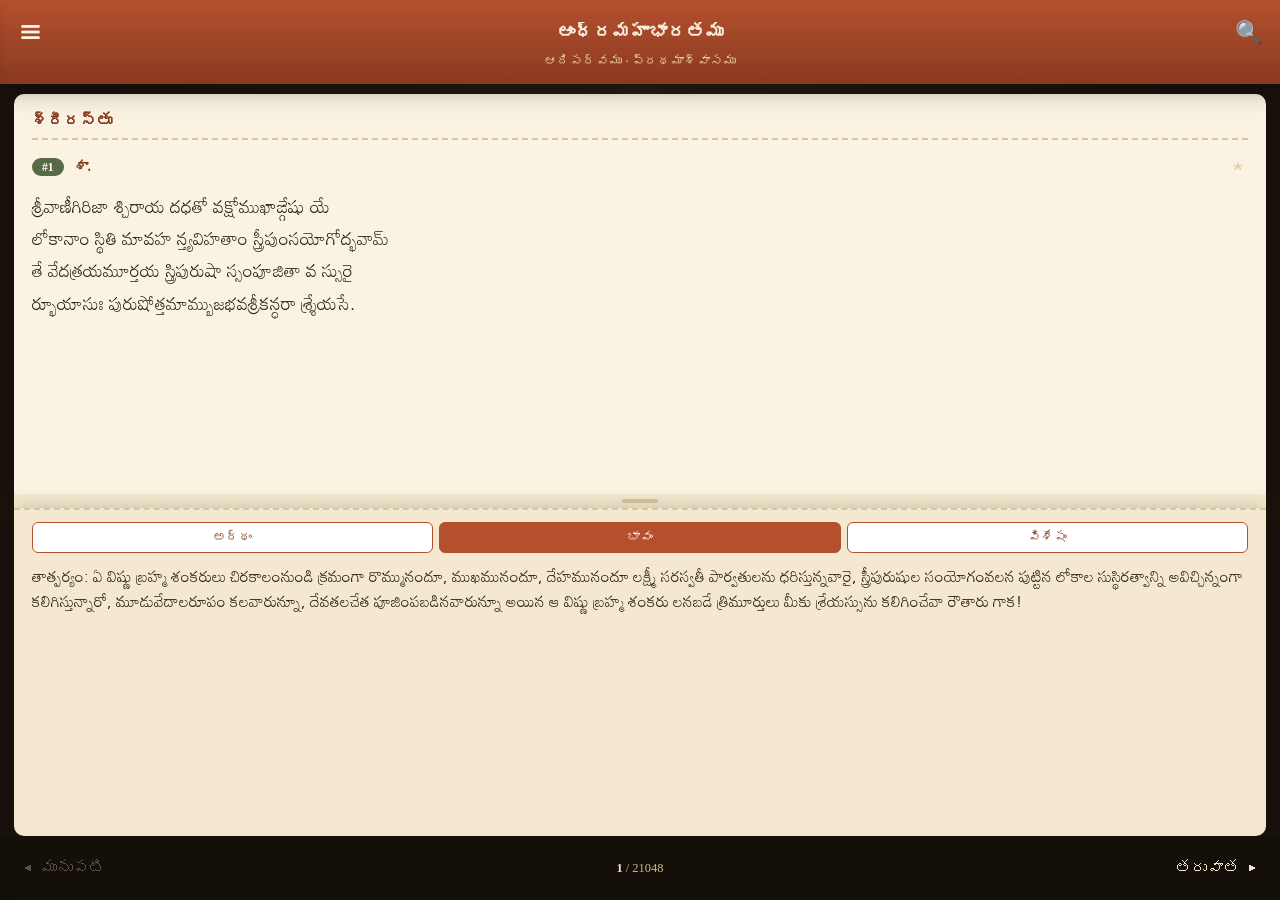
<file: index03.html>
<!DOCTYPE html>
<html lang="te">
<head>
<meta charset="UTF-8">
<meta name="viewport" content="width=device-width, initial-scale=1.0, viewport-fit=cover, maximum-scale=1.0">
<title>ఆంధ్రమహాభారతము — Reader</title>

<link rel="manifest" href="manifest.json">
<meta name="theme-color" content="#8a3a20">
<meta name="description" content="Andhra Mahabharatham padyam reader">

<link rel="icon" type="image/png" sizes="32x32" href="favicon-32.png">
<link rel="icon" type="image/png" sizes="64x64" href="favicon-64.png">
<link rel="apple-touch-icon" href="apple-touch-icon.png">

<!-- iOS: run as a standalone app when added to the home screen -->
<meta name="apple-mobile-web-app-capable" content="yes">
<meta name="apple-mobile-web-app-status-bar-style" content="black-translucent">
<meta name="apple-mobile-web-app-title" content="మహాభారతము">

<!-- Reader fonts: NTR and Mandali (Telugu), selectable in the sidebar; Mandali is the default -->
<link rel="preconnect" href="https://fonts.googleapis.com">
<link rel="preconnect" href="https://fonts.gstatic.com" crossorigin>
<link href="https://fonts.googleapis.com/css2?family=Mandali&family=NTR&display=swap" rel="stylesheet">

<style>
  :root{
    --bg: #1b140d;
    --paper: #fbf3e2;
    --paper-soft: #f4e9d0;
    --ink: #2a1e12;
    --ink-soft: #6b5940;
    --rust: #b5502f;
    --rust-dark: #8a3a20;
    --gold: #c79a3f;
    --leaf: #566b45;
    --line: #d9c69b;
    --shadow: 0 6px 24px rgba(0,0,0,0.35);
    --verse-size: 1.15rem;
    --header-h: 84px;
    --nav-h: 64px;
    --reader-font: 'Mandali';
  }
  *{ box-sizing:border-box; -webkit-tap-highlight-color: transparent; }
  html,body{
    margin:0; padding:0; height:100%; overflow:hidden;
    background: var(--bg);
    font-family: Georgia, 'Noto Serif Telugu', serif;
    color: var(--ink);
  }
  #app{ position:fixed; inset:0; display:flex; flex-direction:column; }

  /* ---------- Fixed header ---------- */
  header{
    position:relative; z-index:20;
    height: calc(var(--header-h) + env(safe-area-inset-top));
    flex: 0 0 auto;
    background: linear-gradient(180deg, var(--rust) 0%, var(--rust-dark) 100%);
    color: #fdf3e2;
    display:flex; flex-direction:column; justify-content:center;
    padding: calc(8px + env(safe-area-inset-top)) 12px 10px;
    box-shadow: var(--shadow);
  }
  .hdr-row{ display:flex; align-items:center; gap:10px; }
  .icon-btn{
    background:none; border:none; color:#fdf3e2; font-size:1.4rem;
    width:38px; height:38px; display:flex; align-items:center; justify-content:center;
    cursor:pointer; border-radius:50%; flex:0 0 auto;
  }
  .icon-btn:active{ background: rgba(255,255,255,0.15); }
  .hdr-title{
    flex:1; text-align:center; font-size:1.15rem; letter-spacing:0.5px;
    font-weight:bold; white-space:nowrap; overflow:hidden; text-overflow:ellipsis;
  }
  .hdr-sub{
    margin-top: 3px;
    text-align:center; font-size: 0.8rem; color: #f2dcb8;
    white-space:nowrap; overflow:hidden; text-overflow:ellipsis;
    padding: 0 6px;
  }

  /* ---------- Away-from-primary-bookmark banner ---------- */
  #awayBanner{
    flex:0 0 auto; display:flex; align-items:center; justify-content:space-between; gap:10px;
    background:#4a3319; color:#f4e3c0; padding:8px 14px; font-size:0.82rem; z-index:15;
  }
  #awayBanner span{ flex:1 1 auto; min-width:0; }
  #awayBanner button{
    background:var(--gold); color:#2a1e12; border:none; padding:7px 12px; border-radius:6px;
    font-size:0.8rem; font-weight:bold; cursor:pointer; white-space:nowrap; font-family:inherit;
    flex:0 0 auto;
  }

  /* ---------- Side drawer ---------- */
  #overlay{
    position:fixed; inset:0; background: rgba(0,0,0,0.45);
    opacity:0; pointer-events:none; transition: opacity 0.25s ease; z-index:30;
  }
  #overlay.show{ opacity:1; pointer-events:auto; }
  #drawer{
    position:fixed; top:0; bottom:0; left:0; width: min(320px, 84vw);
    background: var(--paper); z-index:31;
    transform: translateX(-105%); transition: transform 0.28s ease;
    display:flex; flex-direction:column;
    box-shadow: 4px 0 20px rgba(0,0,0,0.3);
  }
  #drawer.show{ transform: translateX(0); }
  .drawer-hdr{
    padding: calc(18px + env(safe-area-inset-top)) 16px 12px; background: var(--rust); color:#fff;
    display:flex; justify-content:space-between; align-items:center;
  }
  .drawer-hdr b{ font-size:1.05rem; }
  .drawer-body{ flex:1; overflow-y:auto; padding: 10px 0 20px; }
  .drawer-section{ padding: 10px 16px; border-bottom: 1px solid var(--line); }
  .drawer-section h4{
    margin:0 0 8px; font-size:0.72rem; letter-spacing:1px; text-transform:uppercase;
    color: var(--rust-dark);
  }
  .font-controls{ display:flex; align-items:center; gap:10px; }
  .font-controls button{
    width:36px; height:36px; border-radius:6px; border:1px solid var(--rust);
    background:#fff; color:var(--rust-dark); font-size:1rem; cursor:pointer;
  }
  .font-controls span{ font-size:0.85rem; color:var(--ink-soft); min-width:40px; text-align:center; }

  .pill-toggle{ display:flex; gap:8px; }
  .pill-btn{
    flex:1; padding:9px 6px; border-radius:8px; border:1px solid var(--rust);
    background:#fff; color:var(--rust-dark); font-size:0.85rem; cursor:pointer; font-family:inherit;
  }
  .pill-btn.active{ background:var(--rust); color:#fff; }

  /* ---------- Nav tree: parva > aswasam > topic ---------- */
  .nav-tree{ font-size:0.88rem; }
  .nav-tree details{ border-bottom: 1px dashed var(--line); }
  .nav-tree details:last-child{ border-bottom:none; }
  .nav-tree summary{
    list-style:none; cursor:pointer; padding:9px 4px;
    display:flex; align-items:center; gap:6px; color:var(--ink);
  }
  .nav-tree summary::-webkit-details-marker{ display:none; }
  .nav-tree summary::before{
    content:'▸'; display:inline-block; flex:0 0 auto; width:12px;
    color:var(--rust-dark); transition: transform 0.15s ease;
  }
  .nav-tree details[open] > summary::before{ transform: rotate(90deg); }
  .nav-parva > summary{ font-weight:bold; color:var(--rust-dark); font-size:0.95rem; }
  .nav-aswasam{ margin-left:16px; }
  .nav-aswasam > summary{ font-weight:600; }
  .nav-label{ flex:1 1 auto; min-width:0; overflow:hidden; text-overflow:ellipsis; white-space:nowrap; }
  .nav-count{ flex:0 0 auto; color:var(--ink-soft); font-size:0.78rem; }
  .nav-topics{ list-style:none; margin:0 0 4px; padding:0 0 0 28px; }
  .nav-topics li{
    padding: 7px 6px; border-radius:4px; cursor:pointer;
    display:flex; align-items:center; gap:6px; color:var(--ink-soft);
  }
  .nav-topics li:active{ background: var(--paper-soft); }
  .nav-topics li.current{ background: var(--paper-soft); font-weight:bold; color:var(--rust-dark); }
  .nav-topics li.current .nav-count{ color:var(--rust-dark); }
  .empty-note{ color: var(--ink-soft); font-size:0.82rem; padding: 4px 6px; }
  .drawer-btn{
    width:100%; text-align:left; background:none; border:none; padding:9px 6px;
    font-size:0.9rem; color: var(--rust-dark); cursor:pointer; font-family:inherit;
  }

  /* ---------- Stage ---------- */
  #stage{
    position:relative; flex:1; overflow:hidden;
    background:
      radial-gradient(ellipse at top, #2a2015 0%, var(--bg) 60%);
  }
  #track{
    position:absolute; inset:0;
    display:flex;
    will-change: transform;
  }
  .screen{
    flex: 0 0 100%; width:100%; height:100%;
    display:flex; flex-direction:column;
    padding: 10px 4px 0;
  }
  .verse-pane{
    flex: 1 1 55%; min-height: 0;
    background: var(--paper);
    margin: 0 10px; border-radius: 10px 10px 0 0;
    box-shadow: var(--shadow);
    overflow-y:auto; padding: 18px 18px 14px;
    -webkit-overflow-scrolling: touch;
  }
  .verse-meta{ display:flex; align-items:center; gap:10px; margin-bottom:10px; }
  .verse-badge{
    background: var(--leaf); color:#fff; font-size:0.72rem; font-weight:bold;
    padding: 3px 10px; border-radius: 12px;
  }
  .verse-type{ color: var(--rust-dark); font-weight:bold; font-size:0.85rem; }
  .verse-star{
    margin-left:auto; background:none; border:none; font-size:1.3rem; cursor:pointer;
    color: var(--gold); opacity:0.4;
  }
  .verse-star.on{ opacity:1; }
  .verse-part + .verse-part{ margin-top: 14px; }
  .verse-part .ptype{ font-size:0.78rem; color:var(--ink-soft); margin-bottom:2px; }
  .verse-text{
    font-family: var(--reader-font), 'Noto Serif Telugu', serif;
    font-size: var(--verse-size); line-height:1.75; white-space:pre-line;
  }

  .meaning-pane{
    flex: 1 1 45%; min-height:0; display:flex; flex-direction:column;
    background: var(--paper-soft);
    margin: 0 10px; border-radius: 0 0 10px 10px;
    box-shadow: var(--shadow);
    padding: 12px 18px 14px;
    border-top: 2px dashed var(--line);
  }
  .meaning-tabs{ flex:0 0 auto; display:flex; gap:6px; margin-bottom:10px; }
  .meaning-tab-btn{
    flex:1; padding:7px 4px; border-radius:6px; border:1px solid var(--rust);
    background:#fff; color:var(--rust-dark); font-size:0.8rem; cursor:pointer; font-family:inherit;
  }
  .meaning-tab-btn.active{ background:var(--rust); color:#fff; }
  .meaning-content{ flex:1; min-height:0; overflow-y:auto; -webkit-overflow-scrolling: touch; }
  .meaning-text{
    font-family: var(--reader-font), 'Noto Serif Telugu', serif;
    font-size:0.98rem; line-height:1.6; color: var(--ink); white-space:pre-line;
  }
  .meaning-empty{ font-size:0.88rem; color: var(--ink-soft); font-style:italic; }

  .resize-handle{
    flex:0 0 auto; height:14px; margin: 0 10px; cursor:ns-resize;
    display:flex; align-items:center; justify-content:center;
    background: var(--paper-soft);
  }
  .resize-handle::before{
    content:""; width:36px; height:4px; border-radius:2px; background: var(--line);
  }

  /* ---------- Topic-wise screen (verse text only — no ardha/bhava/visesha) ---------- */
  .topic-scroll{
    flex:1; min-height:0; overflow-y:auto; background: var(--paper);
    margin: 0 10px 10px; border-radius: 10px; box-shadow: var(--shadow);
    padding: 18px 18px 22px; -webkit-overflow-scrolling: touch;
  }
  .topic-hdr{
    font-weight:bold; color:var(--rust-dark); margin-bottom:14px; font-size:1rem;
    border-bottom:2px dashed var(--line); padding-bottom:8px;
  }
  .topic-hdr-row{
    display:flex; align-items:center; justify-content:space-between; gap:10px;
    margin-bottom:14px; border-bottom:2px dashed var(--line); padding-bottom:8px;
  }
  .topic-hdr-row .topic-hdr{ margin:0; border:none; padding:0; flex:1; min-width:0; }
  .topic-star{
    flex:0 0 auto; background:none; border:none; font-size:1.3rem; cursor:pointer;
    color: var(--gold); opacity:0.4;
  }
  .topic-star.on{ opacity:1; }
  .topic-block + .topic-block{ margin-top:22px; padding-top:18px; border-top:1px solid var(--line); }

  /* ---------- Bottom nav ---------- */
  #bottomnav{
    flex:0 0 auto; height: calc(var(--nav-h) + env(safe-area-inset-bottom));
    background: #150f0a; color:#f2e3c5;
    display:flex; align-items:center; justify-content:space-between;
    padding: 0 10px calc(env(safe-area-inset-bottom)) 10px; z-index:20;
  }
  #bottomnav button{
    background:none; border:none; color:#f2e3c5; font-size:1rem; cursor:pointer;
    padding: 8px 14px; border-radius:6px; display:flex; align-items:center; gap:6px;
  }
  #bottomnav button:disabled{ opacity:0.3; }
  #bottomnav button:active:not(:disabled){ background: rgba(255,255,255,0.1); }
  #progress{ font-size:0.78rem; color:#c9b98c; text-align:center; }
  #progress b{ color:#f2e3c5; }

  /* ---------- Search / Starred overlays (shared shell) ---------- */
  #searchOverlay, #starredOverlay, #starredTopicsOverlay{
    position:fixed; inset:0; background: var(--bg); z-index:40;
    display:flex; flex-direction:column;
    transform: translateY(-100%); transition: transform 0.25s ease;
  }
  #searchOverlay.show, #starredOverlay.show, #starredTopicsOverlay.show{ transform: translateY(0); }
  .search-hdr{
    flex:0 0 auto; display:flex; align-items:center; gap:8px;
    padding: calc(14px + env(safe-area-inset-top)) 12px 14px; background: var(--rust-dark);
  }
  .search-hdr input{
    flex:1; padding:10px 12px; border-radius:8px; border:none; font-size:1rem;
    font-family: inherit; background:#fff8ea;
  }
  .search-hdr .hdr-title-mini{ flex:1; color:#fdf3e2; font-weight:bold; font-size:1rem; }
  .hdr-mini-btn{
    background:none; border:1px solid rgba(255,255,255,0.5); color:#fdf3e2;
    font-size:0.78rem; padding:7px 11px; border-radius:6px; cursor:pointer;
    white-space:nowrap; font-family:inherit; flex:0 0 auto;
  }
  .hdr-mini-btn:disabled{ opacity:0.35; cursor:default; }
  .search-results{ flex:1; overflow-y:auto; background: var(--paper); padding: 6px 0; }
  .search-item{ position:relative; padding: 12px 44px 12px 16px; border-bottom:1px solid var(--line); cursor:pointer; }
  .search-item:active{ background: var(--paper-soft); }
  .search-item .si-loc{ font-size:0.72rem; color: var(--rust-dark); margin-bottom:3px; }
  .search-item .si-text{ font-size:0.9rem; color: var(--ink); line-height:1.4; }
  .search-item mark{ background: #f4d98a; color: inherit; }
  .search-item .si-del{
    position:absolute; right:10px; top:50%; transform:translateY(-50%);
    color:#a33; font-size:1.15rem; padding:8px; line-height:1;
  }
  .search-empty{ padding: 24px; text-align:center; color: var(--ink-soft); }

  /* ---------- Loader ---------- */
  #loaderScreen{
    position:fixed; inset:0; z-index:50; background: var(--bg);
    display:flex; align-items:center; justify-content:center; flex-direction:column; gap:18px;
    color: #f2e3c5;
    padding: calc(24px + env(safe-area-inset-top)) calc(24px + env(safe-area-inset-right)) calc(24px + env(safe-area-inset-bottom)) calc(24px + env(safe-area-inset-left));
    text-align:center;
  }
  #loaderScreen h1{ font-size:1.4rem; color: var(--gold); margin:0; }
  #loaderScreen p{ color:#c9b98c; font-size:0.9rem; max-width:340px; margin:0; }
  .load-btn{
    background: var(--rust); color:#fff; border:none; padding: 13px 26px;
    border-radius: 8px; font-size:1rem; cursor:pointer;
  }
  .hidden{ display:none !important; }
</style>
</head>
<body>

<div id="app">

  <header>
    <div class="hdr-row">
      <button class="icon-btn" id="menuBtn" aria-label="Menu">☰</button>
      <div class="hdr-title" id="hdrTitle">ఆంధ్రమహాభారతము</div>
      <button class="icon-btn" id="searchBtn" aria-label="Search">🔍</button>
    </div>
    <div class="hdr-sub" id="hdrSub">—</div>
  </header>

  <div id="awayBanner" class="hidden">
    <span>ప్రాథమిక బుక్‌మార్క్ నుండి దూరంగా ఉన్నారు</span>
    <button id="goPrimaryBtn">🔖 ప్రాథమిక బుక్‌మార్క్‌కు వెళ్ళండి</button>
  </div>

  <div id="stage">
    <div id="track"></div>
  </div>

  <div id="bottomnav">
    <button id="prevBtn">◀ &nbsp;మునుపటి</button>
    <div id="progress">— / —</div>
    <button id="nextBtn">తరువాత&nbsp; ▶</button>
  </div>

</div>

<div id="overlay"></div>
<div id="drawer">
  <div class="drawer-hdr">
    <b>మెనూ</b>
    <button class="icon-btn" id="closeDrawerBtn" style="color:#fff;">✕</button>
  </div>
  <div class="drawer-body">
    <div class="drawer-section">
      <h4>అక్షర పరిమాణం</h4>
      <div class="font-controls">
        <button id="fontMinus">A−</button>
        <span id="fontLabel">100%</span>
        <button id="fontPlus">A+</button>
      </div>
    </div>
    <div class="drawer-section">
      <h4>ఫాంట్</h4>
      <div class="pill-toggle">
        <button class="pill-btn" id="fontMandaliBtn">Mandali</button>
        <button class="pill-btn" id="fontNTRBtn">NTR</button>
      </div>
    </div>
    <div class="drawer-section">
      <h4>ప్రదర్శన విధానం</h4>
      <div class="pill-toggle">
        <button class="pill-btn" id="modePadyamBtn">పద్యం వారీగా</button>
        <button class="pill-btn" id="modeTopicBtn">విషయం వారీగా</button>
      </div>
    </div>
    <div class="drawer-section">
      <button class="drawer-btn" id="starredMenuBtn">⭐ స్టార్ చేసిన పద్యాలు</button>
      <button class="drawer-btn" id="starredTopicsMenuBtn">⭐ స్టార్ చేసిన విషయాలు</button>
    </div>
    <div class="drawer-section">
      <h4>విషయసూచిక</h4>
      <div class="nav-tree" id="navTree"></div>
    </div>
  </div>
</div>

<div id="searchOverlay">
  <div class="search-hdr">
    <button class="icon-btn" id="closeSearchBtn">✕</button>
    <input type="text" id="searchInput" placeholder="పద్యంలో వెతకండి…">
    <button class="hdr-mini-btn" id="clearSearchBtn">క్లియర్</button>
  </div>
  <div class="search-results" id="searchResults"></div>
</div>

<div id="starredOverlay">
  <div class="search-hdr">
    <button class="icon-btn" id="closeStarredBtn">✕</button>
    <div class="hdr-title-mini">స్టార్ చేసిన పద్యాలు</div>
    <button class="hdr-mini-btn" id="readAllStarredBtn">▶ అన్నీ చదవండి</button>
    <button class="hdr-mini-btn" id="clearStarredBtn">అన్నీ తొలగించండి</button>
  </div>
  <div class="search-results" id="starredResults"></div>
</div>

<div id="starredTopicsOverlay">
  <div class="search-hdr">
    <button class="icon-btn" id="closeStarredTopicsBtn">✕</button>
    <div class="hdr-title-mini">స్టార్ చేసిన విషయాలు</div>
    <button class="hdr-mini-btn" id="readAllStarredTopicsBtn">▶ అన్నీ చదవండి</button>
    <button class="hdr-mini-btn" id="clearStarredTopicsBtn">అన్నీ తొలగించండి</button>
  </div>
  <div class="search-results" id="starredTopicsResults"></div>
</div>

<div id="loaderScreen">
  <h1>ఆంధ్రమహాభారతము</h1>
  <p id="loaderStatus">లోడ్ అవుతోంది…</p>
  <button class="load-btn hidden" id="retryBtn">🔄 మళ్ళీ ప్రయత్నించండి</button>
</div>

<script src="datafiles/01Adi.js"></script>
<script src="datafiles/02sabhA.js"></script>
<script src="datafiles/03AraNya.js"></script>
<script src="datafiles/04virATa.js"></script>
<script src="datafiles/05udyOga.js"></script>
<script src="datafiles/06bhIShma.js"></script>
<script src="datafiles/07drONa.js"></script>
<script src="datafiles/08karNa.js"></script>
<script src="datafiles/09Salya.js"></script>
<script src="datafiles/10sauptika.js"></script>
<script src="datafiles/11strI.js"></script>
<script src="datafiles/12SAMti.js"></script>
<script src="datafiles/13AnuSAsanika.js"></script>
<script src="datafiles/14aSvamEdha.js"></script>
<script src="datafiles/15ASramavAsa.js"></script>
<script src="datafiles/16mausala.js"></script>
<script src="datafiles/17mahAprasthAnika.js"></script>
<script src="datafiles/18svargArOhaNa.js"></script>
<script src="dataupdatedOn.js"></script>
<script>
  // Each datafiles/NNname.js declares "var <Name> = [[...], ...]" — a top-level
  // var DOES attach to window (unlike const/let), so window[name] safely reads
  // it whether or not that particular file has been uploaded yet. Files not
  // yet present (08–15 initially) are simply skipped; this list is in strict
  // parva order (01–18) so the combined array stays correctly ordered no
  // matter which files exist yet, and adding a missing one later never shifts
  // any padyam that comes before it.
  //
  // dataupdatedOn.js (optional, added later) declares "var dataUpdatedOn = 'DDMMYYYY';"
  // — used only as a cheap "did the data change" check for the IndexedDB backup cache.
  var PARVA_VAR_NAMES = [
    'Adi','sabhA','AraNya','virATa','udyOga','bhIShma','drONa','karNa','Salya',
    'sauptika','strI','SAMti','AnuSAsanika','aSvamEdha','ASramavAsa',
    'mausala','mahAprasthAnika','svargArOhaNa'
  ];
  var padyams = [];
  PARVA_VAR_NAMES.forEach(function(name){
    var arr = window[name];
    if(Array.isArray(arr) && arr.length) padyams = padyams.concat(arr);
  });
</script>
<script>
(function(){
  "use strict";

  // ------------------------------------------------------------------
  // IndexedDB (replaces localStorage for all persisted state)
  // ------------------------------------------------------------------
  const DB_NAME = 'mbhReaderDB';
  const DB_VERSION = 1;
  const DB_STORE = 'kv';

  let dbPromise = null;
  function idbOpen(){
    return new Promise(function(resolve, reject){
      if(!window.indexedDB){ reject(new Error('IndexedDB unavailable')); return; }
      const req = indexedDB.open(DB_NAME, DB_VERSION);
      req.onupgradeneeded = function(){
        const db = req.result;
        if(!db.objectStoreNames.contains(DB_STORE)) db.createObjectStore(DB_STORE);
      };
      req.onsuccess = function(){ resolve(req.result); };
      req.onerror = function(){ reject(req.error); };
    });
  }
  function getDb(){
    if(!dbPromise) dbPromise = idbOpen();
    return dbPromise;
  }
  function idbGet(key){
    return getDb().then(function(db){
      return new Promise(function(resolve, reject){
        const tx = db.transaction(DB_STORE, 'readonly');
        const req = tx.objectStore(DB_STORE).get(key);
        req.onsuccess = function(){ resolve(req.result); };
        req.onerror = function(){ reject(req.error); };
      });
    }).catch(function(){ return undefined; });
  }
  function idbSet(key, value){
    return getDb().then(function(db){
      return new Promise(function(resolve, reject){
        const tx = db.transaction(DB_STORE, 'readwrite');
        const req = tx.objectStore(DB_STORE).put(value, key);
        req.onsuccess = function(){ resolve(true); };
        req.onerror = function(){ reject(req.error); };
      });
    }).catch(function(){ return false; });
  }

  // ------------------------------------------------------------------
  // State
  // ------------------------------------------------------------------
  const MEANING_LABELS = { ardha: 'అర్థం', bhava: 'భావం', visesha: 'విశేషం' };

  let rawData = [];         // parsed rows as produced by the datafiles
  let screens = [];         // flattened list of {parva, aswasam, topic, number, type, parts, text, textNorm, ardha, bhava, visesha}
  let topics = [];          // list of {parva, aswasam, topicLabel, keyStr, indices:[padyamIdx,...]}

  let viewMode = 'padyam';  // 'padyam' | 'topic'
  let currentIndex = 0;     // index into screens[] (padyam mode) or topics[] (topic mode)
  let fontScale = 1.0;
  let fontFamily = 'Mandali'; // 'Mandali' | 'NTR'
  let activeMeaningTab = 'bhava'; // 'ardha' | 'bhava' | 'visesha'
  let starredMap = {};        // padyamKey -> {parva, aswasam, topic, number, type, snippet}
  let starredTopicsMap = {};  // topicKeyStr -> {parva, aswasam, topic, count}

  // Padyam-wise and topic-wise each keep their OWN primary bookmark — they are
  // never mingled or cross-mapped. "lastViewMode" remembers which of the two
  // you were last normally reading in, so re-opening the app (or tapping
  // "back to primary bookmark" from an excursion) resumes the right one.
  let primaryPadyamKey = null;
  let primaryTopicKey = null;
  let lastViewMode = 'padyam';
  let awayFromPrimary = false; // true after jumping in via search/starred results

  // "Read All" (starred padyams / starred topics): a bounded sequence you
  // step through with prev/next/swipe instead of the whole book. Follows the
  // same away-from-primary-bookmark banner/rules as any other excursion.
  let readAllQueue = null;  // array of absolute indices, or null when inactive
  let readAllPos = 0;

  let touchStartX = 0, touchStartY = 0, dragging = false, dragDX = 0;
  let renderedIdx = new Set();

  // ------------------------------------------------------------------
  // DOM refs
  // ------------------------------------------------------------------
  const $ = (id) => document.getElementById(id);
  const track = $('track');
  const hdrSub = $('hdrSub');
  const progressEl = $('progress');
  const prevBtn = $('prevBtn');
  const nextBtn = $('nextBtn');
  const overlay = $('overlay');
  const drawer = $('drawer');
  const navTreeEl = $('navTree');
  const fontLabel = $('fontLabel');
  const awayBanner = $('awayBanner');
  const searchOverlay = $('searchOverlay');
  const searchInput = $('searchInput');
  const searchResults = $('searchResults');
  const starredOverlay = $('starredOverlay');
  const starredResults = $('starredResults');
  const starredTopicsOverlay = $('starredTopicsOverlay');
  const starredTopicsResults = $('starredTopicsResults');
  const loaderScreen = $('loaderScreen');
  const loaderStatus = $('loaderStatus');
  const retryBtn = $('retryBtn');
  const stage = $('stage');

  // ------------------------------------------------------------------
  // Data loading
  // ------------------------------------------------------------------
  function normalizeWs(s){
    return String(s || '').replace(/\s+/g, ' ').trim();
  }

  // Removes bracketed/parenthesized content (and any digits inside it),
  // used to clean topic headers like "శకుంతలోపాఖ్యానము (1-40)" -> "శకుంతలోపాఖ్యానము".
  function cleanTopicLabel(s){
    return normalizeWs(String(s || '').replace(/[\(\[（【][^\)\]）】]*[\)\]）】]/g, ''));
  }

  // Converts the flat row format
  // [parva, aswasam, header, number, type, text, ardha, bhava, visesha]
  // (the last three are optional, added later) into screen objects. When a
  // "సీ." (Seesam) row has no number, it is always immediately followed by
  // its tail verse (ఆ. or తే.) which carries the real number — the two rows
  // are merged into a single padyam with two display parts.
  function flattenRows(rows){
    const out = [];
    for(let i = 0; i < rows.length; i++){
      const r = rows[i];
      const parva = normalizeWs(r[0]);
      const aswasam = normalizeWs(r[1]);
      const topic = r[2] || '';
      const number = r[3] || '';
      const type = r[4] || '';
      const text = r[5] || '';
      const ardha = r[6] || '';
      const bhava = r[7] || '';
      const visesha = r[8] || '';

      if(type === 'సీ.' && !number && rows[i + 1]){
        const next = rows[i + 1];
        const combinedText = text + '\n' + (next[5] || '');
        out.push({
          parva: parva, aswasam: aswasam, topic: topic,
          number: next[3] || '',
          type: type,
          parts: [
            { type: type, lines: text.split('\n'), text: text },
            { type: next[4] || '', lines: (next[5] || '').split('\n'), text: next[5] || '' }
          ],
          text: combinedText,
          textNorm: combinedText.normalize('NFC').toLowerCase(),
          ardha: next[6] || ardha,
          bhava: next[7] || bhava,
          visesha: next[8] || visesha
        });
        i++; // the tail row was consumed as part of this padyam
        continue;
      }

      out.push({
        parva: parva, aswasam: aswasam, topic: topic,
        number: number, type: type,
        parts: [{ type: type, lines: text.split('\n'), text: text }],
        text: text,
        textNorm: text.normalize('NFC').toLowerCase(),
        ardha: ardha, bhava: bhava, visesha: visesha
      });
    }
    return out;
  }

  function padyamKey(s){
    return s.parva + '|' + s.aswasam + '|' + s.number + '|' + s.type;
  }

  async function loadDataInto(rows){
    rawData = rows;
    screens = flattenRows(rows);
    if(screens.length === 0){
      alert('పద్యాలు కనబడలేదు (No padyams found).');
      return false;
    }
    loaderScreen.classList.add('hidden');
    buildNavTree(); // also builds topics[]

    starredMap = (await idbGet('starred_v1')) || {};
    starredTopicsMap = (await idbGet('starredTopics_v1')) || {};
    primaryPadyamKey = (await idbGet('primaryPadyam_v1')) || null;
    primaryTopicKey = (await idbGet('primaryTopic_v1')) || null;
    lastViewMode = (await idbGet('lastViewMode_v1')) || 'padyam';
    viewMode = lastViewMode;

    const myKey = viewMode === 'padyam' ? primaryPadyamKey : primaryTopicKey;
    if(myKey){
      currentIndex = resolveIndexForKey(viewMode, myKey);
    } else {
      currentIndex = 0;
      const freshKey = currentKeyForIndex(viewMode, currentIndex);
      if(viewMode === 'padyam'){ primaryPadyamKey = freshKey; idbSet('primaryPadyam_v1', freshKey); }
      else { primaryTopicKey = freshKey; idbSet('primaryTopic_v1', freshKey); }
      idbSet('lastViewMode_v1', viewMode);
    }
    awayFromPrimary = false;
    readAllQueue = null;
    readAllPos = 0;
    updateModeToggleUI();

    renderTrack();
    goTo(currentIndex, false);
    return true;
  }

  // TEMP DIAGNOSTIC — remove once the ardha/bhava/visesha rollout is confirmed
  // and dataupdatedOn.js has been bumped. Logs, per parva, how many rows have
  // a non-empty ardha (అర్థం) value: once in the currently cached IndexedDB
  // copy, and once in the data freshly loaded from GitHub just now — so you
  // can hard-refresh, check the console, and only then update dataupdatedOn.js.
  function countArdhaByParva(rows){
    const counts = {};
    if(!Array.isArray(rows)) return counts;
    rows.forEach(function(r){
      const parva = normalizeWs(r[0]);
      if(!counts[parva]) counts[parva] = { total: 0, withArdha: 0 };
      counts[parva].total++;
      if(r[6] && String(r[6]).trim()) counts[parva].withArdha++;
    });
    return counts;
  }
  function logArdhaDiagnostic(cachedRows, githubRows){
    const cachedCounts = countArdhaByParva(cachedRows);
    const githubCounts = countArdhaByParva(githubRows);
    const parvaOrder = [];
    const seen = {};
    githubRows && githubRows.forEach(function(r){
      const p = normalizeWs(r[0]);
      if(!seen[p]){ seen[p] = true; parvaOrder.push(p); }
    });
    Object.keys(cachedCounts).forEach(function(p){
      if(!seen[p]){ seen[p] = true; parvaOrder.push(p); }
    });
    console.log('%c[ardha diagnostic] IndexedDB (cached) vs GitHub (just loaded) — అర్థం-populated / total, per parva', 'font-weight:bold');
    parvaOrder.forEach(function(p){
      const c = cachedCounts[p] || { total: 0, withArdha: 0 };
      const g = githubCounts[p] || { total: 0, withArdha: 0 };
      console.log(p + ':  IndexedDB ' + c.withArdha + '/' + c.total + '   GitHub ' + g.withArdha + '/' + g.total);
    });
  }

  async function autoLoadFromServer(){
    // "padyams" is built just above from all available datafiles/*.js files
    // (each declares a top-level "var <Name>" which attaches to window, so
    // partial uploads — e.g. only some parvas present — degrade gracefully).
    if(typeof padyams !== 'undefined' && Array.isArray(padyams) && padyams.length){
      const newDate = (typeof dataUpdatedOn !== 'undefined') ? dataUpdatedOn : null;
      try{
        const cachedDate = await idbGet('dataUpdatedOn_v1');
        const cachedRows = await idbGet('data_v2'); // read BEFORE any overwrite below, for the diagnostic
        logArdhaDiagnostic(cachedRows, padyams); // TEMP — see comment above
        if(!newDate || newDate !== cachedDate){
          // Data has changed (or we can't tell) — refresh the IndexedDB backup.
          await idbSet('data_v2', padyams);
          if(newDate) await idbSet('dataUpdatedOn_v1', newDate);
        }
      }catch(e){ /* IndexedDB unavailable — reader still works this session */ }
      return await loadDataInto(padyams);
    }
    return false;
  }

  async function tryRestoreFromCache(){
    try{
      const cached = await idbGet('data_v2');
      if(cached && cached.length) return await loadDataInto(cached);
    }catch(e){ /* ignore corrupt/missing cache */ }
    return false;
  }

  retryBtn.addEventListener('click', function(){ window.location.reload(); });

  // ------------------------------------------------------------------
  // Rendering helpers
  // ------------------------------------------------------------------
  function escapeHtml(s){
    return String(s || '').replace(/[&<>"']/g, function(c){
      return {'&':'&amp;','<':'&lt;','>':'&gt;','"':'&quot;',"'":'&#39;'}[c];
    });
  }

  function renderParts(s){
    return s.parts.map(function(pt){
      return '<div class="verse-part">' +
        (s.parts.length > 1 ? '<div class="ptype">' + escapeHtml(pt.type) + '</div>' : '') +
        '<div class="verse-text">' + escapeHtml(pt.lines ? pt.lines.join('\n') : pt.text) + '</div>' +
        '</div>';
    }).join('');
  }

  function meaningContentHtml(s, tab){
    const val = s[tab];
    if(val) return '<div class="meaning-text">' + escapeHtml(val) + '</div>';
    return '<div class="meaning-empty">' + MEANING_LABELS[tab] + ' అందుబాటులో లేదు.</div>';
  }

  function activeCount(){
    return viewMode === 'topic' ? topics.length : screens.length;
  }

  function currentKeyForIndex(mode, idx){
    return mode === 'topic' ? topics[idx].keyStr : padyamKey(screens[idx]);
  }

  // ---- padyam-wise screen: verse + ardha/bhava/visesha tabs ----
  function renderScreen(s, idx){
    const starred = !!starredMap[padyamKey(s)];
    const tabsHtml = ['ardha', 'bhava', 'visesha'].map(function(tab){
      return '<button class="meaning-tab-btn ' + (activeMeaningTab === tab ? 'active' : '') +
        '" data-tab="' + tab + '">' + MEANING_LABELS[tab] + '</button>';
    }).join('');

    const div = document.createElement('div');
    div.className = 'screen';
    div.innerHTML =
      '<div class="verse-pane">' +
        '<div class="topic-hdr">' + escapeHtml(cleanTopicLabel(s.topic) || '—') + '</div>' +
        '<div class="verse-meta">' +
          (s.number ? '<span class="verse-badge">#' + escapeHtml(s.number) + '</span>' : '') +
          '<span class="verse-type">' + escapeHtml(s.type || '') + '</span>' +
          '<button class="verse-star ' + (starred ? 'on' : '') + '" data-idx="' + idx + '">★</button>' +
        '</div>' +
        renderParts(s) +
      '</div>' +
      '<div class="resize-handle"></div>' +
      '<div class="meaning-pane">' +
        '<div class="meaning-tabs">' + tabsHtml + '</div>' +
        '<div class="meaning-content">' + meaningContentHtml(s, activeMeaningTab) + '</div>' +
      '</div>';
    return div;
  }

  // ---- topic-wise screen: every padyam's verse text in the topic, stacked
  //      (no ardha/bhava/visesha here, by design) ----
  function renderTopicScreen(t, idx){
    const blocksHtml = t.indices.map(function(padIdx){
      const s = screens[padIdx];
      const starred = !!starredMap[padyamKey(s)];
      return '<div class="topic-block">' +
        '<div class="verse-meta">' +
          (s.number ? '<span class="verse-badge">#' + escapeHtml(s.number) + '</span>' : '') +
          '<span class="verse-type">' + escapeHtml(s.type || '') + '</span>' +
          '<button class="verse-star ' + (starred ? 'on' : '') + '" data-idx="' + padIdx + '">★</button>' +
        '</div>' +
        renderParts(s) +
      '</div>';
    }).join('');

    const topicStarred = !!starredTopicsMap[t.keyStr];
    const div = document.createElement('div');
    div.className = 'screen topic-screen';
    div.innerHTML =
      '<div class="topic-scroll">' +
        '<div class="topic-hdr-row">' +
          '<div class="topic-hdr">' + escapeHtml(t.topicLabel || '—') + '</div>' +
          '<button class="topic-star ' + (topicStarred ? 'on' : '') + '" data-topic-idx="' + idx + '">★</button>' +
        '</div>' +
        blocksHtml +
      '</div>';
    return div;
  }

  function renderTrack(){
    track.innerHTML = '';
    renderedIdx = new Set();
    const count = activeCount();
    for(let i = 0; i < count; i++){
      const placeholder = document.createElement('div');
      placeholder.className = 'screen';
      placeholder.dataset.idx = i;
      track.appendChild(placeholder);
    }
    applyFontScale();
    renderVisibleRange();
  }

  function renderVisibleRange(){
    const count = activeCount();
    const lo = Math.max(0, currentIndex - 1);
    const hi = Math.min(count - 1, currentIndex + 1);
    for(let i = lo; i <= hi; i++){
      if(renderedIdx.has(i)) continue;
      const real = viewMode === 'topic' ? renderTopicScreen(topics[i], i) : renderScreen(screens[i], i);
      real.dataset.idx = i;
      if(track.children[i]) track.replaceChild(real, track.children[i]);
      renderedIdx.add(i);
    }
  }

  function applyFontScale(){
    document.documentElement.style.setProperty('--verse-size', (1.15 * fontScale) + 'rem');
    fontLabel.textContent = Math.round(fontScale * 100) + '%';
  }

  function applyFontFamily(){
    document.documentElement.style.setProperty('--reader-font', "'" + fontFamily + "'");
    $('fontMandaliBtn').classList.toggle('active', fontFamily === 'Mandali');
    $('fontNTRBtn').classList.toggle('active', fontFamily === 'NTR');
  }

  function updateHeader(){
    if(viewMode === 'topic'){
      const t = topics[currentIndex];
      if(!t) return;
      hdrSub.textContent = t.parva + ' · ' + t.aswasam;
    } else {
      const s = screens[currentIndex];
      if(!s) return;
      hdrSub.textContent = s.parva + ' · ' + s.aswasam;
    }
  }

  function updateProgress(){
    if(readAllQueue){
      progressEl.innerHTML = '<b>' + (readAllPos + 1) + '</b> / ' + readAllQueue.length + ' ⭐';
      prevBtn.disabled = readAllPos === 0;
      nextBtn.disabled = readAllPos === readAllQueue.length - 1;
      return;
    }
    const count = activeCount();
    progressEl.innerHTML = '<b>' + (currentIndex + 1) + '</b> / ' + count;
    prevBtn.disabled = currentIndex === 0;
    nextBtn.disabled = currentIndex === count - 1;
  }

  function updateAwayBanner(){
    awayBanner.classList.toggle('hidden', !awayFromPrimary);
  }

  // ------------------------------------------------------------------
  // Primary bookmark
  // ------------------------------------------------------------------
  function resolveIndexForKey(mode, key){
    if(!key) return 0;
    if(mode === 'topic'){
      for(let i = 0; i < topics.length; i++){ if(topics[i].keyStr === key) return i; }
    } else {
      for(let i = 0; i < screens.length; i++){ if(padyamKey(screens[i]) === key) return i; }
    }
    return 0; // data changed since this was saved — fall back to the start
  }

  function exitReadAll(){
    readAllQueue = null;
    readAllPos = 0;
  }

  // ------------------------------------------------------------------
  // Navigation
  // ------------------------------------------------------------------
  function goTo(idx, animate){
    const count = activeCount();
    if(idx < 0 || idx >= count) return;
    const changed = idx !== currentIndex;
    currentIndex = idx;

    if(changed && viewMode === 'padyam' && activeMeaningTab !== 'bhava'){
      // Each padyam you navigate to defaults back to the bhava tab; a
      // per-padyam tab choice only sticks while you stay on that padyam.
      activeMeaningTab = 'bhava';
      renderedIdx = new Set();
    }

    renderVisibleRange();
    const x = -idx * 100;
    track.style.transition = animate === false ? 'none' : 'transform 0.28s ease';
    track.style.transform = 'translateX(' + x + '%)';

    const el = track.children[idx];
    if(el && changed){
      Array.prototype.forEach.call(
        el.querySelectorAll('.verse-pane, .meaning-pane, .meaning-content, .topic-scroll'),
        function(node){ node.scrollTop = 0; }
      );
    }

    updateHeader();
    updateProgress();

    const myKey = currentKeyForIndex(viewMode, idx);
    if(!awayFromPrimary){
      // Normal browsing (prev/next/swipe/TOC): this becomes the new primary
      // bookmark for WHICHEVER mode we're in — padyam-wise and topic-wise
      // bookmarks are kept fully separate, never mingled.
      if(viewMode === 'padyam'){ primaryPadyamKey = myKey; idbSet('primaryPadyam_v1', myKey); }
      else { primaryTopicKey = myKey; idbSet('primaryTopic_v1', myKey); }
      lastViewMode = viewMode;
      idbSet('lastViewMode_v1', viewMode);
    } else {
      const myPrimary = viewMode === 'padyam' ? primaryPadyamKey : primaryTopicKey;
      if(myKey === myPrimary){
        // Swiped/navigated back to exactly this mode's primary bookmark — end the excursion.
        awayFromPrimary = false;
        exitReadAll();
      }
    }
    updateAwayBanner();
    highlightNavTreeCurrent();
  }

  // Step by one position, honoring an active "Read All" queue if present.
  // Returns the target absolute index, or null if already at a boundary.
  function stepTarget(delta){
    if(readAllQueue){
      const newPos = readAllPos + delta;
      if(newPos < 0 || newPos >= readAllQueue.length) return null;
      readAllPos = newPos;
      return readAllQueue[newPos];
    }
    const t = currentIndex + delta;
    if(t < 0 || t >= activeCount()) return null;
    return t;
  }

  // Used by search results / single starred-item taps: always lands in
  // padyam-wise mode, and starts (or continues) an excursion that leaves the
  // primary bookmark untouched until the user explicitly returns to it (or
  // swipes back onto it). Cancels any in-progress "Read All" sequence.
  function navigateAway(padyamIdx){
    exitReadAll();
    if(viewMode !== 'padyam'){
      viewMode = 'padyam';
      renderTrack();
    }
    awayFromPrimary = true;
    goTo(padyamIdx, true);
  }

  // Same as navigateAway, but for a single starred topic (lands in topic-wise mode).
  function navigateAwayTopic(topicIdx){
    exitReadAll();
    if(viewMode !== 'topic'){
      viewMode = 'topic';
      renderTrack();
    }
    awayFromPrimary = true;
    goTo(topicIdx, true);
  }

  function goToPrimary(){
    exitReadAll();
    const targetMode = lastViewMode;
    if(viewMode !== targetMode){
      viewMode = targetMode;
      renderTrack();
    }
    awayFromPrimary = false;
    const key = targetMode === 'padyam' ? primaryPadyamKey : primaryTopicKey;
    goTo(resolveIndexForKey(targetMode, key), true);
    updateModeToggleUI();
  }
  $('goPrimaryBtn').addEventListener('click', goToPrimary);

  // ------------------------------------------------------------------
  // View mode toggle (padyam-wise / topic-wise)
  // ------------------------------------------------------------------
  function updateModeToggleUI(){
    $('modePadyamBtn').classList.toggle('active', viewMode === 'padyam');
    $('modeTopicBtn').classList.toggle('active', viewMode === 'topic');
  }
  function setViewMode(mode){
    if(mode === viewMode) return;
    exitReadAll();
    awayFromPrimary = false; // a deliberate mode switch resumes normal browsing in that mode
    viewMode = mode;
    renderTrack();
    // Each mode resumes at its OWN primary bookmark — never a position
    // translated/mapped over from the other mode.
    const key = mode === 'padyam' ? primaryPadyamKey : primaryTopicKey;
    goTo(resolveIndexForKey(mode, key), false);
    updateModeToggleUI();
  }
  $('modePadyamBtn').addEventListener('click', function(){ setViewMode('padyam'); });
  $('modeTopicBtn').addEventListener('click', function(){ setViewMode('topic'); });

  // ------------------------------------------------------------------
  // Nav buttons + keyboard
  // ------------------------------------------------------------------
  prevBtn.addEventListener('click', function(){ const t = stepTarget(-1); if(t !== null) goTo(t); });
  nextBtn.addEventListener('click', function(){ const t = stepTarget(1); if(t !== null) goTo(t); });
  document.addEventListener('keydown', function(e){
    if(e.key === 'ArrowLeft'){ const t = stepTarget(-1); if(t !== null) goTo(t); }
    if(e.key === 'ArrowRight'){ const t = stepTarget(1); if(t !== null) goTo(t); }
    if(e.key === 'Escape'){ closeDrawer(); closeSearch(); closeStarred(); closeStarredTopics(); }
  });

  // ------------------------------------------------------------------
  // Swipe handling (horizontal-dominant only, so vertical scroll in
  // verse/meaning panes keeps working)
  // ------------------------------------------------------------------
  stage.addEventListener('touchstart', function(e){
    const t = e.touches[0];
    touchStartX = t.clientX; touchStartY = t.clientY;
    dragging = true; dragDX = 0;
  }, {passive:true});

  stage.addEventListener('touchmove', function(e){
    if(!dragging) return;
    const t = e.touches[0];
    const dx = t.clientX - touchStartX;
    const dy = t.clientY - touchStartY;
    if(Math.abs(dx) > Math.abs(dy)){
      dragDX = dx;
      const base = -currentIndex * 100;
      const pct = (dx / stage.clientWidth) * 100;
      track.style.transition = 'none';
      track.style.transform = 'translateX(' + (base + pct) + '%)';
    }
  }, {passive:true});

  stage.addEventListener('touchend', function(){
    if(!dragging) return;
    dragging = false;
    const threshold = stage.clientWidth * 0.18;
    if(dragDX > threshold){
      const t = stepTarget(-1);
      goTo(t !== null ? t : currentIndex, true);
    } else if(dragDX < -threshold){
      const t = stepTarget(1);
      goTo(t !== null ? t : currentIndex, true);
    } else {
      goTo(currentIndex, true);
    }
    dragDX = 0;
  });

  // ------------------------------------------------------------------
  // Track click delegation: star toggle + meaning-tab switch
  // ------------------------------------------------------------------
  track.addEventListener('click', function(e){
    const tabBtn = e.target.closest('.meaning-tab-btn');
    if(tabBtn){
      activeMeaningTab = tabBtn.dataset.tab;
      renderedIdx = new Set();
      renderVisibleRange();
      return;
    }
    const topicStarBtn = e.target.closest('.topic-star');
    if(topicStarBtn){
      const tIdx = Number(topicStarBtn.dataset.topicIdx);
      const t = topics[tIdx];
      const key = t.keyStr;
      if(starredTopicsMap[key]){
        delete starredTopicsMap[key];
      } else {
        starredTopicsMap[key] = {
          parva: t.parva, aswasam: t.aswasam, topic: t.topicLabel, count: t.indices.length
        };
      }
      saveStarredTopics();
      topicStarBtn.classList.toggle('on');
      return;
    }
    const starBtn = e.target.closest('.verse-star');
    if(starBtn){
      const idx = Number(starBtn.dataset.idx);
      const s = screens[idx];
      const key = padyamKey(s);
      if(starredMap[key]){
        delete starredMap[key];
      } else {
        starredMap[key] = {
          parva: s.parva, aswasam: s.aswasam, topic: cleanTopicLabel(s.topic), number: s.number, type: s.type,
          snippet: (s.text || '').replace(/\n/g, ' ').slice(0, 70)
        };
      }
      saveStarred();
      starBtn.classList.toggle('on');
    }
  });

  function saveStarred(){ idbSet('starred_v1', starredMap); }

  function findScreenIndexByKey(key){
    for(let i = 0; i < screens.length; i++){ if(padyamKey(screens[i]) === key) return i; }
    return -1;
  }

  function renderStarredList(){
    const keys = Object.keys(starredMap);
    starredResults.innerHTML = '';
    $('readAllStarredBtn').disabled = keys.length === 0;
    if(keys.length === 0){
      starredResults.innerHTML = '<div class="search-empty">స్టార్ చేసిన పద్యాలు లేవు</div>';
      return;
    }
    keys.forEach(function(key){
      const item = starredMap[key];
      const div = document.createElement('div');
      div.className = 'search-item';
      div.innerHTML =
        '<div class="si-loc">' + escapeHtml(item.parva || '') + '#' + escapeHtml(item.aswasam || '') + '#' + escapeHtml(item.topic || '') + '#' + escapeHtml(item.number || '') + '</div>' +
        '<div class="si-text">' + escapeHtml(item.snippet) + '</div>' +
        '<span class="si-del" data-key="' + escapeHtml(key) + '">✕</span>';
      div.addEventListener('click', function(e){
        if(e.target.classList.contains('si-del')){
          delete starredMap[key];
          saveStarred();
          renderStarredList();
          renderedIdx = new Set();
          renderVisibleRange();
          return;
        }
        closeStarred();
        const idx = findScreenIndexByKey(key);
        if(idx !== -1) navigateAway(idx);
      });
      starredResults.appendChild(div);
    });
  }

  function openStarred(){
    closeSearch();
    closeStarredTopics();
    starredOverlay.classList.add('show');
    renderStarredList();
  }
  function closeStarred(){ starredOverlay.classList.remove('show'); }
  $('starredMenuBtn').addEventListener('click', function(){ closeDrawer(); openStarred(); });
  $('closeStarredBtn').addEventListener('click', closeStarred);
  $('clearStarredBtn').addEventListener('click', function(){
    if(!Object.keys(starredMap).length) return;
    if(!window.confirm('అన్ని స్టార్ చేసిన పద్యాలను తొలగించాలా?')) return;
    starredMap = {};
    saveStarred();
    renderStarredList();
    renderedIdx = new Set();
    renderVisibleRange();
  });
  $('readAllStarredBtn').addEventListener('click', function(){
    const keys = Object.keys(starredMap);
    if(!keys.length) return;
    const indices = keys.map(findScreenIndexByKey).filter(function(i){ return i !== -1; }).sort(function(a, b){ return a - b; });
    if(!indices.length) return;
    closeStarred();
    exitReadAll();
    if(viewMode !== 'padyam'){ viewMode = 'padyam'; renderTrack(); }
    readAllQueue = indices;
    readAllPos = 0;
    awayFromPrimary = true;
    goTo(indices[0], true);
  });

  // ------------------------------------------------------------------
  // Starred topics (parallel to starred padyams above)
  // ------------------------------------------------------------------
  function saveStarredTopics(){ idbSet('starredTopics_v1', starredTopicsMap); }

  function findTopicIndexByKey(key){
    for(let i = 0; i < topics.length; i++){ if(topics[i].keyStr === key) return i; }
    return -1;
  }

  function renderStarredTopicsList(){
    const keys = Object.keys(starredTopicsMap);
    starredTopicsResults.innerHTML = '';
    $('readAllStarredTopicsBtn').disabled = keys.length === 0;
    if(keys.length === 0){
      starredTopicsResults.innerHTML = '<div class="search-empty">స్టార్ చేసిన విషయాలు లేవు</div>';
      return;
    }
    keys.forEach(function(key){
      const item = starredTopicsMap[key];
      const div = document.createElement('div');
      div.className = 'search-item';
      div.innerHTML =
        '<div class="si-loc">' + escapeHtml(item.parva || '') + '#' + escapeHtml(item.aswasam || '') + '#' + escapeHtml(item.topic || '') + '</div>' +
        '<div class="si-text">' + escapeHtml(item.count || 0) + ' పద్యాలు</div>' +
        '<span class="si-del" data-key="' + escapeHtml(key) + '">✕</span>';
      div.addEventListener('click', function(e){
        if(e.target.classList.contains('si-del')){
          delete starredTopicsMap[key];
          saveStarredTopics();
          renderStarredTopicsList();
          renderedIdx = new Set();
          renderVisibleRange();
          return;
        }
        closeStarredTopics();
        const idx = findTopicIndexByKey(key);
        if(idx !== -1) navigateAwayTopic(idx);
      });
      starredTopicsResults.appendChild(div);
    });
  }

  function openStarredTopics(){
    closeSearch();
    closeStarred();
    starredTopicsOverlay.classList.add('show');
    renderStarredTopicsList();
  }
  function closeStarredTopics(){ starredTopicsOverlay.classList.remove('show'); }
  $('starredTopicsMenuBtn').addEventListener('click', function(){ closeDrawer(); openStarredTopics(); });
  $('closeStarredTopicsBtn').addEventListener('click', closeStarredTopics);
  $('clearStarredTopicsBtn').addEventListener('click', function(){
    if(!Object.keys(starredTopicsMap).length) return;
    if(!window.confirm('అన్ని స్టార్ చేసిన విషయాలను తొలగించాలా?')) return;
    starredTopicsMap = {};
    saveStarredTopics();
    renderStarredTopicsList();
    renderedIdx = new Set();
    renderVisibleRange();
  });
  $('readAllStarredTopicsBtn').addEventListener('click', function(){
    const keys = Object.keys(starredTopicsMap);
    if(!keys.length) return;
    const indices = keys.map(findTopicIndexByKey).filter(function(i){ return i !== -1; }).sort(function(a, b){ return a - b; });
    if(!indices.length) return;
    closeStarredTopics();
    exitReadAll();
    if(viewMode !== 'topic'){ viewMode = 'topic'; renderTrack(); }
    readAllQueue = indices;
    readAllPos = 0;
    awayFromPrimary = true;
    goTo(indices[0], true);
  });

  // ------------------------------------------------------------------
  // Drawer (hamburger menu)
  // ------------------------------------------------------------------
  function openDrawer(){ overlay.classList.add('show'); drawer.classList.add('show'); }
  function closeDrawer(){ overlay.classList.remove('show'); drawer.classList.remove('show'); }
  $('menuBtn').addEventListener('click', openDrawer);
  $('closeDrawerBtn').addEventListener('click', closeDrawer);
  overlay.addEventListener('click', function(){ closeDrawer(); closeSearch(); closeStarred(); closeStarredTopics(); });

  function buildNavTree(){
    // Group screens into parva -> aswasam(by NAME, spans multiple source pages/files) -> topic,
    // preserving first-seen order. Also builds the flat topics[] list (one entry
    // per topic bucket, in the same first-seen order).
    topics = [];

    const parvaOrder = [];
    const parvaMap = new Map();
    screens.forEach(function(s, idx){
      let pv = parvaMap.get(s.parva);
      if(!pv){
        pv = { count:0, aswasamOrder:[], aswasams:new Map() };
        parvaMap.set(s.parva, pv);
        parvaOrder.push(s.parva);
      }
      pv.count++;

      const aswKey = s.aswasam || 'ఆశ్వాసము';
      let asw = pv.aswasams.get(aswKey);
      if(!asw){
        asw = { label: aswKey, count:0, firstIdx: idx, topicOrder:[], topics:new Map() };
        pv.aswasams.set(aswKey, asw);
        pv.aswasamOrder.push(aswKey);
      }
      asw.count++;

      const topicKey = cleanTopicLabel(s.topic) || '—';
      let tp = asw.topics.get(topicKey);
      if(!tp){
        const topicIndex = topics.length;
        tp = { label: topicKey, count:0, firstIdx: idx, topicIndex: topicIndex };
        asw.topics.set(topicKey, tp);
        asw.topicOrder.push(topicKey);
        topics.push({
          parva: s.parva, aswasam: aswKey, topicLabel: topicKey,
          keyStr: s.parva + '|' + aswKey + '|' + topicKey,
          indices: []
        });
      }
      tp.count++;
      topics[tp.topicIndex].indices.push(idx);
    });

    navTreeEl.innerHTML = '';
    parvaOrder.forEach(function(parvaName){
      const pv = parvaMap.get(parvaName);
      const parvaDetails = document.createElement('details');
      parvaDetails.className = 'nav-parva';
      parvaDetails.open = parvaOrder.length === 1;

      const parvaSummary = document.createElement('summary');
      parvaSummary.innerHTML =
        '<span class="nav-label">' + escapeHtml(parvaName) + '</span>' +
        '<span class="nav-count">(' + pv.count + ')</span>';
      parvaDetails.appendChild(parvaSummary);

      pv.aswasamOrder.forEach(function(aswKey){
        const asw = pv.aswasams.get(aswKey);
        const aswDetails = document.createElement('details');
        aswDetails.className = 'nav-aswasam';
        aswDetails.dataset.aswasam = aswKey;

        const aswSummary = document.createElement('summary');
        aswSummary.innerHTML =
          '<span class="nav-label">' + escapeHtml(asw.label) + '</span>' +
          '<span class="nav-count">(' + asw.count + ')</span>';
        aswDetails.appendChild(aswSummary);

        const topicList = document.createElement('ul');
        topicList.className = 'nav-topics';
        asw.topicOrder.forEach(function(topicKey, i){
          const tp = asw.topics.get(topicKey);
          const li = document.createElement('li');
          li.dataset.idx = tp.firstIdx;
          li.dataset.topicKey = topicKey;
          li.innerHTML =
            '<span class="nav-label">' + (i + 1) + '. ' + escapeHtml(tp.label) + '</span>' +
            '<span class="nav-count">(' + tp.count + ')</span>';
          li.addEventListener('click', function(){
            closeDrawer();
            exitReadAll();
            awayFromPrimary = false; // TOC navigation is "normal" browsing, like prev/next
            if(viewMode === 'topic') goTo(tp.topicIndex, true);
            else goTo(tp.firstIdx, true);
          });
          topicList.appendChild(li);
        });
        aswDetails.appendChild(topicList);
        parvaDetails.appendChild(aswDetails);
      });

      navTreeEl.appendChild(parvaDetails);
    });

    highlightNavTreeCurrent();
  }

  function highlightNavTreeCurrent(){
    if(!navTreeEl.children.length) return;
    let currentAswasam, currentTopicKey;
    if(viewMode === 'topic'){
      const t = topics[currentIndex];
      if(!t) return;
      currentAswasam = t.aswasam;
      currentTopicKey = t.topicLabel;
    } else {
      const s = screens[currentIndex];
      if(!s) return;
      currentAswasam = s.aswasam || 'ఆశ్వాసము';
      currentTopicKey = cleanTopicLabel(s.topic) || '—';
    }
    Array.from(navTreeEl.querySelectorAll('.nav-aswasam')).forEach(function(aswEl){
      const isCurrentAswasam = aswEl.dataset.aswasam === currentAswasam;
      if(isCurrentAswasam) aswEl.open = true;
      Array.from(aswEl.querySelectorAll('.nav-topics > li')).forEach(function(li){
        li.classList.toggle('current', isCurrentAswasam && li.dataset.topicKey === currentTopicKey);
      });
    });
  }

  // ------------------------------------------------------------------
  // Font size + font family controls
  // ------------------------------------------------------------------
  $('fontPlus').addEventListener('click', function(){
    fontScale = Math.min(2, Math.round((fontScale + 0.1) * 10) / 10);
    applyFontScale(); idbSet('fontScale_v1', fontScale);
  });
  $('fontMinus').addEventListener('click', function(){
    fontScale = Math.max(0.7, Math.round((fontScale - 0.1) * 10) / 10);
    applyFontScale(); idbSet('fontScale_v1', fontScale);
  });
  function setFontFamily(f){
    fontFamily = f;
    applyFontFamily();
    idbSet('fontFamily_v1', fontFamily);
  }
  $('fontMandaliBtn').addEventListener('click', function(){ setFontFamily('Mandali'); });
  $('fontNTRBtn').addEventListener('click', function(){ setFontFamily('NTR'); });

  // ------------------------------------------------------------------
  // Search (persistent, padyam-text-only, Telugu Unicode NFC-aware)
  // ------------------------------------------------------------------
  let searchTerm = '';

  function openSearch(){
    closeStarred();
    searchOverlay.classList.add('show');
    searchInput.value = searchTerm;
    runSearch();
    setTimeout(function(){ searchInput.focus(); }, 260);
  }
  function closeSearch(){ searchOverlay.classList.remove('show'); }
  $('searchBtn').addEventListener('click', openSearch);
  $('closeSearchBtn').addEventListener('click', closeSearch);
  $('clearSearchBtn').addEventListener('click', function(){
    searchTerm = '';
    searchInput.value = '';
    searchResults.innerHTML = '';
    searchInput.focus();
  });

  let searchDebounce = null;
  searchInput.addEventListener('input', function(){
    searchTerm = searchInput.value;
    clearTimeout(searchDebounce);
    searchDebounce = setTimeout(runSearch, 150);
  });

  function runSearch(){
    const q = searchTerm.trim();
    if(q.length < 1){ searchResults.innerHTML = ''; return; }
    // Normalize the query the same way padyam text was normalized at load
    // time, so Telugu vowel-sign/conjunct encoding differences don't cause
    // false misses. Matches padyam text only (not topic/aswasam/number).
    const qn = q.normalize('NFC').toLowerCase();
    const matches = [];
    for(let i = 0; i < screens.length && matches.length < 60; i++){
      if(screens[i].textNorm.indexOf(qn) !== -1) matches.push(i);
    }
    if(matches.length === 0){
      searchResults.innerHTML = '<div class="search-empty">ఫలితాలు లేవు</div>';
      return;
    }
    searchResults.innerHTML = '';
    matches.forEach(function(idx){
      const s = screens[idx];
      const snippet = highlightMatch(s.text.replace(/\n/g, ' ').slice(0, 140), qn);
      const div = document.createElement('div');
      div.className = 'search-item';
      div.innerHTML =
        '<div class="si-loc">' + escapeHtml(s.parva) + '#' + escapeHtml(s.aswasam) + '#' + escapeHtml(cleanTopicLabel(s.topic)) + '#' + escapeHtml(s.number || '') + '</div>' +
        '<div class="si-text">' + snippet + '</div>';
      div.addEventListener('click', function(){
        closeSearch();
        navigateAway(idx);
      });
      searchResults.appendChild(div);
    });
  }
  function highlightMatch(text, qn){
    const esc = escapeHtml(text);
    if(!qn) return esc;
    const idx = esc.normalize('NFC').toLowerCase().indexOf(qn);
    if(idx === -1) return esc;
    return esc.slice(0, idx) + '<mark>' + esc.slice(idx, idx + qn.length) + '</mark>' + esc.slice(idx + qn.length);
  }

  // ------------------------------------------------------------------
  // Resize handle: drag to adjust verse/meaning pane split (padyam-wise only)
  // ------------------------------------------------------------------
  let resizingActive = false, resizeStartY = 0;
  document.addEventListener('mousedown', handleResizeStart);
  document.addEventListener('touchstart', handleResizeStart, {passive:true});
  function handleResizeStart(e){
    if(!e.target.classList || !e.target.classList.contains('resize-handle')) return;
    resizingActive = true;
    const point = e.touches ? e.touches[0] : e;
    resizeStartY = point.clientY;
  }
  document.addEventListener('mousemove', handleResizeMove);
  document.addEventListener('touchmove', handleResizeMove, {passive:true});
  function handleResizeMove(e){
    if(!resizingActive) return;
    const point = e.touches ? e.touches[0] : e;
    const dy = point.clientY - resizeStartY;
    const screenEl = track.children[currentIndex];
    if(!screenEl) return;
    const versePane = screenEl.querySelector('.verse-pane');
    const meaningPane = screenEl.querySelector('.meaning-pane');
    if(!versePane || !meaningPane) return;
    const totalH = screenEl.clientHeight - 14;
    let verseH = versePane.clientHeight + dy;
    verseH = Math.max(totalH * 0.2, Math.min(totalH * 0.8, verseH));
    versePane.style.flex = '0 0 ' + verseH + 'px';
    meaningPane.style.flex = '1 1 auto';
    resizeStartY = point.clientY;
  }
  document.addEventListener('mouseup', function(){ resizingActive = false; });
  document.addEventListener('touchend', function(){ resizingActive = false; });

  // ------------------------------------------------------------------
  // Boot
  // ------------------------------------------------------------------
  (async function boot(){
    fontScale = (await idbGet('fontScale_v1')) || 1.0;
    fontFamily = (await idbGet('fontFamily_v1')) || 'Mandali';
    activeMeaningTab = 'bhava';
    applyFontScale();
    applyFontFamily();

    const ok = await autoLoadFromServer();
    if(!ok){
      const cacheOk = await tryRestoreFromCache();
      if(!cacheOk){
        loaderStatus.textContent = 'డేటా లోడ్ కాలేదు. ఇంటర్నెట్ కనెక్షన్‌ని తనిఖీ చేయండి.';
        retryBtn.classList.remove('hidden');
      }
    }

    if('serviceWorker' in navigator){
      window.addEventListener('load', function(){
        navigator.serviceWorker.register('sw.js').catch(function(){ /* offline support unavailable; app still works online */ });
      });
    }
  })();

  window.addEventListener('resize', function(){ goTo(currentIndex, false); });
})();
</script>

</body>
</html>
</file>
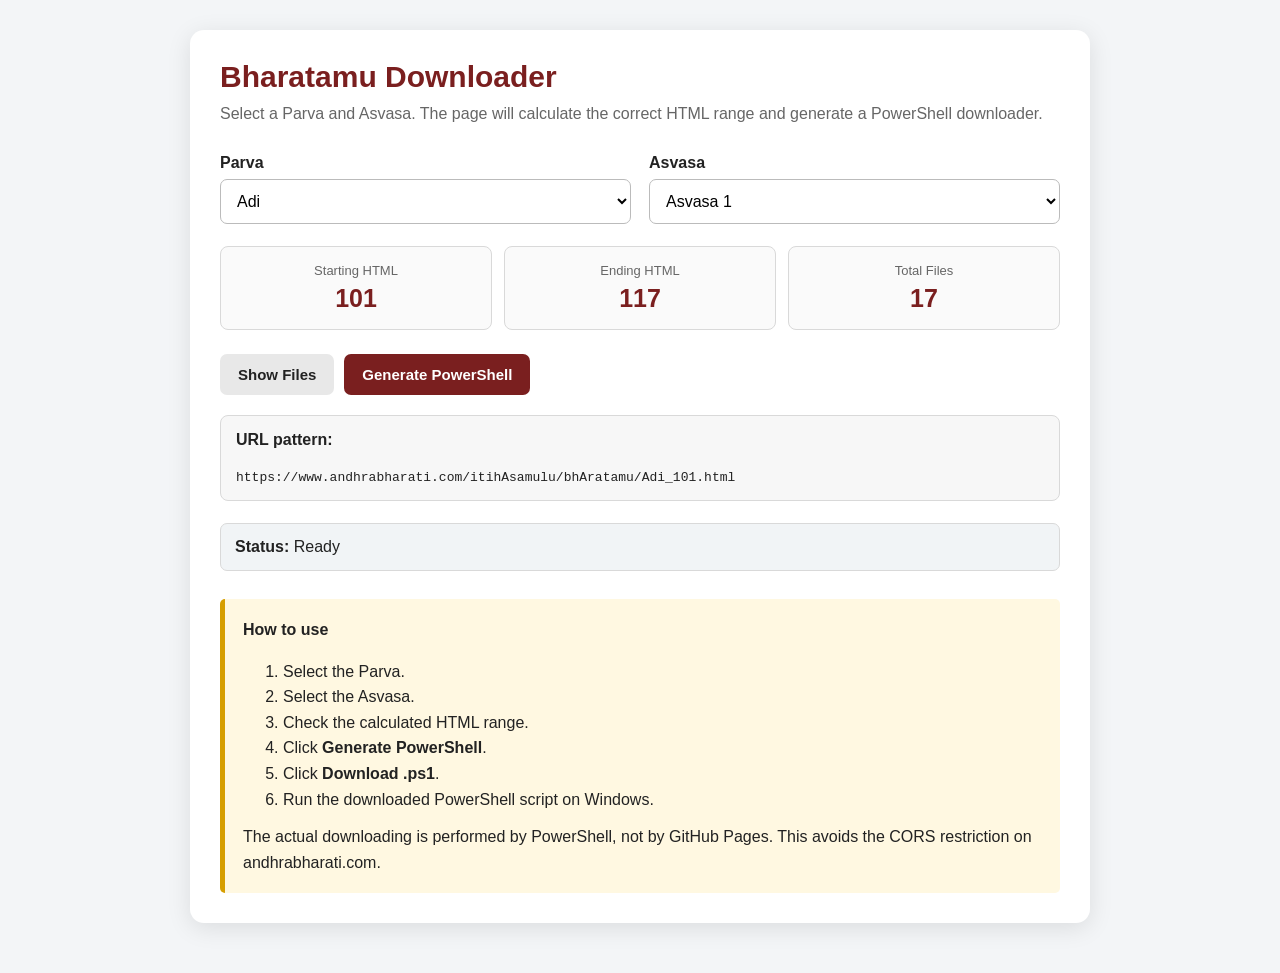
<file: padyam-extractor.html>
<!DOCTYPE html>
<html lang="en">
<head>
<meta charset="UTF-8">
<meta name="viewport" content="width=device-width, initial-scale=1.0">

<title>Bharatamu Downloader</title>

<style>
    :root {
        --maroon: #7a1f1f;
        --maroon-dark: #5c1515;
        --gold: #d69e00;
        --bg: #f3f5f7;
        --border: #d9d9d9;
        --green: #237a3b;
        --red: #a40000;
    }

    * {
        box-sizing: border-box;
    }

    body {
        margin: 0;
        padding: 30px 15px 50px;
        font-family:
            Arial,
            Helvetica,
            sans-serif;
        background: var(--bg);
        color: #222;
    }

    .container {
        width: 100%;
        max-width: 900px;
        margin: auto;
        background: #fff;
        padding: 30px;
        border-radius: 14px;
        box-shadow: 0 5px 25px rgba(0,0,0,.10);
    }

    h1 {
        margin: 0;
        color: var(--maroon);
        font-size: 30px;
    }

    .subtitle {
        margin-top: 8px;
        margin-bottom: 28px;
        color: #666;
        line-height: 1.5;
    }

    .section {
        margin-top: 25px;
    }

    .form-grid {
        display: grid;
        grid-template-columns: 1fr 1fr;
        gap: 18px;
    }

    label {
        display: block;
        margin-bottom: 7px;
        font-weight: bold;
    }

    select {
        width: 100%;
        padding: 12px;
        border: 1px solid #bbb;
        border-radius: 7px;
        background: white;
        font-size: 16px;
    }

    .summary {
        display: grid;
        grid-template-columns: repeat(3, 1fr);
        gap: 12px;
        margin-top: 22px;
    }

    .summary-box {
        padding: 16px;
        text-align: center;
        background: #fafafa;
        border: 1px solid var(--border);
        border-radius: 8px;
    }

    .summary-label {
        font-size: 13px;
        color: #666;
    }

    .summary-value {
        margin-top: 6px;
        font-size: 25px;
        font-weight: bold;
        color: var(--maroon);
    }

    .buttons {
        display: flex;
        flex-wrap: wrap;
        gap: 10px;
        margin-top: 24px;
    }

    button {
        padding: 12px 18px;
        border: 0;
        border-radius: 7px;
        font-size: 15px;
        cursor: pointer;
        font-weight: 600;
    }

    button:hover {
        filter: brightness(.95);
    }

    .primary {
        background: var(--maroon);
        color: white;
    }

    .primary:hover {
        background: var(--maroon-dark);
    }

    .secondary {
        background: #e8e8e8;
        color: #222;
    }

    .green {
        background: var(--green);
        color: white;
    }

    .file-list {
        display: none;
        margin-top: 20px;
        max-height: 350px;
        overflow-y: auto;
        border: 1px solid var(--border);
        border-radius: 7px;
    }

    .file-item {
        padding: 8px 12px;
        border-bottom: 1px solid #eee;
        font-family: Consolas, monospace;
        font-size: 14px;
    }

    .file-item:last-child {
        border-bottom: 0;
    }

    .url-preview {
        margin-top: 20px;
        padding: 15px;
        background: #f7f7f7;
        border: 1px solid var(--border);
        border-radius: 8px;
        overflow-x: auto;
    }

    .url-preview code {
        font-family: Consolas, monospace;
        font-size: 13px;
        word-break: break-all;
    }

    .instructions {
        margin-top: 28px;
        padding: 18px;
        background: #fff8e1;
        border-left: 5px solid var(--gold);
        border-radius: 5px;
        line-height: 1.6;
    }

    .instructions ol {
        margin-bottom: 0;
    }

    .status {
        margin-top: 22px;
        padding: 14px;
        background: #f1f4f6;
        border: 1px solid var(--border);
        border-radius: 7px;
    }

    .powershell-area {
        display: none;
        margin-top: 22px;
    }

    .powershell-area textarea {
        width: 100%;
        height: 350px;
        resize: vertical;
        padding: 14px;
        border: 1px solid #bbb;
        border-radius: 7px;
        background: #171717;
        color: #f0f0f0;
        font-family: Consolas, "Courier New", monospace;
        font-size: 13px;
        line-height: 1.45;
    }

    .small {
        margin-top: 7px;
        color: #666;
        font-size: 13px;
    }

    @media (max-width: 650px) {
        body {
            padding: 15px 8px;
        }

        .container {
            padding: 20px;
        }

        .form-grid,
        .summary {
            grid-template-columns: 1fr;
        }

        h1 {
            font-size: 25px;
        }
    }
</style>
</head>

<body>

<div class="container">

    <h1>Bharatamu Downloader</h1>

    <div class="subtitle">
        Select a Parva and Asvasa. The page will calculate the correct
        HTML range and generate a PowerShell downloader.
    </div>


    <!-- =====================================================
         Selection
         ===================================================== -->

    <div class="form-grid">

        <div>
            <label for="parva">Parva</label>
            <select id="parva"></select>
        </div>

        <div>
            <label for="asvasa">Asvasa</label>
            <select id="asvasa"></select>
        </div>

    </div>


    <!-- =====================================================
         Summary
         ===================================================== -->

    <div class="summary">

        <div class="summary-box">
            <div class="summary-label">
                Starting HTML
            </div>

            <div class="summary-value" id="startNumber">
                -
            </div>
        </div>

        <div class="summary-box">
            <div class="summary-label">
                Ending HTML
            </div>

            <div class="summary-value" id="endNumber">
                -
            </div>
        </div>

        <div class="summary-box">
            <div class="summary-label">
                Total Files
            </div>

            <div class="summary-value" id="fileCount">
                -
            </div>
        </div>

    </div>


    <!-- =====================================================
         Buttons
         ===================================================== -->

    <div class="buttons">

        <button
            class="secondary"
            id="showFilesButton">
            Show Files
        </button>

        <button
            class="primary"
            id="generateButton">
            Generate PowerShell
        </button>

        <button
            class="green"
            id="downloadScriptButton"
            style="display:none;">
            Download .ps1
        </button>

    </div>


    <!-- =====================================================
         File list
         ===================================================== -->

    <div
        id="fileList"
        class="file-list">
    </div>


    <!-- =====================================================
         URL preview
         ===================================================== -->

    <div class="url-preview">

        <strong>URL pattern:</strong>

        <br><br>

        <code id="urlPreview">
            -
        </code>

    </div>


    <!-- =====================================================
         Status
         ===================================================== -->

    <div class="status">

        <strong>Status:</strong>

        <span id="statusText">
            Ready
        </span>

    </div>


    <!-- =====================================================
         PowerShell preview
         ===================================================== -->

    <div
        class="powershell-area"
        id="powershellArea">

        <strong>
            Generated PowerShell
        </strong>

        <div class="small">
            You can inspect the script before downloading it.
        </div>

        <br>

        <textarea
            id="powershellCode"
            readonly></textarea>

    </div>


    <!-- =====================================================
         Instructions
         ===================================================== -->

    <div class="instructions">

        <strong>How to use</strong>

        <ol>
            <li>Select the Parva.</li>
            <li>Select the Asvasa.</li>
            <li>Check the calculated HTML range.</li>
            <li>Click <strong>Generate PowerShell</strong>.</li>
            <li>Click <strong>Download .ps1</strong>.</li>
            <li>Run the downloaded PowerShell script on Windows.</li>
        </ol>

        <div style="margin-top:12px;">
            The actual downloading is performed by PowerShell,
            not by GitHub Pages. This avoids the CORS restriction
            on andhrabharati.com.
        </div>

    </div>

</div>


<script>

/*
=============================================================
BHARATAMU MATRIX
=============================================================

Each value is the LAST HTML number for that
Parva / Asvasa.

The starting number is calculated:

    start = Asvasa * 100 + 1

Example:

    Adi / Asvasa 3

    start = 301
    end   = 323
=============================================================
*/

const matrix = {

    "Adi": {
        1: 117,
        2: 222,
        3: 323,
        4: 429,
        5: 531,
        6: 636,
        7: 734,
        8: 830
    },

    "sabhA": {
        1: 140,
        2: 219
    },

    "AraNya": {
        1: 122,
        2: 218,
        3: 327,
        4: 421,
        5: 530,
        6: 624,
        7: 724
    },

    "virATa": {
        1: 116,
        2: 222,
        3: 313,
        4: 416,
        5: 521
    },

    "udyOga": {
        1: 118,
        2: 216,
        3: 321,
        4: 423
    },

    "bhIShma": {
        1: 117,
        2: 221,
        3: 323
    },

    "drONa": {
        1: 119,
        2: 223,
        3: 319,
        4: 417,
        5: 526
    },

    "karNa": {
        1: 119,
        2: 224,
        3: 323
    },

    "Salya": {
        1: 121,
        2: 226
    },

    "sauptika": {
        1: 114,
        2: 210
    },

    "strI": {
        1: 111,
        2: 211
    },

    "SAMti": {
        1: 124,
        2: 227,
        3: 335,
        4: 424,
        5: 536,
        6: 632
    },

    "AnuSAsanika": {
        1: 123,
        2: 226,
        3: 318,
        4: 435
    },

    "aSvamEdha": {
        1: 114,
        2: 211,
        3: 316,
        4: 422
    },

    "ASramavAsa": {
        1: 113,
        2: 214
    },

    "mausala": {
        1: 123
    },

    "mahAprasthAnika": {
        1: 107
    },

    "svargArOhaNa": {
        1: 110
    }
};


/*
=============================================================
ELEMENTS
=============================================================
*/

const parvaSelect =
    document.getElementById("parva");

const asvasaSelect =
    document.getElementById("asvasa");

const startNumber =
    document.getElementById("startNumber");

const endNumber =
    document.getElementById("endNumber");

const fileCount =
    document.getElementById("fileCount");

const showFilesButton =
    document.getElementById("showFilesButton");

const generateButton =
    document.getElementById("generateButton");

const downloadScriptButton =
    document.getElementById("downloadScriptButton");

const fileList =
    document.getElementById("fileList");

const urlPreview =
    document.getElementById("urlPreview");

const statusText =
    document.getElementById("statusText");

const powershellArea =
    document.getElementById("powershellArea");

const powershellCode =
    document.getElementById("powershellCode");


let generatedScript = "";


/*
=============================================================
POPULATE PARVA
=============================================================
*/

function populateParvas() {

    parvaSelect.innerHTML = "";

    Object.keys(matrix).forEach(parva => {

        const option =
            document.createElement("option");

        option.value = parva;
        option.textContent = parva;

        parvaSelect.appendChild(option);
    });
}


/*
=============================================================
POPULATE ASVASA
=============================================================
*/

function populateAsvasas() {

    const parva =
        parvaSelect.value;

    asvasaSelect.innerHTML = "";

    const entries =
        matrix[parva];

    Object.keys(entries)
        .sort((a, b) => Number(a) - Number(b))
        .forEach(number => {

            const option =
                document.createElement("option");

            option.value = number;

            option.textContent =
                "Asvasa " + number;

            asvasaSelect.appendChild(option);
        });

    updateSummary();
}


/*
=============================================================
GET RANGE
=============================================================
*/

function getRange() {

    const parva =
        parvaSelect.value;

    const asvasa =
        Number(asvasaSelect.value);

    const start =
        asvasa * 100 + 1;

    const end =
        matrix[parva][asvasa];

    return {
        parva,
        asvasa,
        start,
        end,
        count: end - start + 1
    };
}


/*
=============================================================
GET URL
=============================================================
*/

function getUrl(parva, number) {

    return (
        "https://www.andhrabharati.com/" +
        "itihAsamulu/bhAratamu/" +
        parva + "_" + number + ".html"
    );
}


/*
=============================================================
GET FILENAME
=============================================================
*/

function getFilename(parva, number) {

    return parva + "_" + number + ".html";
}


/*
=============================================================
UPDATE SUMMARY
=============================================================
*/

function updateSummary() {

    const range =
        getRange();

    startNumber.textContent =
        range.start;

    endNumber.textContent =
        range.end;

    fileCount.textContent =
        range.count;

    urlPreview.textContent =
        getUrl(range.parva, range.start);

    fileList.style.display =
        "none";

    powershellArea.style.display =
        "none";

    downloadScriptButton.style.display =
        "none";

    statusText.textContent =
        "Ready";

    generatedScript = "";
}


/*
=============================================================
SHOW FILES
=============================================================
*/

function showFiles() {

    const range =
        getRange();

    fileList.innerHTML = "";

    for (
        let number = range.start;
        number <= range.end;
        number++
    ) {

        const div =
            document.createElement("div");

        div.className =
            "file-item";

        div.textContent =
            getFilename(range.parva, number);

        fileList.appendChild(div);
    }

    fileList.style.display =
        "block";

    statusText.textContent =
        `${range.count} file(s) listed.`;
}


/*
=============================================================
ESCAPE POWERSHELL SINGLE-QUOTED STRING
=============================================================

PowerShell strings are enclosed with single quotes.

A single quote inside a PowerShell single-quoted
string is represented by two single quotes.
=============================================================
*/

function psQuote(value) {

    return "'" +
        String(value).replace(/'/g, "''") +
        "'";
}


/*
=============================================================
GENERATE POWERSHELL
=============================================================
*/

function generatePowerShell() {

    const range =
        getRange();

    const folderName =
        range.parva +
        "_Asvasa_" +
        range.asvasa;

    const lines = [];

    lines.push(
        "# ====================================================="
    );

    lines.push(
        "# Bharatamu Downloader"
    );

    lines.push(
        `# Parva   : ${range.parva}`
    );

    lines.push(
        `# Asvasa  : ${range.asvasa}`
    );

    lines.push(
        `# Range   : ${range.start} - ${range.end}`
    );

    lines.push(
        `# Files   : ${range.count}`
    );

    lines.push(
        "# ====================================================="
    );

    lines.push("");

    lines.push(
        "$ErrorActionPreference = 'Continue'"
    );

    lines.push("");

    lines.push(
        `$folder = ${psQuote(folderName)}`
    );

    lines.push("");

    lines.push(
        "New-Item -ItemType Directory -Force -Path $folder | Out-Null"
    );

    lines.push("");

    lines.push(
        "Set-Location $folder"
    );

    lines.push("");

    lines.push(
        "$success = @()"
    );

    lines.push(
        "$failed = @()"
    );

    lines.push("");

    lines.push(
        `Write-Host "Parva: ${range.parva}"`
    );

    lines.push(
        `Write-Host "Asvasa: ${range.asvasa}"`
    );

    lines.push(
        `Write-Host "Range: ${range.start} - ${range.end}"`
    );

    lines.push(
        `Write-Host "Total files: ${range.count}"`
    );

    lines.push("");

    lines.push(
        `for ($i = ${range.start}; $i -le ${range.end}; $i++) {`
    );

    lines.push("");

    lines.push(
        `    $url = "https://www.andhrabharati.com/itihAsamulu/bhAratamu/${range.parva}_$i.html"`
    );

    lines.push(
        `    $out = "${range.parva}_$i.html"`
    );

    lines.push("");

    lines.push(
        '    Write-Host "Downloading $out" -ForegroundColor Cyan'
    );

    lines.push("");

    lines.push(
        "    try {"
    );

    lines.push("");

    lines.push(
        '        Invoke-WebRequest `'
    );

    lines.push(
        '            -Uri $url `'
    );

    lines.push(
        '            -OutFile $out `'
    );

    lines.push(
        '            -UserAgent "Mozilla/5.0 (Windows NT 10.0; Win64; x64)" `'
    );

    lines.push(
        '            -UseBasicParsing'
    );

    lines.push("");

    lines.push(
        '        Write-Host "Downloaded $out" -ForegroundColor Green'
    );

    lines.push(
        "        $success += $out"
    );

    lines.push("");

    lines.push(
        "    }"
    );

    lines.push(
        "    catch {"
    );

    lines.push("");

    lines.push(
        '        Write-Host "FAILED $out" -ForegroundColor Red'
    );

    lines.push(
        '        Write-Host $_ -ForegroundColor Red'
    );

    lines.push(
        "        $failed += $out"
    );

    lines.push("");

    lines.push(
        "    }"
    );

    lines.push("");

    lines.push(
        "    Start-Sleep -Seconds 1"
    );

    lines.push("}");

    lines.push("");

    lines.push(
        'Write-Host ""'
    );

    lines.push(
        'Write-Host "====================================================="'
    );

    lines.push(
        'Write-Host "DOWNLOAD SUMMARY"'
    );

    lines.push(
        'Write-Host "====================================================="'
    );

    lines.push("");

    lines.push(
        'Write-Host ("Successful: " + $success.Count) -ForegroundColor Green'
    );

    lines.push(
        'Write-Host ("Failed:     " + $failed.Count) -ForegroundColor Red'
    );

    lines.push("");

    lines.push(
        "if ($failed.Count -gt 0) {"
    );

    lines.push(
        '    Write-Host ""'
    );

    lines.push(
        '    Write-Host "Failed files:" -ForegroundColor Red'
    );

    lines.push("");

    lines.push(
        "    $failed | ForEach-Object {"
    );

    lines.push(
        '        Write-Host ("  " + $_) -ForegroundColor Red'
    );

    lines.push(
        "    }"
    );

    lines.push("}");

    lines.push("");

    lines.push(
        'Write-Host ""'
    );

    lines.push(
        'Write-Host "Output folder:" -ForegroundColor Yellow'
    );

    lines.push(
        'Write-Host (Get-Location).Path -ForegroundColor Yellow'
    );

    lines.push("");

    lines.push(
        'Write-Host ""'
    );

    lines.push(
        'Write-Host "Finished." -ForegroundColor Cyan'
    );

    generatedScript =
        lines.join("\n");

    powershellCode.value =
        generatedScript;

    powershellArea.style.display =
        "block";

    downloadScriptButton.style.display =
        "inline-block";

    statusText.textContent =
        "PowerShell script generated.";

    powershellArea.scrollIntoView({
        behavior: "smooth",
        block: "start"
    });
}


/*
=============================================================
DOWNLOAD .PS1
=============================================================
*/

function downloadPowerShell() {

    if (!generatedScript) {
        return;
    }

    const range =
        getRange();

    const filename =
        "download_" +
        range.parva +
        "_Asvasa_" +
        range.asvasa +
        ".ps1";

    const blob =
        new Blob(
            [generatedScript],
            {
                type:
                    "text/plain;charset=utf-8"
            }
        );

    const url =
        URL.createObjectURL(blob);

    const link =
        document.createElement("a");

    link.href =
        url;

    link.download =
        filename;

    document.body.appendChild(link);

    link.click();

    link.remove();

    URL.revokeObjectURL(url);

    statusText.textContent =
        `Saved ${filename}`;
}


/*
=============================================================
EVENTS
=============================================================
*/

parvaSelect.addEventListener(
    "change",
    populateAsvasas
);

asvasaSelect.addEventListener(
    "change",
    updateSummary
);

showFilesButton.addEventListener(
    "click",
    showFiles
);

generateButton.addEventListener(
    "click",
    generatePowerShell
);

downloadScriptButton.addEventListener(
    "click",
    downloadPowerShell
);


/*
=============================================================
INITIALIZE
=============================================================
*/

populateParvas();

populateAsvasas();

</script>

</body>
</html>
</file>
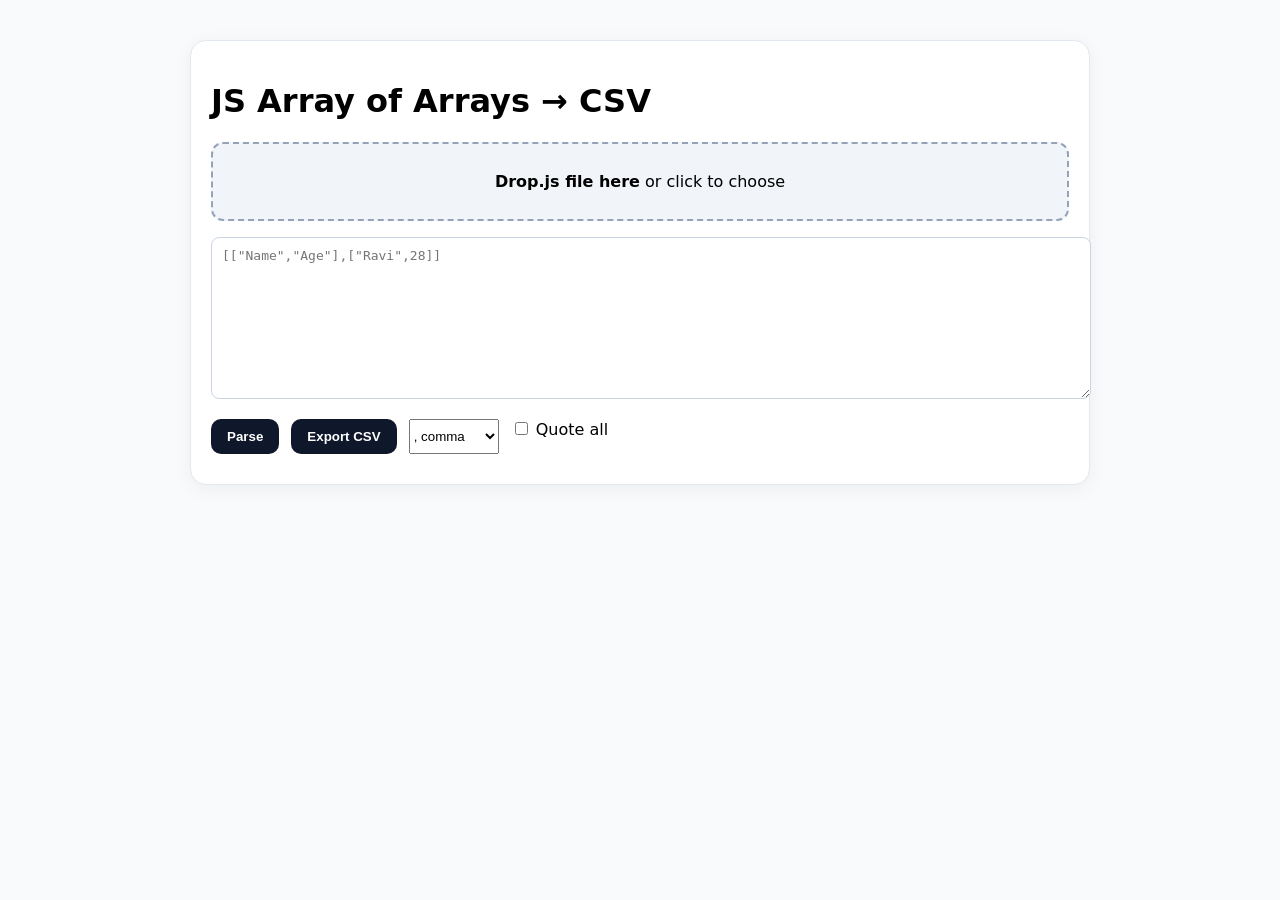
<file: arrayEdit/js2csv.html>
<!DOCTYPE html>
<html lang="en">
<head>
<meta charset="UTF-8">
<meta name="viewport" content="width=device-width, initial-scale=1.0">
<title>JS Array to CSV Exporter</title>
<style>
  body{font-family:system-ui;max-width:900px;margin:40px auto;padding:0 20px;background:#f8fafc}
 .card{background:#fff;border:1px solid #e2e8f0;border-radius:16px;padding:20px;box-shadow:0 4px 20px rgba(0,0,0,.05)}
 .drop{border:2px dashed #94a3b8;border-radius:12px;padding:28px;text-align:center;background:#f1f5f9;cursor:pointer}
 .drop.dragover{background:#e0f2fe;border-color:#0ea5e9}
  textarea{width:100%;min-height:140px;font-family:monospace;font-size:13px;border:1px solid #cbd5e1;border-radius:8px;padding:10px}
  button{background:#0f172a;color:#fff;border:0;padding:10px 16px;border-radius:10px;cursor:pointer;font-weight:600}
  button.secondary{background:#e2e8f0;color:#0f172a}
  table{width:100%;border-collapse:collapse;margin-top:12px;font-size:13px;display:block;overflow:auto;max-height:360px}
  th,td{border:1px solid #e2e8f0;padding:6px 8px} th{background:#f1f5f9;position:sticky;top:0}
</style>
</head>
<body>
<div class="card">
  <h1>JS Array of Arrays → CSV</h1>
  <div id="drop" class="drop"><strong>Drop.js file here</strong> or click to choose</div>
  <input type="file" id="fileInput" accept=".js,.txt,.json" style="display:none">
  <div style="margin:16px 0"><textarea id="jsInput" placeholder='[[&quot;Name&quot;,&quot;Age&quot;],[&quot;Ravi&quot;,28]]'></textarea></div>
  <div style="display:flex;gap:12px">
    <button id="parseBtn">Parse</button>
    <button id="exportBtn" disabled>Export CSV</button>
    <select id="delim"><option value=",">, comma</option><option value=";">; semicolon</option><option value="&#9;">TAB</option></select>
    <label><input type="checkbox" id="quoteAll"> Quote all</label>
  </div>
  <div id="status" style="margin:10px 0;color:#64748b"></div>
  <div id="preview"></div>
</div>
<script>
let currentData=null;
const fileInput=document.getElementById('fileInput'),drop=document.getElementById('drop'),jsInput=document.getElementById('jsInput');
drop.onclick=()=>fileInput.click();
drop.ondragover=e=>{e.preventDefault();drop.classList.add('dragover')};
drop.ondragleave=()=>drop.classList.remove('dragover');
drop.ondrop=e=>{e.preventDefault();drop.classList.remove('dragover');if(e.dataTransfer.files[0])handleFile(e.dataTransfer.files[0])};
fileInput.onchange=e=>handleFile(e.target.files[0]);
function handleFile(f){const r=new FileReader();r.onload=()=>{jsInput.value=r.result;parse()};r.readAsText(f)}
document.getElementById('parseBtn').onclick=parse;
function parse(){
 try{
  let s=jsInput.value.trim().replace(/^(export\s+default\s+)/,'').replace(/^(module\.exports\s*=\s*)/,'').replace(/^(const|let|var)\s+\w+\s*=\s*/,'').replace(/;\s*$/,'');
  const a=s.indexOf('['),b=s.lastIndexOf(']'); if(a==-1)throw Error('No array found');
  currentData=Function('"use strict";return ('+s.slice(a,b+1)+')')();
  document.getElementById('status').textContent=`Parsed ${currentData.length} rows`;
  let html='<table><tr>';for(let c=0;c<Math.max(...currentData.map(r=>r.length));c++)html+=`<th>Col ${c+1}</th>`;html+='</tr>';
  currentData.slice(0,100).forEach(r=>{html+='<tr>';r.forEach(v=>html+=`<td>${String(v??'').replace(/</g,'&lt;')}</td>`);html+='</tr>'});
  html+='</table>';document.getElementById('preview').innerHTML=html;
  document.getElementById('exportBtn').disabled=false;
 }catch(e){document.getElementById('status').textContent='Error: '+e.message;document.getElementById('status').style.color='#dc2626'}
}
document.getElementById('exportBtn').onclick=()=>{
 const delim=document.getElementById('delim').value,quoteAll=document.getElementById('quoteAll').checked;
 const csv=currentData.map(r=>r.map(c=>{let s=String(c??'');const q=quoteAll||s.includes('"')||s.includes(delim)||s.includes('\n');return q?'"'+s.replace(/"/g,'""')+'"':s}).join(delim)).join('\r\n');
 const blob=new Blob([csv],{type:'text/csv'}),url=URL.createObjectURL(blob);const a=document.createElement('a');a.href=url;a.download='export.csv';a.click();URL.revokeObjectURL(url);
};
</script>
</body>
</html>
</file>
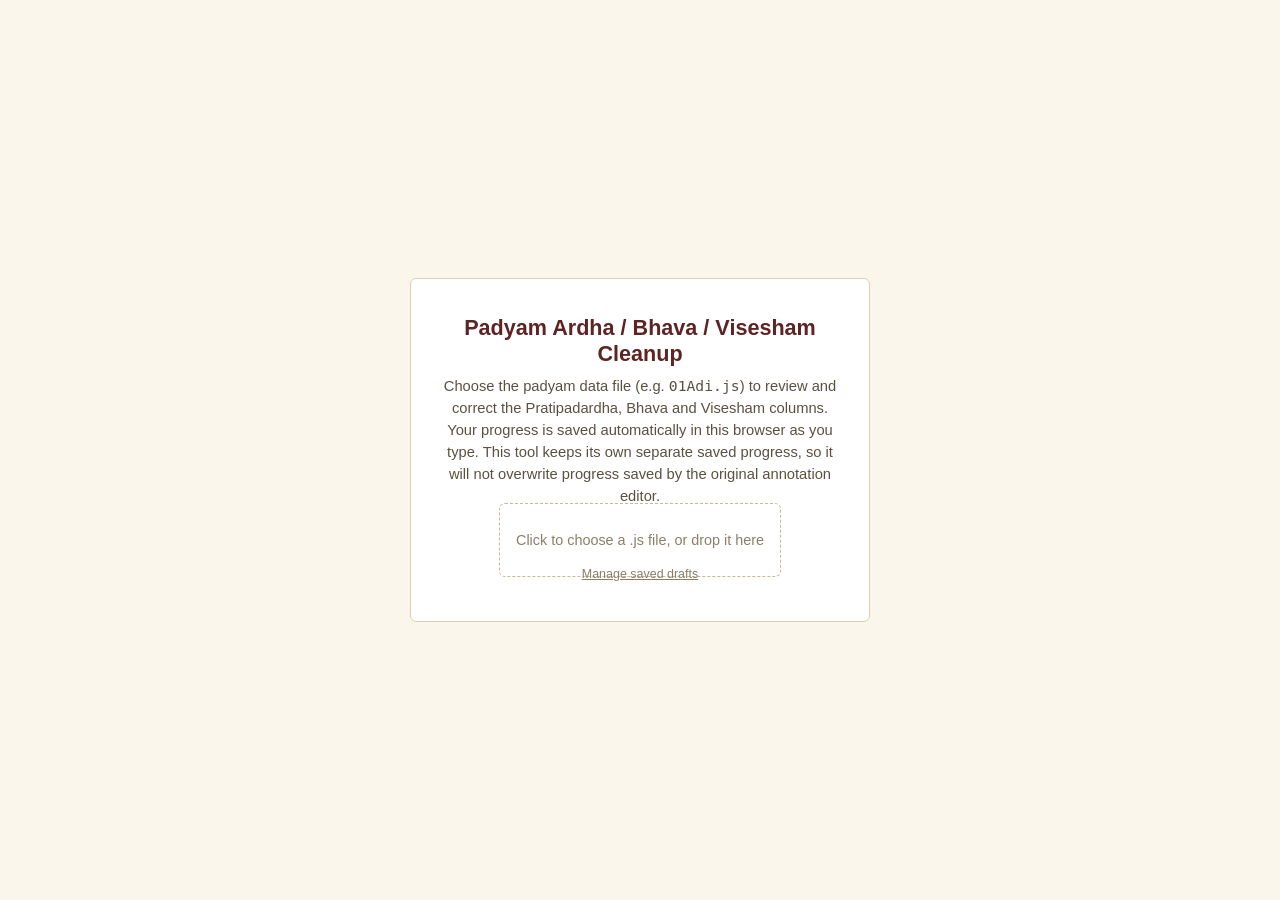
<file: arrayEdit/padyam-cleanup-editor.html>
<!DOCTYPE html>
<html lang="en">
<head>
<meta charset="UTF-8">
<meta name="viewport" content="width=device-width, initial-scale=1.0">
<title>Padyam Ardha / Bhava / Visesham Cleanup Editor</title>
<link rel="preconnect" href="https://fonts.googleapis.com">
<link rel="preconnect" href="https://fonts.gstatic.com" crossorigin>
<link href="https://fonts.googleapis.com/css2?family=Mandali&display=swap" rel="stylesheet">
<style>
  :root{
    --paper:#FBF6EC;
    --paper-raised:#FFFFFF;
    --ink:#2A2118;
    --ink-soft:#5B5040;
    --maroon:#7A2E2E;
    --maroon-dark:#5E2323;
    --olive:#6B6B45;
    --line:#DED0AE;
    --field-border:#C9B896;
    --field-focus:#7A2E2E;
    --muted:#8A7F68;
    --danger:#A33;
  }
  *{box-sizing:border-box;}
  html,body{height:100%;}
  body{
    margin:0;
    background:var(--paper);
    color:var(--ink);
    font-family:-apple-system,"Segoe UI",Roboto,"Noto Sans Telugu",sans-serif;
    display:flex;
    flex-direction:column;
    min-height:100vh;
  }
  .telugu, .padyam-text, .field-input{
    font-family:"Mandali","Noto Serif Telugu","Noto Serif",Georgia,"Noto Sans Telugu",serif;
  }

  /* ---------- Load screen ---------- */
  #loadScreen{
    flex:1;
    display:flex;
    align-items:center;
    justify-content:center;
    padding:24px;
  }
  .load-card{
    max-width:460px;
    width:100%;
    background:var(--paper-raised);
    border:1px solid var(--line);
    border-radius:6px;
    padding:36px 32px;
    text-align:center;
  }
  .load-card h1{
    font-size:1.35rem;
    margin:0 0 8px;
    color:var(--maroon-dark);
    font-weight:600;
  }
  .load-card p{
    color:var(--ink-soft);
    font-size:0.92rem;
    line-height:1.5;
    margin:0 0 24px;
  }
  .file-drop{
    border:1.5px dashed var(--field-border);
    border-radius:6px;
    padding:28px 16px;
    cursor:pointer;
    color:var(--muted);
    font-size:0.9rem;
    transition:border-color .15s, background .15s;
  }
  .file-drop:hover, .file-drop.dragover{
    border-color:var(--maroon);
    background:#FFFBF2;
  }
  .file-drop input{display:none;}
  #loadError{
    color:var(--danger);
    font-size:0.85rem;
    margin-top:16px;
    display:none;
  }

  /* ---------- Resume modal ---------- */
  .overlay{
    position:fixed; inset:0;
    background:rgba(42,33,24,0.45);
    display:none;
    align-items:center;
    justify-content:center;
    z-index:50;
    padding:20px;
  }
  .overlay.show{display:flex;}
  .modal{
    background:var(--paper-raised);
    border-radius:6px;
    max-width:420px;
    width:100%;
    padding:28px;
    border:1px solid var(--line);
  }
  .modal h2{
    margin:0 0 10px;
    font-size:1.1rem;
    color:var(--maroon-dark);
  }
  .modal p{
    font-size:0.9rem;
    color:var(--ink-soft);
    line-height:1.5;
    margin:0 0 20px;
  }
  .modal-actions{
    display:flex;
    gap:10px;
    justify-content:flex-end;
  }
  .modal-wide{max-width:560px;}
  .manage-intro{font-size:0.85rem; color:var(--ink-soft); line-height:1.5; margin:0 0 14px; text-align:left;}
  .manage-list{max-height:340px; overflow-y:auto; text-align:left; border-top:1px solid var(--line);}
  .manage-row{
    display:flex;
    justify-content:space-between;
    align-items:center;
    gap:12px;
    padding:10px 2px;
    border-bottom:1px solid var(--line);
  }
  .manage-row-name{font-weight:600; font-size:0.9rem; word-break:break-all;}
  .manage-row-meta{font-size:0.76rem; color:var(--muted); margin-top:2px;}
  .manage-row-current{color:var(--olive); font-weight:600;}
  .manage-empty{font-size:0.85rem; color:var(--muted); padding:14px 2px; text-align:left;}
  .manage-total{font-size:0.8rem; color:var(--ink-soft); margin:10px 0 0; text-align:left;}
  .manage-link{font-size:0.78rem; margin-top:14px; display:inline-block;}

  /* ---------- Buttons ---------- */
  button{
    font-family:inherit;
    font-size:0.88rem;
    border-radius:5px;
    border:1px solid transparent;
    padding:9px 18px;
    cursor:pointer;
    transition:background .15s, opacity .15s, border-color .15s;
  }
  button:disabled{opacity:0.4; cursor:not-allowed;}
  .btn-primary{background:var(--maroon); color:#fff;}
  .btn-primary:hover:not(:disabled){background:var(--maroon-dark);}
  .btn-secondary{background:transparent; color:var(--ink); border-color:var(--field-border);}
  .btn-secondary:hover:not(:disabled){border-color:var(--maroon); color:var(--maroon-dark);}
  .btn-ghost{background:transparent; color:var(--muted); border:none; text-decoration:underline; padding:4px 6px;}

  /* ---------- Editor shell ---------- */
  #editor{display:none; flex:1; flex-direction:column; min-height:100vh;}
  #editor.show{display:flex;}

  .topbar{
    position:sticky; top:0; z-index:10;
    background:var(--paper-raised);
    border-bottom:1px solid var(--line);
    padding:12px 20px;
  }
  .topbar-row1{
    display:flex;
    justify-content:space-between;
    align-items:baseline;
    gap:12px;
    max-width:900px;
    margin:0 auto;
  }
  .location-fields{
    display:flex;
    flex-wrap:wrap;
    gap:6px 16px;
    font-size:0.85rem;
    color:var(--ink-soft);
  }
  .location-fields b{color:var(--ink); font-weight:600;}
  .file-name-tag{font-size:0.78rem; color:var(--muted);}
  .change-file-link{font-size:0.78rem;}

  .progress-bar{
    max-width:900px;
    margin:8px auto 0;
    display:flex;
    align-items:center;
    gap:10px;
    font-size:0.82rem;
    color:var(--muted);
  }
  .progress-bar input[type="number"]{
    width:64px;
    padding:3px 6px;
    border:1px solid var(--field-border);
    border-radius:4px;
    font-size:0.82rem;
    text-align:center;
  }
  .progress-track{
    flex:1;
    height:4px;
    background:var(--line);
    border-radius:2px;
    overflow:hidden;
  }
  .progress-fill{height:100%; background:var(--maroon); width:0%;}

  /* ---------- Main content: fills remaining space so tabs get full working room ---------- */
  .content{
    flex:1;
    max-width:900px;
    width:100%;
    margin:0 auto;
    padding:16px 20px 12px;
    display:flex;
    flex-direction:column;
    min-height:0; /* allow children to shrink/grow within flex parent */
  }

  .readonly-block{
    background:var(--paper-raised);
    border:1px solid var(--line);
    border-radius:6px;
    padding:10px 16px;
    margin-bottom:14px;
    flex-shrink:0;
    display:flex;
    align-items:baseline;
    gap:14px;
  }
  .padyam-meta{
    font-size:0.78rem;
    color:var(--olive);
    font-weight:600;
    white-space:nowrap;
    flex-shrink:0;
  }
  /* padyamText limited to a single row: no wrapping, horizontal scroll if long */
  .padyam-text{
    font-size:1.02rem;
    line-height:1.5;
    white-space:nowrap;
    overflow-x:auto;
    overflow-y:hidden;
    color:var(--ink);
    flex:1;
    min-width:0;
  }

  /* ---------- Tabs ---------- */
  .tabs{
    display:flex;
    gap:4px;
    flex-shrink:0;
    margin-bottom:10px;
    border-bottom:1px solid var(--line);
  }
  .tab-btn{
    background:transparent;
    border:1px solid transparent;
    border-bottom:none;
    border-radius:6px 6px 0 0;
    padding:9px 18px;
    font-size:0.88rem;
    font-weight:600;
    color:var(--muted);
    cursor:pointer;
    position:relative;
    top:1px;
  }
  .tab-btn.active{
    color:var(--maroon-dark);
    background:var(--paper-raised);
    border-color:var(--line);
  }
  .tab-btn .tab-dot{
    display:inline-block;
    width:6px;
    height:6px;
    border-radius:50%;
    background:var(--olive);
    margin-left:6px;
    vertical-align:middle;
    opacity:0;
  }
  .tab-btn .tab-dot.has-text{opacity:1;}

  .skip-note{
    display:none;
    align-items:center;
    background:#F3EEDD;
    border:1px solid var(--line);
    border-left:4px solid var(--olive);
    border-radius:5px;
    padding:16px 18px;
    color:var(--ink-soft);
    font-size:0.92rem;
    line-height:1.6;
    flex:1;
  }
  .skip-note b{color:var(--maroon-dark);}

  .tab-panels{
    flex:1;
    min-height:0;
    display:flex;
    flex-direction:column;
  }
  .tab-panel{
    display:none;
    flex:1;
    min-height:0;
    flex-direction:column;
  }
  .tab-panel.active{display:flex;}
  .tab-panel label{
    display:block;
    font-size:0.8rem;
    font-weight:600;
    color:var(--maroon-dark);
    margin-bottom:6px;
    flex-shrink:0;
  }
  .field-input{
    flex:1;
    width:100%;
    min-height:120px;
    padding:14px 16px;
    border:1px solid var(--field-border);
    border-radius:5px;
    font-size:1.1rem;
    line-height:1.7;
    resize:none;
    background:var(--paper-raised);
    color:var(--ink);
  }
  .field-input:focus{
    outline:none;
    border-color:var(--field-focus);
    box-shadow:0 0 0 2px rgba(122,46,46,0.12);
  }

  .statusbar{
    max-width:900px;
    margin:0 auto;
    padding:0 20px 8px;
    font-size:0.76rem;
    color:var(--muted);
    text-align:center;
    flex-shrink:0;
  }
  .statusbar.saving{color:var(--olive);}

  .footer{
    position:sticky; bottom:0;
    background:var(--paper-raised);
    border-top:1px solid var(--line);
    padding:14px 20px;
    flex-shrink:0;
  }
  .footer-inner{
    max-width:900px;
    margin:0 auto;
    display:flex;
    justify-content:space-between;
    align-items:center;
    gap:10px;
  }
  .footer-inner .nav-buttons{display:flex; gap:8px;}

  @media (max-width:480px){
    .footer-inner{flex-wrap:wrap;}
    .readonly-block{flex-direction:column; align-items:stretch; gap:4px;}
    .tab-btn{padding:8px 12px; font-size:0.8rem;}
  }
</style>
</head>
<body>

  <!-- ============ LOAD SCREEN ============ -->
  <div id="loadScreen">
    <div class="load-card">
      <h1>Padyam Ardha / Bhava / Visesham Cleanup</h1>
      <p>Choose the padyam data file (e.g. <code>01Adi.js</code>) to review and correct the Pratipadardha, Bhava and Visesham columns. Your progress is saved automatically in this browser as you type. This tool keeps its own separate saved progress, so it will not overwrite progress saved by the original annotation editor.</p>
      <label class="file-drop" id="fileDrop">
        <span id="fileDropLabel">Click to choose a .js file, or drop it here</span>
        <input type="file" id="fileInput" accept=".js">
      </label>
      <div id="loadError"></div>
      <a href="#" class="manage-link btn-ghost" id="openManageFromLoad">Manage saved drafts</a>
    </div>
  </div>

  <!-- ============ MANAGE SAVED DRAFTS MODAL ============ -->
  <div class="overlay" id="manageOverlay">
    <div class="modal modal-wide">
      <h2>Saved drafts in this tool</h2>
      <p class="manage-intro">Stored in this browser's IndexedDB, separate from the original annotation editor. Delete a file once you've exported it and no longer need to reopen it here.</p>
      <div class="manage-list" id="manageList"></div>
      <div class="manage-total" id="manageTotal"></div>
      <div class="modal-actions">
        <button class="btn-secondary" id="closeManageBtn">Close</button>
      </div>
    </div>
  </div>

  <!-- ============ RESUME MODAL ============ -->
  <div class="overlay" id="resumeOverlay">
    <div class="modal">
      <h2>Unsaved progress found</h2>
      <p id="resumeText"></p>
      <div class="modal-actions">
        <button class="btn-secondary" id="startFreshBtn">Start from selected file</button>
        <button class="btn-primary" id="resumeBtn">Resume</button>
      </div>
    </div>
  </div>

  <!-- ============ EDITOR ============ -->
  <div id="editor">
    <div class="topbar">
      <div class="topbar-row1">
        <div class="location-fields" id="locationFields"></div>
        <div>
          <span class="file-name-tag" id="fileNameTag"></span>
          &nbsp;<a href="#" class="change-file-link btn-ghost" id="changeFileLink">Load different file</a>
          &nbsp;<a href="#" class="change-file-link btn-ghost" id="openManageFromEditor">Manage saved drafts</a>
        </div>
      </div>
      <div class="progress-bar">
        <span>Row</span>
        <input type="number" id="jumpInput" min="1">
        <span id="totalRowsLabel">/ 0</span>
        <div class="progress-track"><div class="progress-fill" id="progressFill"></div></div>
      </div>
    </div>

    <div class="content">
      <div class="readonly-block">
        <div class="padyam-meta" id="padyamMeta"></div>
        <div class="padyam-text telugu" id="padyamText"></div>
      </div>

      <div class="skip-note telugu" id="skipNote"></div>

      <div class="tabs" id="tabs">
        <button type="button" class="tab-btn active" data-tab="pratipadardha">Pratipadardha<span class="tab-dot" id="dotPrati"></span></button>
        <button type="button" class="tab-btn" data-tab="bhava">Bhava<span class="tab-dot" id="dotBhava"></span></button>
        <button type="button" class="tab-btn" data-tab="visesham">Visesham<span class="tab-dot" id="dotVisesham"></span></button>
      </div>

      <div class="tab-panels" id="tabPanels">
        <div class="tab-panel active" data-panel="pratipadardha">
          <label for="pratipadardhaInput">Pratipadardha</label>
          <textarea class="field-input telugu" id="pratipadardhaInput"></textarea>
        </div>
        <div class="tab-panel" data-panel="bhava">
          <label for="bhavaInput">Bhava</label>
          <textarea class="field-input telugu" id="bhavaInput"></textarea>
        </div>
        <div class="tab-panel" data-panel="visesham">
          <label for="visesbamInput">Visesham</label>
          <textarea class="field-input telugu" id="visesbamInput"></textarea>
        </div>
      </div>
    </div>

    <div class="statusbar" id="statusBar">&nbsp;</div>

    <div class="footer">
      <div class="footer-inner">
        <div class="nav-buttons">
          <button class="btn-secondary" id="prevBtn">Previous</button>
          <button class="btn-secondary" id="nextBtn">Next</button>
        </div>
        <button class="btn-primary" id="saveBtn">Save</button>
      </div>
    </div>
  </div>

<script>
(function(){
  "use strict";

  // ---------------- State ----------------
  var state = {
    varName: "",
    originalFileName: "",
    rows: [],          // each row normalized to 9 columns
    currentIndex: 0,
    lastExportedAt: null
  };
  var autosaveTimer = null;
  var pendingFile = null; // {name, parsedRows, varName} awaiting resume decision

  // ---------------- Helpers ----------------
  function deriveVarName(fileName){
    var base = fileName.replace(/\.[jJ][sS]$/, "");
    base = base.replace(/^\d+/, "");
    return base || "Data";
  }

  function stripModuleExports(text){
    return text.replace(
      /if\s*\(\s*typeof\s+module\s*!==\s*["']undefined["']\s*&&\s*module\.exports\s*\)\s*\{[\s\S]*?\}\s*;?/,
      ""
    );
  }

  function parseArrayFromText(text){
    var cleaned = stripModuleExports(text);
    var m = cleaned.match(/(?:const|let|var)\s+\w+\s*=\s*(\[[\s\S]*\])\s*;?\s*$/);
    if (!m) {
      throw new Error("Could not find an array declaration (const/let/var NAME = [ ... ];) in this file.");
    }
    var arr;
    try {
      arr = new Function('"use strict"; return ' + m[1] + ';')();
    } catch (e) {
      throw new Error("Found an array declaration but could not parse it as JavaScript: " + e.message);
    }
    if (!Array.isArray(arr)) throw new Error("The parsed data is not an array.");
    return arr;
  }

  function normalizeRow(row){
    var r = row.slice(0, 6);
    while (r.length < 6) r.push("");
    for (var i = 6; i < 9; i++) {
      r[i] = (row[i] !== undefined && row[i] !== null) ? String(row[i]) : "";
    }
    return r;
  }

  function cleanText(s){
    return String(s || "")
      .replace(/\r\n|\r|\n/g, " ")
      .replace(/\s+/g, " ")
      .trim();
  }

  // ---------------- OCR bracket-artifact cleanup ----------------
  // Tesseract's Telugu model sometimes misreads the subjoined-ర hook in
  // conjuncts (ప్ర/వ్ర/శ్ర/గ్ర/ధ్ర-type) as a literal "(", "[" or "|".
  // Applied only at Save/export, only to the 3 editable fields.
  function fixBracketArtifacts(text){
    if (!text) return text;
    var teluguRange = "\\u0C00-\\u0C7F";

    // (a) A bracket/pipe sitting directly between two Telugu letters with
    // no space is always spurious mid-word noise — strip it outright.
    var midWordRe = new RegExp("(?<=[" + teluguRange + "])[()\\[\\]|]+(?=[" + teluguRange + "])", "g");
    text = text.replace(midWordRe, "");

    // (b) For whatever "(" ")" "[" "]" remain, do proper stack-based
    // pair matching: nearest unclosed open matches nearest following
    // close of the same type. A bracket only survives if it has a real
    // match; unmatched opens AND unmatched closes are dropped.
    text = matchBracketsStackBased(text, "(", ")");
    text = matchBracketsStackBased(text, "[", "]");
    return text;
  }

  function matchBracketsStackBased(text, openChar, closeChar){
    var chars = text.split("");
    var stack = [];
    var remove = [];
    for (var i = 0; i < chars.length; i++) {
      if (chars[i] === openChar) {
        stack.push(i);
      } else if (chars[i] === closeChar) {
        if (stack.length > 0) {
          stack.pop(); // matched pair — keep both
        } else {
          remove.push(i); // unmatched close — drop
        }
      }
    }
    while (stack.length) remove.push(stack.pop()); // unmatched opens — drop
    if (!remove.length) return text;
    var removeSet = {};
    remove.forEach(function(i){ removeSet[i] = true; });
    var out = "";
    for (var j = 0; j < chars.length; j++) {
      if (!removeSet[j]) out += chars[j];
    }
    return out;
  }

  // ---------------- IndexedDB storage ----------------
  // Own database for this tool, kept entirely separate from the
  // original annotation editor's database — neither reads nor writes
  // the other's data, so progress here never overwrites progress there.
  var DB_NAME = "PadyamCleanupEditorDB";
  var STORE_NAME = "drafts";
  var dbPromise = null;

  function openDB(){
    if (dbPromise) return dbPromise;
    dbPromise = new Promise(function(resolve, reject){
      var req = indexedDB.open(DB_NAME, 1);
      req.onupgradeneeded = function(e){
        var db = e.target.result;
        if (!db.objectStoreNames.contains(STORE_NAME)) db.createObjectStore(STORE_NAME);
      };
      req.onsuccess = function(e){ resolve(e.target.result); };
      req.onerror = function(e){ reject(e.target.error); };
    });
    return dbPromise;
  }

  function idbGet(key){
    return openDB().then(function(db){
      return new Promise(function(resolve, reject){
        var tx = db.transaction(STORE_NAME, "readonly");
        var req = tx.objectStore(STORE_NAME).get(key);
        req.onsuccess = function(){ resolve(req.result || null); };
        req.onerror = function(){ reject(req.error); };
      });
    });
  }

  function idbSet(key, value){
    return openDB().then(function(db){
      return new Promise(function(resolve, reject){
        var tx = db.transaction(STORE_NAME, "readwrite");
        tx.objectStore(STORE_NAME).put(value, key);
        tx.oncomplete = function(){ resolve(); };
        tx.onerror = function(){ reject(tx.error); };
      });
    });
  }

  function idbDelete(key){
    return openDB().then(function(db){
      return new Promise(function(resolve, reject){
        var tx = db.transaction(STORE_NAME, "readwrite");
        tx.objectStore(STORE_NAME).delete(key);
        tx.oncomplete = function(){ resolve(); };
        tx.onerror = function(){ reject(tx.error); };
      });
    });
  }

  function idbListEntries(){
    return openDB().then(function(db){
      return new Promise(function(resolve, reject){
        var tx = db.transaction(STORE_NAME, "readonly");
        var store = tx.objectStore(STORE_NAME);
        var keysReq = store.getAllKeys();
        var valsReq = store.getAll();
        var keys, vals;
        function check(){
          if (keys && vals) resolve(keys.map(function(k, i){ return { key: k, value: vals[i] }; }));
        }
        keysReq.onsuccess = function(){ keys = keysReq.result; check(); };
        valsReq.onsuccess = function(){ vals = valsReq.result; check(); };
        tx.onerror = function(){ reject(tx.error); };
      });
    });
  }

  function saveDraftNow(){
    var payload = {
      varName: state.varName,
      originalFileName: state.originalFileName,
      rows: state.rows,
      currentIndex: state.currentIndex,
      updatedAt: Date.now()
    };
    idbSet(state.originalFileName, payload).then(function(){
      setStatus("Autosaved · " + formatTime(payload.updatedAt), false);
    }).catch(function(e){
      setStatus("Autosave failed: " + e.message, true);
    });
  }

  function scheduleAutosave(){
    setStatus("Saving…", true);
    if (autosaveTimer) clearTimeout(autosaveTimer);
    autosaveTimer = setTimeout(saveDraftNow, 500);
  }

  function formatTime(ts){
    var d = new Date(ts);
    return d.toLocaleTimeString();
  }

  function setStatus(msg, active){
    var el = document.getElementById("statusBar");
    el.textContent = msg;
    el.className = "statusbar" + (active ? " saving" : "");
  }

  // ---------------- Loading a file ----------------
  var fileInput = document.getElementById("fileInput");
  var fileDrop = document.getElementById("fileDrop");
  var loadError = document.getElementById("loadError");

  fileDrop.addEventListener("dragover", function(e){ e.preventDefault(); fileDrop.classList.add("dragover"); });
  fileDrop.addEventListener("dragleave", function(){ fileDrop.classList.remove("dragover"); });
  fileDrop.addEventListener("drop", function(e){
    e.preventDefault();
    fileDrop.classList.remove("dragover");
    if (e.dataTransfer.files && e.dataTransfer.files[0]) {
      handleFile(e.dataTransfer.files[0]);
    }
  });
  fileInput.addEventListener("change", function(){
    if (fileInput.files && fileInput.files[0]) handleFile(fileInput.files[0]);
  });

  function handleFile(file){
    loadError.style.display = "none";
    var reader = new FileReader();
    reader.onload = function(){
      try {
        var arr = parseArrayFromText(reader.result);
        var rows = arr.map(normalizeRow);
        var varName = deriveVarName(file.name);

        idbGet(file.name).then(function(draft){
          if (draft && Array.isArray(draft.rows) && draft.rows.length) {
            pendingFile = { name: file.name, rows: rows, varName: varName };
            showResumeModal(draft, file.name);
          } else {
            startEditing(varName, file.name, rows, 0);
          }
        }).catch(function(){
          startEditing(varName, file.name, rows, 0);
        });
      } catch (err) {
        loadError.textContent = err.message;
        loadError.style.display = "block";
      }
    };
    reader.onerror = function(){
      loadError.textContent = "Could not read the file.";
      loadError.style.display = "block";
    };
    reader.readAsText(file);
  }

  // ---------------- Resume modal ----------------
  var resumeOverlay = document.getElementById("resumeOverlay");
  var resumeText = document.getElementById("resumeText");
  var resumeBtn = document.getElementById("resumeBtn");
  var startFreshBtn = document.getElementById("startFreshBtn");

  function showResumeModal(draft, fileName){
    var rowNum = (draft.currentIndex || 0) + 1;
    var total = draft.rows.length;
    var when = draft.updatedAt ? formatTime(draft.updatedAt) : "an earlier session";
    resumeText.textContent = "Found saved progress for \"" + fileName + "\" — at row " + rowNum + " of " + total + ", last saved " + when + ". Resume where you left off, or start fresh from the file you just selected (this will overwrite the saved progress)?";
    resumeOverlay.classList.add("show");

    resumeBtn.onclick = function(){
      resumeOverlay.classList.remove("show");
      startEditing(draft.varName, draft.originalFileName, draft.rows, draft.currentIndex || 0);
    };
    startFreshBtn.onclick = function(){
      resumeOverlay.classList.remove("show");
      startEditing(pendingFile.varName, pendingFile.name, pendingFile.rows, 0);
    };
  }

  // ---------------- Editor ----------------
  var loadScreen = document.getElementById("loadScreen");
  var editor = document.getElementById("editor");
  var locationFields = document.getElementById("locationFields");
  var fileNameTag = document.getElementById("fileNameTag");
  var padyamMeta = document.getElementById("padyamMeta");
  var padyamText = document.getElementById("padyamText");
  var pratipadardhaInput = document.getElementById("pratipadardhaInput");
  var bhavaInput = document.getElementById("bhavaInput");
  var visesbamInput = document.getElementById("visesbamInput");
  var prevBtn = document.getElementById("prevBtn");
  var nextBtn = document.getElementById("nextBtn");
  var saveBtn = document.getElementById("saveBtn");
  var jumpInput = document.getElementById("jumpInput");
  var totalRowsLabel = document.getElementById("totalRowsLabel");
  var progressFill = document.getElementById("progressFill");
  var changeFileLink = document.getElementById("changeFileLink");

  // ---------------- Tabs ----------------
  var tabButtons = document.querySelectorAll(".tab-btn");
  var tabPanels = document.querySelectorAll(".tab-panel");
  var tabsEl = document.getElementById("tabs");
  var tabPanelsEl = document.getElementById("tabPanels");
  var skipNote = document.getElementById("skipNote");
  var dots = {
    pratipadardha: document.getElementById("dotPrati"),
    bhava: document.getElementById("dotBhava"),
    visesham: document.getElementById("dotVisesham")
  };

  function activateTab(name){
    tabButtons.forEach(function(btn){
      btn.classList.toggle("active", btn.getAttribute("data-tab") === name);
    });
    tabPanels.forEach(function(panel){
      panel.classList.toggle("active", panel.getAttribute("data-panel") === name);
    });
  }

  tabButtons.forEach(function(btn){
    btn.addEventListener("click", function(){
      activateTab(btn.getAttribute("data-tab"));
    });
  });

  function updateDots(){
    dots.pratipadardha.classList.toggle("has-text", pratipadardhaInput.value.trim().length > 0);
    dots.bhava.classList.toggle("has-text", bhavaInput.value.trim().length > 0);
    dots.visesham.classList.toggle("has-text", visesbamInput.value.trim().length > 0);
  }

  function startEditing(varName, fileName, rows, startIndex){
    state.varName = varName;
    state.originalFileName = fileName;
    state.rows = rows;
    state.currentIndex = Math.min(Math.max(startIndex, 0), rows.length - 1);

    loadScreen.style.display = "none";
    editor.classList.add("show");
    fileNameTag.textContent = fileName;
    jumpInput.max = rows.length;
    totalRowsLabel.textContent = "/ " + rows.length;

    activateTab("pratipadardha");
    renderRow();
    saveDraftNow();
  }

  function renderRow(){
    var row = state.rows[state.currentIndex];
    locationFields.innerHTML =
      "<span><b>Parva:</b> " + escapeHtml(row[0]) + "</span>" +
      "<span><b>Asvasa:</b> " + escapeHtml(row[1]) + "</span>" +
      "<span><b>Header:</b> " + escapeHtml(row[2]) + "</span>";

    padyamMeta.textContent = "Padyam " + row[3] + " · " + row[4];
    padyamText.textContent = row[5];

    var isSeeLine = String(row[4] || "").trim() === "సీ.";
    if (isSeeLine) {
      skipNote.style.display = "flex";
      skipNote.innerHTML = "This is a <b>సీ.</b> line — its pratipadardha, bhava and visesham are captured together with the <b>next</b> padyam, not here. This line is still saved in the output file as-is. Click <b>Next</b> to continue.";
      tabsEl.style.display = "none";
      tabPanelsEl.style.display = "none";
    } else {
      skipNote.style.display = "none";
      tabsEl.style.display = "";
      tabPanelsEl.style.display = "";
    }

    pratipadardhaInput.value = row[6];
    bhavaInput.value = row[7];
    visesbamInput.value = row[8];
    updateDots();

    jumpInput.value = state.currentIndex + 1;
    progressFill.style.width = (((state.currentIndex + 1) / state.rows.length) * 100) + "%";

    prevBtn.disabled = state.currentIndex === 0;
    nextBtn.disabled = state.currentIndex === state.rows.length - 1;
  }

  function escapeHtml(s){
    return String(s == null ? "" : s).replace(/[&<>"']/g, function(c){
      return {"&":"&amp;","<":"&lt;",">":"&gt;","\"":"&quot;","'":"&#39;"}[c];
    });
  }

  function captureCurrentFields(){
    var row = state.rows[state.currentIndex];
    row[6] = pratipadardhaInput.value;
    row[7] = bhavaInput.value;
    row[8] = visesbamInput.value;
  }

  [pratipadardhaInput, bhavaInput, visesbamInput].forEach(function(el){
    el.addEventListener("input", function(){
      captureCurrentFields();
      updateDots();
      scheduleAutosave();
    });
  });

  prevBtn.addEventListener("click", function(){
    captureCurrentFields();
    saveDraftNow();
    if (state.currentIndex > 0) {
      state.currentIndex--;
      renderRow();
    }
  });

  nextBtn.addEventListener("click", function(){
    captureCurrentFields();
    saveDraftNow();
    if (state.currentIndex < state.rows.length - 1) {
      state.currentIndex++;
      activateTab("pratipadardha");
      renderRow();
    }
  });

  jumpInput.addEventListener("change", function(){
    var n = parseInt(jumpInput.value, 10);
    if (isNaN(n)) { jumpInput.value = state.currentIndex + 1; return; }
    n = Math.min(Math.max(n, 1), state.rows.length);
    captureCurrentFields();
    saveDraftNow();
    state.currentIndex = n - 1;
    renderRow();
  });

  changeFileLink.addEventListener("click", function(e){
    e.preventDefault();
    captureCurrentFields();
    saveDraftNow();
    editor.classList.remove("show");
    loadScreen.style.display = "flex";
    fileInput.value = "";
  });

  window.addEventListener("beforeunload", function(){
    if (editor.classList.contains("show")) {
      captureCurrentFields();
      saveDraftNow();
    }
  });

  saveBtn.addEventListener("click", function(){
    captureCurrentFields();

    // Clean the 3 editable columns across ALL rows before export.
    state.rows.forEach(function(row){
      row[6] = fixBracketArtifacts(cleanText(row[6]));
      row[7] = fixBracketArtifacts(cleanText(row[7]));
      row[8] = fixBracketArtifacts(cleanText(row[8]));
    });
    renderRow(); // reflect cleaned text back into the visible fields

    var lines = state.rows.map(function(r){ return "  " + JSON.stringify(r); });
    var exportText = "var " + state.varName + " = [\n" + lines.join(",\n") + "\n];\n";

    var blob = new Blob([exportText], { type: "text/javascript" });
    var url = URL.createObjectURL(blob);
    var a = document.createElement("a");
    a.href = url;
    a.download = state.originalFileName;
    document.body.appendChild(a);
    a.click();
    document.body.removeChild(a);
    URL.revokeObjectURL(url);

    state.lastExportedAt = Date.now();
    saveDraftNow();
    setStatus("Exported " + state.varName + "_edited.js at " + formatTime(state.lastExportedAt), false);
  });

  // ---------------- Manage saved drafts ----------------
  var manageOverlay = document.getElementById("manageOverlay");
  var manageList = document.getElementById("manageList");
  var manageTotal = document.getElementById("manageTotal");

  function approxKB(value){
    return (JSON.stringify(value).length * 2 / 1024);
  }

  function openManage(){
    manageOverlay.classList.add("show");
    renderManageList();
  }
  function closeManage(){
    manageOverlay.classList.remove("show");
  }

  function renderManageList(){
    manageList.innerHTML = "<div class=\"manage-empty\">Loading…</div>";
    idbListEntries().then(function(entries){
      if (!entries.length) {
        manageList.innerHTML = "<div class=\"manage-empty\">No saved drafts yet.</div>";
        manageTotal.textContent = "";
        return;
      }
      entries.sort(function(a, b){ return (b.value.updatedAt || 0) - (a.value.updatedAt || 0); });
      var totalKB = 0;
      manageList.innerHTML = "";
      entries.forEach(function(entry){
        var kb = approxKB(entry.value);
        totalKB += kb;
        var isCurrent = editor.classList.contains("show") && entry.key === state.originalFileName;
        var row = document.createElement("div");
        row.className = "manage-row";
        var rowNum = (entry.value.currentIndex || 0) + 1;
        var total = (entry.value.rows || []).length;
        row.innerHTML =
          "<div>" +
            "<div class=\"manage-row-name\">" + escapeHtml(entry.key) + (isCurrent ? " <span class=\"manage-row-current\">(currently open)</span>" : "") + "</div>" +
            "<div class=\"manage-row-meta\">Row " + rowNum + " / " + total + " · " + kb.toFixed(1) + " KB · saved " + (entry.value.updatedAt ? formatTime(entry.value.updatedAt) : "—") + "</div>" +
          "</div>";
        var delBtn = document.createElement("button");
        delBtn.className = "btn-secondary";
        delBtn.textContent = "Delete";
        delBtn.addEventListener("click", function(){
          if (!confirm("Delete the saved draft for \"" + entry.key + "\"? This cannot be undone.")) return;
          idbDelete(entry.key).then(renderManageList);
        });
        row.appendChild(delBtn);
        manageList.appendChild(row);
      });
      manageTotal.textContent = "Total: " + totalKB.toFixed(1) + " KB across " + entries.length + " file" + (entries.length === 1 ? "" : "s") + ".";
    }).catch(function(e){
      manageList.innerHTML = "<div class=\"manage-empty\">Could not read saved drafts: " + escapeHtml(e.message) + "</div>";
    });
  }

  document.getElementById("openManageFromLoad").addEventListener("click", function(e){ e.preventDefault(); openManage(); });
  document.getElementById("openManageFromEditor").addEventListener("click", function(e){ e.preventDefault(); openManage(); });
  document.getElementById("closeManageBtn").addEventListener("click", closeManage);

})();
</script>
</body>
</html>
</file>
<file: arrayEdit/backup/styles.css>
* { box-sizing: border-box; }

:root {
  font-family: system-ui, -apple-system, "Segoe UI", Roboto, Arial, sans-serif;
  color: #202124;
  background: #f5f7fa;
}

body {
  margin: 0;
  min-height: 100vh;
  display: flex;
  flex-direction: column;
}

.topbar {
  position: sticky;
  top: 0;
  z-index: 10;
  display: flex;
  justify-content: space-between;
  gap: 20px;
  align-items: center;
  padding: 14px 18px;
  background: white;
  border-bottom: 1px solid #d9dee7;
  box-shadow: 0 2px 8px rgba(0,0,0,.06);
}

h1 { margin: 0 0 4px; font-size: 20px; }
.muted { color: #667085; font-size: 12px; }

.actions, .controls {
  display: flex;
  align-items: center;
  gap: 8px;
  flex-wrap: wrap;
}

button, .button, select, input {
  font: inherit;
}

button, .button {
  border: 1px solid #c7ced9;
  background: white;
  border-radius: 7px;
  padding: 7px 11px;
  cursor: pointer;
}

button:hover, .button:hover { background: #f0f3f7; }
button:disabled { opacity: .45; cursor: not-allowed; }

.button {
  display: inline-flex;
  align-items: center;
  position: relative;
}

.button input {
  position: absolute;
  inset: 0;
  opacity: 0;
  cursor: pointer;
}

.primary {
  background: #1f6feb;
  border-color: #1f6feb;
  color: white;
}

.primary:hover { background: #185abc; }

.toolbar {
  display: flex;
  justify-content: space-between;
  gap: 12px;
  padding: 10px 18px;
  background: #eef2f7;
  border-bottom: 1px solid #d9dee7;
}

.controls label {
  display: inline-flex;
  align-items: center;
  gap: 5px;
  font-size: 13px;
}

select, input[type="search"] {
  border: 1px solid #c7ced9;
  border-radius: 6px;
  padding: 6px 8px;
  background: white;
}

.status {
  display: flex;
  align-items: center;
  gap: 7px;
  font-size: 13px;
}

.status-dot {
  width: 9px;
  height: 9px;
  border-radius: 50%;
  background: #98a2b3;
}

.status-dot.saved { background: #16a34a; }
.status-dot.busy { background: #f59e0b; }
.status-dot.error { background: #dc2626; }

main {
  flex: 1;
  padding: 14px 18px 60px;
}

.message {
  margin-bottom: 12px;
  padding: 12px 14px;
  border: 1px solid #d9dee7;
  border-radius: 8px;
  background: white;
  color: #475467;
}

.table-wrap {
  overflow: auto;
  max-height: calc(100vh - 190px);
  border: 1px solid #cfd6e0;
  border-radius: 8px;
  background: white;
}

table {
  border-collapse: separate;
  border-spacing: 0;
  width: max-content;
  min-width: 100%;
}

th, td {
  border-right: 1px solid #e2e6ec;
  border-bottom: 1px solid #e2e6ec;
  padding: 7px 8px;
  vertical-align: top;
  text-align: left;
}

th {
  position: sticky;
  top: 0;
  z-index: 4;
  background: #e9eef5;
  font-size: 13px;
  white-space: nowrap;
}

td {
  max-width: 520px;
  white-space: pre-wrap;
  word-break: break-word;
  font-size: 13px;
}

td.number-cell {
  width: 55px;
  min-width: 55px;
  text-align: right;
  color: #667085;
  background: #fafbfc;
}

td.original {
  max-width: 560px;
}

td.editable {
  min-width: 190px;
  max-width: 360px;
  padding: 0;
  background: #fffef2;
}

td.editable input, td.editable textarea {
  width: 100%;
  min-width: 190px;
  border: 0;
  outline: none;
  padding: 8px;
  background: transparent;
  resize: vertical;
  font: inherit;
}

td.editable:focus-within {
  outline: 2px solid #6ea8fe;
  outline-offset: -2px;
  background: white;
}

.dirty {
  background: #fff3bf !important;
}

footer {
  position: fixed;
  bottom: 0;
  left: 0;
  right: 0;
  padding: 7px 18px;
  font-size: 11px;
  color: #667085;
  background: rgba(255,255,255,.96);
  border-top: 1px solid #d9dee7;
}

@media (max-width: 800px) {
  .topbar, .toolbar { flex-direction: column; align-items: stretch; }
  .table-wrap { max-height: calc(100vh - 280px); }
}


/* Excel / Google Sheets style column resizing */
#dataTable { table-layout: fixed; }
#dataTable th.resizable { position: sticky; top: 0; overflow: visible; }
#dataTable .resize-handle { position: absolute; top: 0; right: -5px; width: 10px; height: 100%; cursor: col-resize; z-index: 20; }
#dataTable .resize-handle:hover, #dataTable .resize-handle.dragging { background: rgba(31,111,235,.25); }
body.resizing, body.resizing * { cursor: col-resize !important; user-select: none !important; }
</file>
